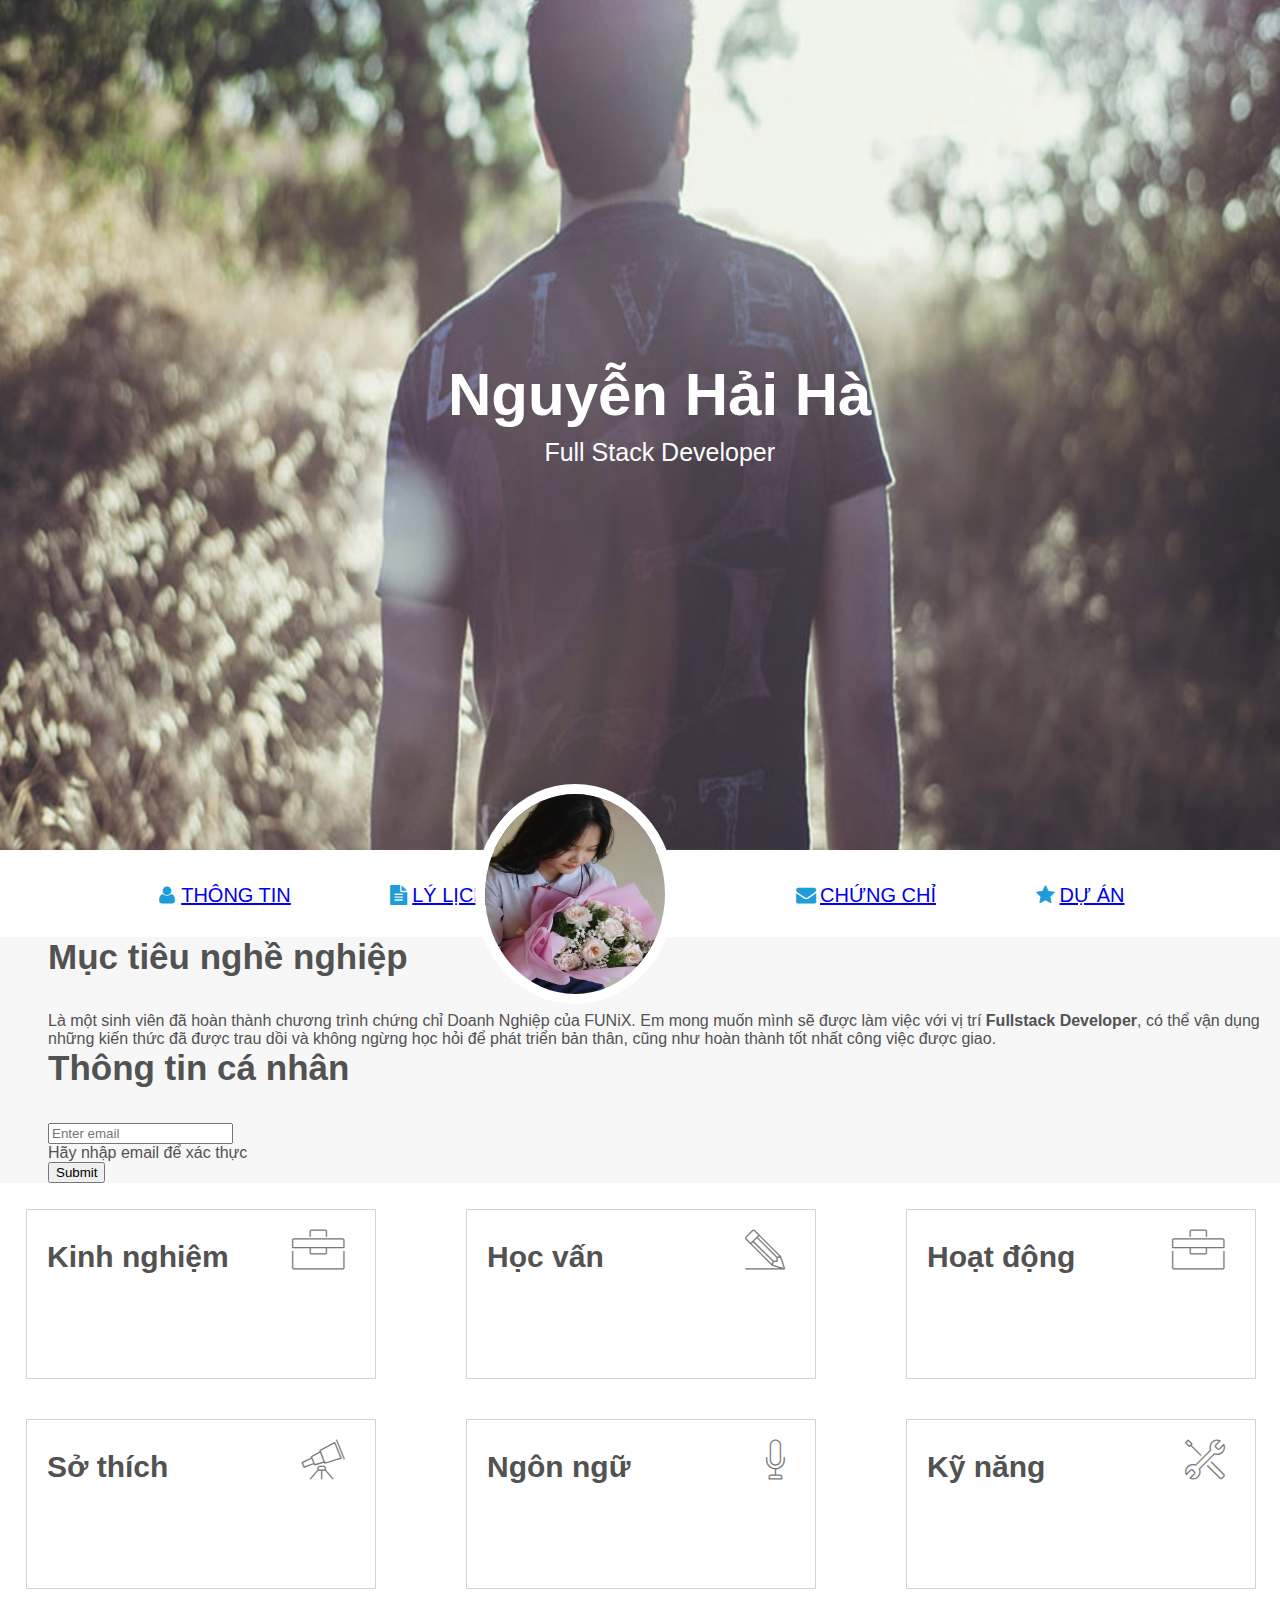
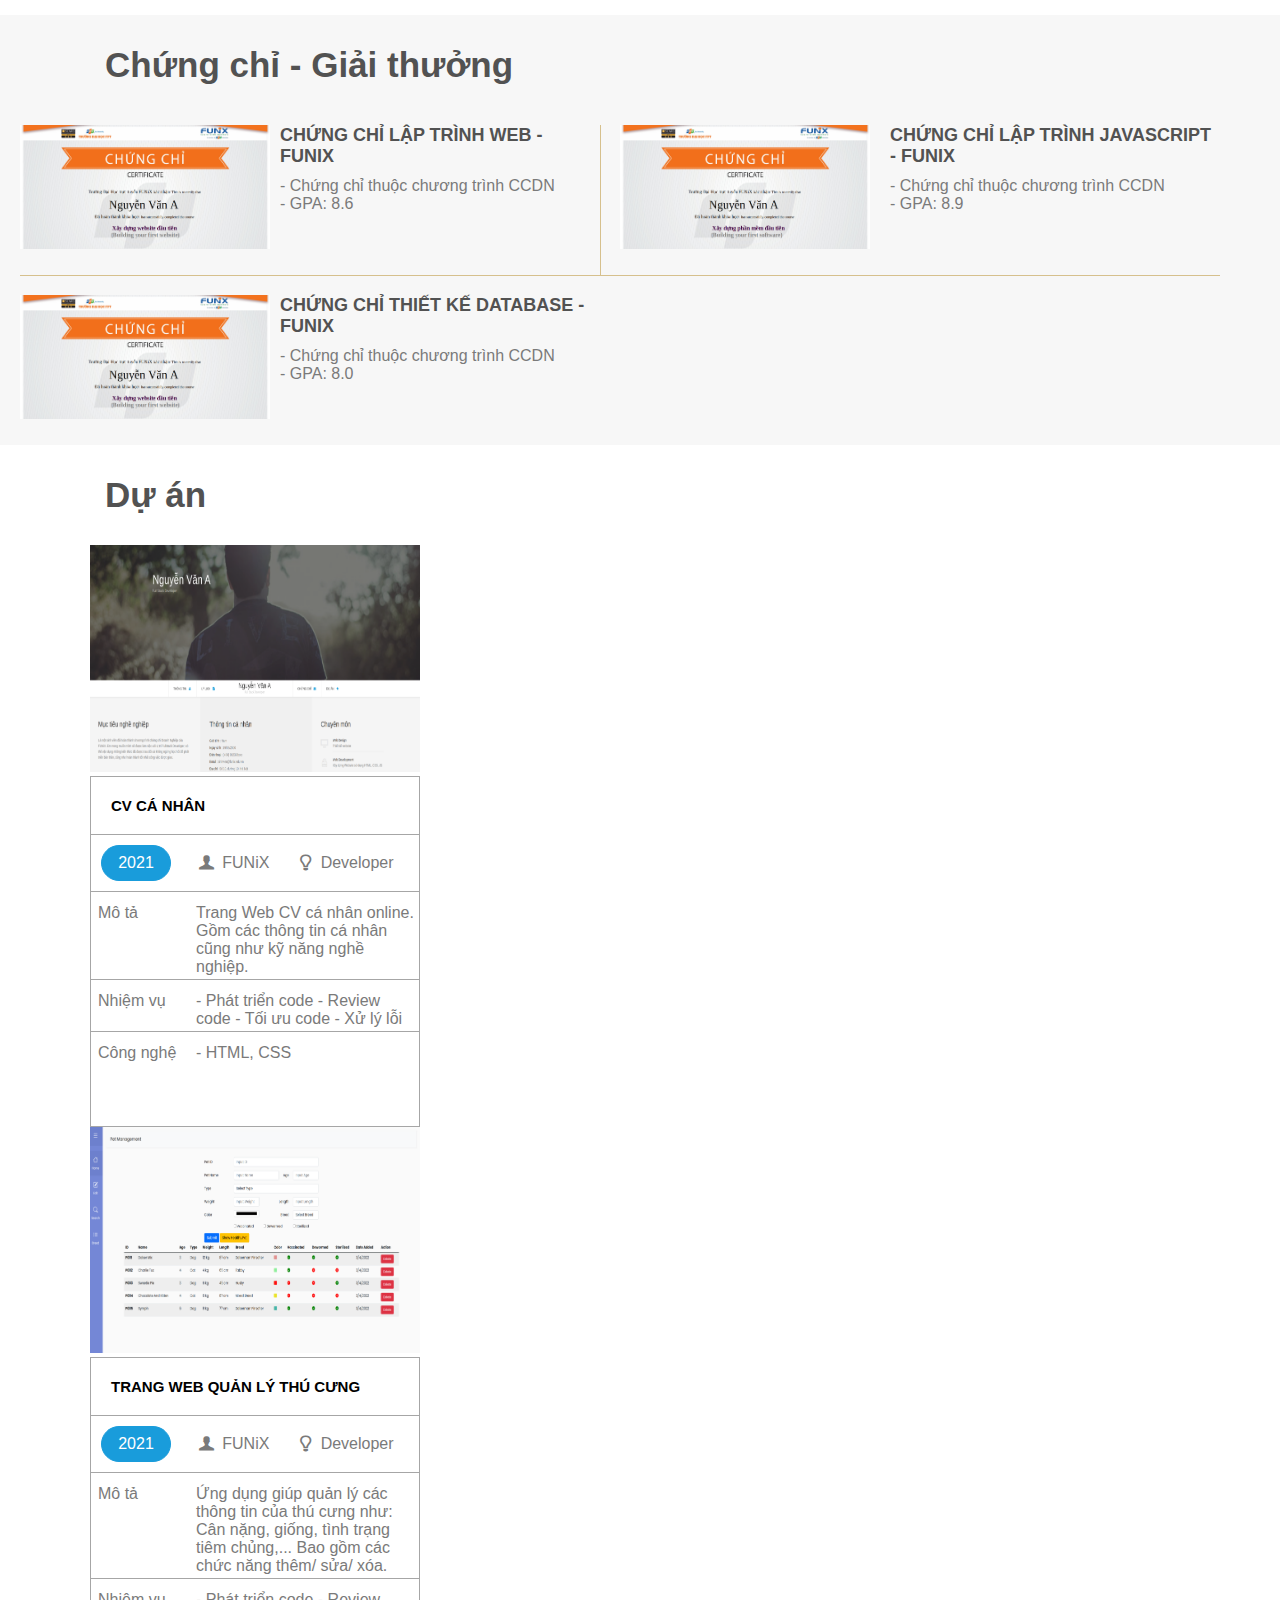
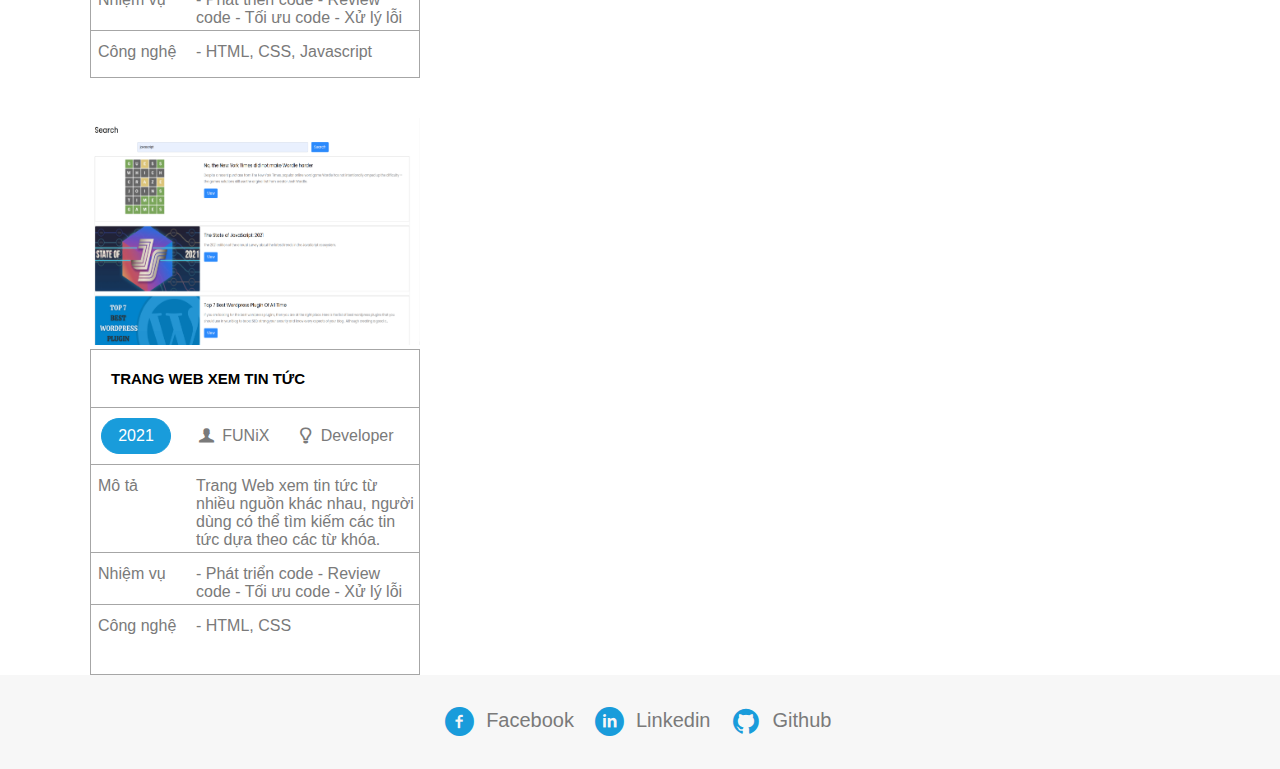
<file: index.html>
<!DOCTYPE html>
<html lang="en">
  <head>
    <meta charset="UTF-8" />
    <meta http-equiv="X-UA-Compatible" content="IE=edge" />
    <meta name="viewport" content="width=device-width, initial-scale=1.0" />
    <link rel="stylesheet" href="./css/laptop.css" />
    <link rel="stylesheet" href="./css/tablet.css">
    <link rel="stylesheet" href="./css/mobile.css">
    <link rel="stylesheet" href="./css/font.css">

    <link rel="stylesheet" href="./digital/digital-cv.html">
    <link rel="stylesheet" href="./digital/digital-web.html">
    <link rel="stylesheet" href="./digital/digital-new.html">
    <link
      rel="canonical"
      href="https://getbootstrap.com/docs/5.0/examples/carousel/"
    />
    <link
      href="https://cdn.jsdelivr.net/npm/bootstrap@5.1.3/dist/css/bootstrap.min.css"
      rel="stylesheet"
      integrity="sha384-1BmE4kWBq78iYhFldvKuhfTAU6auU8tT94WrHftjDbrCEXSU1oBoqyl2QvZ6jIW3"
      crossorigin="anonymous"
    />
    <title>Assignment 03</title>
  </head>

  <body>
    <!-- banner -->
    <div id="banner">
      <img class="banner-img" src="./images/banner.jpg" alt="banner" />
      <div class="banner-intro">
        <h1>Nguyễn Hải Hà</h1>
        <span>Full Stack Developer</span>
      </div>
    </div>

    <!-- nav bar -->
    <section id="nav-bar">
      <nav id="nav" class="container">
        <a class="nav text-dark text-decoration-none" href="#"><i class="icon icon-user m-0"></i>Thông tin</a>
        <a class="nav text-dark text-decoration-none" href="#"
          ><i class="icon icon-doc-text-inv m-0"></i>Lý lịch</a
        >
        <a href="#" id="avatar" class="lg">
          <img src="./images/avatar.jpg" alt="" />
        </a>
        <a class="nav text-dark text-decoration-none" href="#"><i class="icon icon-mail-alt m-0"></i>Chứng chỉ</a>
        <a class="nav text-dark text-decoration-none" href="#"><i class="icon icon-star-1 m-0"></i>Dự Án</a>
      </nav>
    </section>

    <!-- about -->
    <section id="about" class="bg-grey d-grid">
      <!-- <div class="container"> -->
        <!-- target -->
      <div id="target" class=" align-self-start my-5 me-0">
        <h1 class="section-title">Mục tiêu nghề nghiệp</h1>
        <p class="fs-5">
          Là một sinh viên đã hoàn thành chương trình chứng chỉ Doanh Nghiệp của
          FUNiX. Em mong muốn mình sẽ được làm việc với vị trí
          <b>Fullstack Developer</b>, có thể vận dụng những kiến thức đã được
          trau dồi và không ngừng học hỏi để phát triển bản thân, cũng như hoàn
          thành tốt nhất công việc được giao.
        </p>
      </div>

      <!-- personal-info -->
      <div id="personal-info" class=" align-self-start my-5 me-0">
        <h1 class="section-title">Thông tin cá nhân</h1>
        <!-- form -->
        <div class="form fs-4">
          <form>
            <div class="mb-3">
            <input type="email" class="form-control form-control-lg" id="inputEmail" aria-describedby="emailHelp" placeholder="Enter email">
            <div id="emailHelp" class="form-text">Hãy nhập email để xác thực</div>
            </div>
            <button type="submit" class="btn btn-primary btn-lg submit-email">Submit</button>
          </form>
        </div>
        <!-- show info -->
        <div class="showInfo">
        <ul class="mt-40 info fs-5">
          <li><span>Giới tính</span> : Nữ</li>
          <li><span>Ngày sinh</span> : 06/06/2008</li>
          <li><span>Điện thoại</span> : (+84) 06097xxx</li>
          <li><span>Email</span> : hanhFX22468@funix.edu.vn</li>
          <li>
            <span>Địa chỉ</span> : Nguyễn Bình, xã Phú Xuân, huyện Nhà Bè, TPHCM
          </li>
          <li><span>Website</span> : https://abc.tech</li>
          <i class="icon icon-twitter"></i>
          <i class="icon icon-facebook"></i>
          <i class="icon icon-gplus"></i>
          <i class="icon icon-linkedin"></i>
        </ul>
        </div>
      </div>
      <!-- </div> -->
    </section>

    <!-- job-info -->
    <section id="job-info">
      <div id="container-info" class="container">
        <!-- KINH NGHIỆM -->
        <div style="border: 1px solid #d3d3d3" class="view">
          <h1>
            <div class="fs-2" style="width: 200px; margin-top: 10px">Kinh nghiệm</div>
            <i class="ic ic-toolbox"></i>
          </h1>

          <ul class="jobInfo">
            <li>
              <h3>Full Stack Developer - Công ty Y</strong></h3>
              <i>05/2022 - <button class="rounded-pill btn-primary">Hiện tại</button></i>
              <p>
                - Xây dựng, phát triển Website dựa trên thiết kế và yêu cầu đã
                có.
                <br />- Phân tích và thiết kế Database, sử dụng các hệ quả trị
                CSDL (MySQL, SQLServer, NoSQL,...) và viết được các câu truy
                vấn. <br />- Sử dụng ngôn ngữ server-side (Python, Java,...) để
                xây dựng các Web Service.
              </p>
            </li>
            <li class="mb-7">
              <h4>Web Designer - Công ty X</strong></h4>
              <i>06/2021 - 04/2022</i>
              <p>
                - Thiết kế Website dựa trên yêu cầu của khách hàng. <br />- Sử
                dụng các công cụ: Figma, Canva, PTS.
              </p>
            </li>
          </ul>

          <div class="control-view m-4">
            <button type="button" class="btn btn-warning btn-lg view-more rounded-pill"><svg xmlns="http://www.w3.org/2000/svg" width="16" height="16" fill="currentColor" class="bi bi-caret-down-fill" viewBox="0 0 16 16">
  <path d="M7.247 11.14 2.451 5.658C1.885 5.013 2.345 4 3.204 4h9.592a1 1 0 0 1 .753 1.659l-4.796 5.48a1 1 0 0 1-1.506 0z"/>
</svg> View more</button>
            <button type="button" class="btn btn-warning btn-lg less-more rounded-pill"><svg xmlns="http://www.w3.org/2000/svg" width="16" height="16" fill="currentColor" class="bi bi-caret-up-fill" viewBox="0 0 16 16">
  <path d="m7.247 4.86-4.796 5.481c-.566.647-.106 1.659.753 1.659h9.592a1 1 0 0 0 .753-1.659l-4.796-5.48a1 1 0 0 0-1.506 0z"/>
</svg> Less more</button>
          </div>
        </div>
        <!-- HỌC VẤN -->
        <div style="border: 1px solid #d3d3d3" class="view">
          <h1>
            <div class="fs-2" style="width: 200px; margin-top: 10px">Học vấn</div>
            <i class="ic ic-pencil"></i>
          </h1>

          <ul class="jobInfo">
            <li>
              <h3>FUNiX</h3>
              <i>06/2021 - 05/2022</i>
              <p>
                - Tốt nghiệp chứng chỉ doanh nghiệp nhánh Fullstack. <br />-
                GPA: 9/10
              </p>
            </li>
            <li>
              <h4>Cử nhân - ĐH FPT</h4>
              <i>08/2016 - 07/2019</i>
              <p>- Chuyên ngành: Kỹ thuật phần mềm. <br />- GPA: 3.2/4</p>
            </li>
            <li>
              <h4>Đại học Hà Nội</h4>
              <i>08/2016 - 02/2018</i>
              <p>- Hệ từ xa, Chuyên ngành: Ngôn ngữ Nhật <br />- GPA: 2.8/4</p>
            </li>
          </ul>

          <div class="control-view m-4">
            <button type="button" class="btn btn-warning btn-lg view-more rounded-pill"><svg xmlns="http://www.w3.org/2000/svg" width="16" height="16" fill="currentColor" class="bi bi-caret-down-fill" viewBox="0 0 16 16">
  <path d="M7.247 11.14 2.451 5.658C1.885 5.013 2.345 4 3.204 4h9.592a1 1 0 0 1 .753 1.659l-4.796 5.48a1 1 0 0 1-1.506 0z"/>
</svg> View more</button>
            <button type="button" class="btn btn-warning btn-lg less-more rounded-pill"><svg xmlns="http://www.w3.org/2000/svg" width="16" height="16" fill="currentColor" class="bi bi-caret-up-fill" viewBox="0 0 16 16">
  <path d="m7.247 4.86-4.796 5.481c-.566.647-.106 1.659.753 1.659h9.592a1 1 0 0 0 .753-1.659l-4.796-5.48a1 1 0 0 0-1.506 0z"/>
</svg> Less more</button>
          </div>
        </div>
        <!-- HOẠT ĐỘNG -->
        <div style="border: 1px solid #d3d3d3" class="view">
          <h1>
            <div class="fs-2" style="width: 200px; margin-top: 10px">Hoạt động</div>
            <i class="ic ic-toolbox"></i>
          </h1>

          <ul class="jobInfo">
            <li>
              <h3>FPT Edu Hackathon 2019</h3>
              <i>03/2019 - 05/2019</i>
              <p>
                - Giải 3 bảng A <br />- Đề tài:Trang web về phân loại rác thải.
              </p>
            </li>
            <li>
              <h4>Câu lạc bộ Z</h4>
              <i>08/2018 - 08/2019</i>
              <p>- Trưởng ban chuyên môn</p>
            </li>
            <li>
              <h4>Câu lạc bộ Z</h4>
              <i>08/2016</i>
              <p>- Hỗ trợ tổ chức tuần lễ văn hóa Việt Nam - Nhật Bản</p>
            </li>
          </ul>

          <div class="control-view m-4">
            <button type="button" class="btn btn-warning btn-lg view-more rounded-pill"><svg xmlns="http://www.w3.org/2000/svg" width="16" height="16" fill="currentColor" class="bi bi-caret-down-fill" viewBox="0 0 16 16">
  <path d="M7.247 11.14 2.451 5.658C1.885 5.013 2.345 4 3.204 4h9.592a1 1 0 0 1 .753 1.659l-4.796 5.48a1 1 0 0 1-1.506 0z"/>
</svg> View more</button>
            <button type="button" class="btn btn-warning btn-lg less-more rounded-pill"><svg xmlns="http://www.w3.org/2000/svg" width="16" height="16" fill="currentColor" class="bi bi-caret-up-fill" viewBox="0 0 16 16">
  <path d="m7.247 4.86-4.796 5.481c-.566.647-.106 1.659.753 1.659h9.592a1 1 0 0 0 .753-1.659l-4.796-5.48a1 1 0 0 0-1.506 0z"/>
</svg> Less more</button>
          </div>
        </div>
        <!-- SỞ THÍCH -->
        <div style="border: 1px solid #d3d3d3" class="view">
          <h1>
            <div class="fs-2" style="width: 200px; margin-top: 10px">Sở thích</div>
            <i class="ic ic-telescope"></i>
          </h1>

          <div class="jobInfo">
          <div class="hobby">
            <i class="ic ic-megaphone"></i>
            <i class="ic ic-strategy"></i>
            <i class="ic ic-hotairballoon"></i>
            <i class="ic ic-basket"></i>
            <p class="fs-6 m-2">Âm nhạc</p>
            <p class="fs-6 my-2 mx-1">Chơi game</p>
            <p class="fs-6 my-2 mx-3" style="margin-left: 25px">Du lịch</p>
            <p class="fs-6 my-2 mx-3" style="margin-left: 25px">Nấu ăn</p>
          </div>
          </div>
          <div class="control-view m-4">
            <button type="button" class="btn btn-warning btn-lg view-more rounded-pill"><svg xmlns="http://www.w3.org/2000/svg" width="16" height="16" fill="currentColor" class="bi bi-caret-down-fill" viewBox="0 0 16 16">
  <path d="M7.247 11.14 2.451 5.658C1.885 5.013 2.345 4 3.204 4h9.592a1 1 0 0 1 .753 1.659l-4.796 5.48a1 1 0 0 1-1.506 0z"/>
</svg> View more</button>
            <button type="button" class="btn btn-warning btn-lg less-more rounded-pill"><svg xmlns="http://www.w3.org/2000/svg" width="16" height="16" fill="currentColor" class="bi bi-caret-up-fill" viewBox="0 0 16 16">
  <path d="m7.247 4.86-4.796 5.481c-.566.647-.106 1.659.753 1.659h9.592a1 1 0 0 0 .753-1.659l-4.796-5.48a1 1 0 0 0-1.506 0z"/>
</svg>Less more</button>
          </div>
        </div>
        <!-- NGÔN NGỮ -->
        <div style="border: 1px solid #d3d3d3" class="view">
          <h1>
            <div class="fs-2" style="width: 200px; margin-top: 10px">Ngôn ngữ</div>
            <i class="ic ic-mic"></i>
          </h1>
<div class="jobInfo">
          <div id="language-eng" class="language">
            <p class="fs-5" style="margin: 10px 0 0 20px">
              Tiếng Anh - IELTS 7.0
            </p>
            <span></span>
            <span></span>
            <span></span>
          </div>
          <div id="language-japan" class="language">
            <p class="fs-5" style="margin: 10px 0 0 20px">
              Tiếng Nhật - JLPT N4
            </p>
            <span></span>
            <span></span>
            <span></span>
          </div>
</div>
          <div class="control-view m-4">
            <button type="button" class="btn btn-warning btn-lg view-more rounded-pill"><svg xmlns="http://www.w3.org/2000/svg" width="16" height="16" fill="currentColor" class="bi bi-caret-down-fill" viewBox="0 0 16 16">
  <path d="M7.247 11.14 2.451 5.658C1.885 5.013 2.345 4 3.204 4h9.592a1 1 0 0 1 .753 1.659l-4.796 5.48a1 1 0 0 1-1.506 0z"/>
</svg> View more</button>
            <button type="button" class="btn btn-warning btn-lg less-more rounded-pill"><svg xmlns="http://www.w3.org/2000/svg" width="16" height="16" fill="currentColor" class="bi bi-caret-up-fill" viewBox="0 0 16 16">
  <path d="m7.247 4.86-4.796 5.481c-.566.647-.106 1.659.753 1.659h9.592a1 1 0 0 0 .753-1.659l-4.796-5.48a1 1 0 0 0-1.506 0z"/>
</svg> Less more</button>
          </div>
        </div>
        <!-- KỸ NĂNG -->
        <div style="border: 1px solid #d3d3d3" class="view">
          <h1>
            <div class="fs-2" style="width: 200px; margin-top: 10px">Kỹ năng</div>
            <i class="ic ic-tools-2"></i>
          </h1>
          <div class='jobInfo'>
          <div class="exp exp-1">
            <p class="fs-5" style="margin: 10px 0 0 20px">
              HTML/CSS: Fundamental
            </p>
            <span></span>
            <span></span>
            <span></span>
          </div>
          <div class="exp exp-2">
            <p class="fs-5" style="margin: 10px 0 0 20px">
              Javascript: Intermediate
            </p>
            <span></span>
            <span></span>
            <span></span>
          </div>
          <div class="exp exp-2">
            <p class="fs-5" style="margin: 10px 0 0 20px">
              NodeJS: Intermediate
            </p>
            <span></span>
            <span></span>
            <span></span>
          </div>
          <div class="exp exp-1">
            <p class="fs-5" style="margin: 10px 0 0 20px">
              Bootstrap 5: Fundametal
            </p>
            <span style="margin-bottom: 70px"></span>
            <span style="margin-bottom: 70px"></span>
            <span style="margin-bottom: 70px"></span>
          </div>
          </div>
          <div class="control-view m-4">
              <button type="button" class="btn btn-warning btn-lg view-more rounded-pill"><svg xmlns="http://www.w3.org/2000/svg" width="16" height="16" fill="currentColor" class="bi bi-caret-down-fill" viewBox="0 0 16 16">
  <path d="M7.247 11.14 2.451 5.658C1.885 5.013 2.345 4 3.204 4h9.592a1 1 0 0 1 .753 1.659l-4.796 5.48a1 1 0 0 1-1.506 0z"/>
</svg> View more</button>
              <button type="button" class="btn btn-warning btn-lg less-more rounded-pill"><svg xmlns="http://www.w3.org/2000/svg" width="16" height="16" fill="currentColor" class="bi bi-caret-up-fill" viewBox="0 0 16 16">
  <path d="m7.247 4.86-4.796 5.481c-.566.647-.106 1.659.753 1.659h9.592a1 1 0 0 0 .753-1.659l-4.796-5.48a1 1 0 0 0-1.506 0z"/>
</svg> Less more</button>
            </div>
        </div>
        </div>
      </div>
    </section>

    <!-- certificate -->
    <section id="certificate" class="bg-grey">
      <div class="container">
        <h1 style="margin-bottom: 10px" class="section-title">
          Chứng chỉ - Giải thưởng
        </h1>
      </div>

      <div id="container-certificate">
        <img id="cer_img1" src="./images/Cert_DBI.png" alt="DBI" />
        <div class="certificate" id="cer_1">
          <h5>CHỨNG CHỈ LẬP TRÌNH WEB - FUNIX</h5>
          <p>- Chứng chỉ thuộc chương trình CCDN <br />- GPA: 8.6</p>
        </div>

        <div id="border-1" class="border"></div>

        <img id="cer_img2" src="./images/Cert_PRF.png" alt="PRF" />
        <div class="certificate" id="cer_2">
          <h5>CHỨNG CHỈ LẬP TRÌNH JAVASCRIPT - FUNIX</h5>
          <p>- Chứng chỉ thuộc chương trình CCDN <br />- GPA: 8.9</p>
        </div>

        <div id="border-2" class="border"></div>

        <img id="cer_img3"
          src="./images/Cert_WEB.png"
          alt="WEB"
        />
        <div class="certificate" id="cer_3">
          <h5>CHỨNG CHỈ THIẾT KẾ DATABASE - FUNIX</h5>
          <p>- Chứng chỉ thuộc chương trình CCDN <br />- GPA: 8.0</p>
        </div>
      </div>
    </section>

    <!-- project -->
    <section id="project">
      <div class="container">
        <h1 style="margin: 0" class="section-title">Dự án</h1>
      </div>
      <div class="project d-flex">
      <!-- CV -->
        <div id="CV" >
          <img src="./images/project_1.png" alt="project_1" />
          <div class="name-web"><a href="./digital/digital-cv.html" target="_blank"></a>
            <h6>CV CÁ NHÂN</h6>
          </div>
          <div class="web">
            <p>2021</p>
            <p><i class="icon-user-1"></i> FUNiX</p>
            <p><i class="icon-lamp"></i> Developer</p>
          </div>
          <table class="web-info">
            <tr>
              <td style="width: 100px; text-align: left">Mô tả</td>
              <td>
                Trang Web CV cá nhân online. Gồm các thông tin cá nhân cũng như
                kỹ năng nghề nghiệp.
              </td>
            </tr>
          </table>
          <table class="web-info">
            <tr>
              <td style="width: 100px">Nhiệm vụ</td>
              <td>- Phát triển code - Review code - Tối ưu code - Xử lý lỗi</td>
            </tr>
          </table>
          <table
            class="web-info" id="tech_1"
          >
            <tr>
              <td style="width: 100px">Công nghệ</td>
              <td>- HTML, CSS</td>
            </tr>
          </table>
        </div>

        <!-- WEB-P -->
        <div id="Web_P">
          <img src="./images/project_2.png" alt="project_2" />
          <div class="name-web"><a href="./digital/digital-web.html" target="_blank">
            <h6>TRANG WEB QUẢN LÝ THÚ CƯNG</h6></a>
          </div>
          <div class="web">
            <p>2021</p>
            <p><i class="icon-user-1"></i> FUNiX</p>
            <p><i class="icon-lamp"></i> Developer</p>
          </div>
          <table class="web-info">
            <tr>
              <td style="width: 100px; text-align: left">Mô tả</td>
              <td>
                Ứng dụng giúp quản lý các thông tin của thú cưng như: Cân nặng,
                giống, tình trạng tiêm chủng,... Bao gồm các chức năng thêm/
                sửa/ xóa.
              </td>
            </tr>
          </table>
          <table class="web-info">
            <tr>
              <td style="width: 100px">Nhiệm vụ</td>
              <td>- Phát triển code - Review code - Tối ưu code - Xử lý lỗi</td>
            </tr>
          </table>
          <table class="web-info" style="margin-bottom: 40px; height: 47px;">
            <tr>
              <td style="width: 100px">Công nghệ</td>
              <td>- HTML, CSS, Javascript</td>
            </tr>
          </table>
        </div>

        <!-- WEB-N -->
        <div id="Web_N">
          <img src="./images/project_3.png" alt="project_3" />
          <div class="name-web"><a href="./digital/digital-new.html" target="_blank"></a>
            <h6>TRANG WEB XEM TIN TỨC</h6>
          </div>
          <div class="web">
            <p>2021</p>
            <p><i class="icon-user-1"></i> FUNiX</p>
            <p><i class="icon-lamp"></i> Developer</p>
          </div>
          <table class="web-info">
            <tr>
              <td style="width: 100px; text-align: left">Mô tả</td>
              <td>
                Trang Web xem tin tức từ nhiều nguồn khác nhau, người dùng có
                thể tìm kiếm các tin tức dựa theo các từ khóa.
              </td>
            </tr>
          </table>
          <table class="web-info">
            <tr>
              <td style="width: 100px">Nhiệm vụ</td>
              <td>- Phát triển code - Review code - Tối ưu code - Xử lý lỗi</td>
            </tr>
          </table>
          <table
            class="web-info" id="tech_3"

          >
            <tr>
              <td style="width: 100px">Công nghệ</td>
              <td>- HTML, CSS</td>
            </tr>
          </table>
        </div>
      </div>
    </section>

    <!-- footer -->
    <section id="footer" class="bg-grey">
      <div class="container">
        <div class="footer">
          <p><i class="ic icon-facebook-circled"></i> Facebook</p>
        </div>
        <div class="footer">
          <p><i class="ic icon-linkedin-circled"></i> Linkedin</p>
        </div>
        <div class="footer">
          <p><i class="ic icon-github-circled"></i> Github</p>
        </div>
      </div>
    </section>
    
    <script
      src="https://cdn.jsdelivr.net/npm/bootstrap@5.1.3/dist/js/bootstrap.bundle.min.js"
      integrity="sha384-ka7Sk0Gln4gmtz2MlQnikT1wXgYsOg+OMhuP+IlRH9sENBO0LRn5q+8nbTov4+1p"
      crossorigin="anonymous"
    ></script>
    <script src="script.js"></script>
  </body>
</html>
</file>
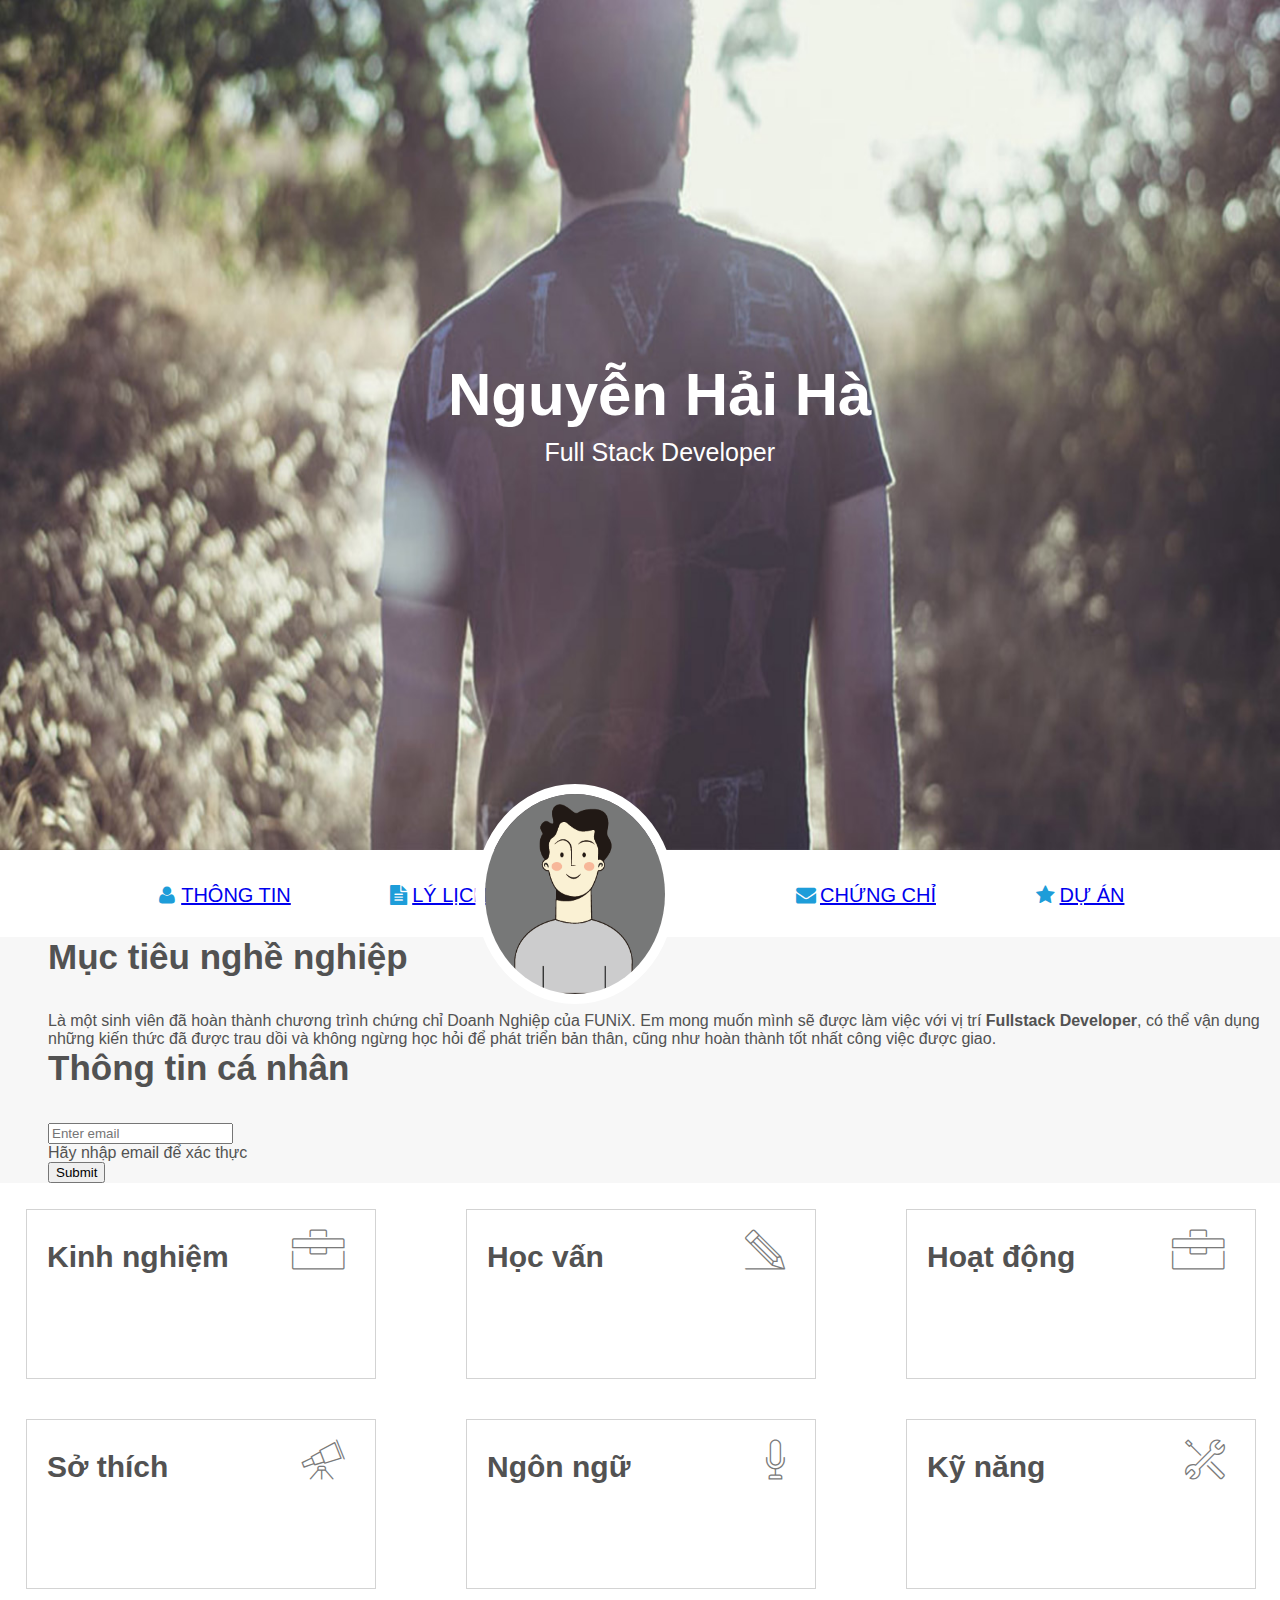
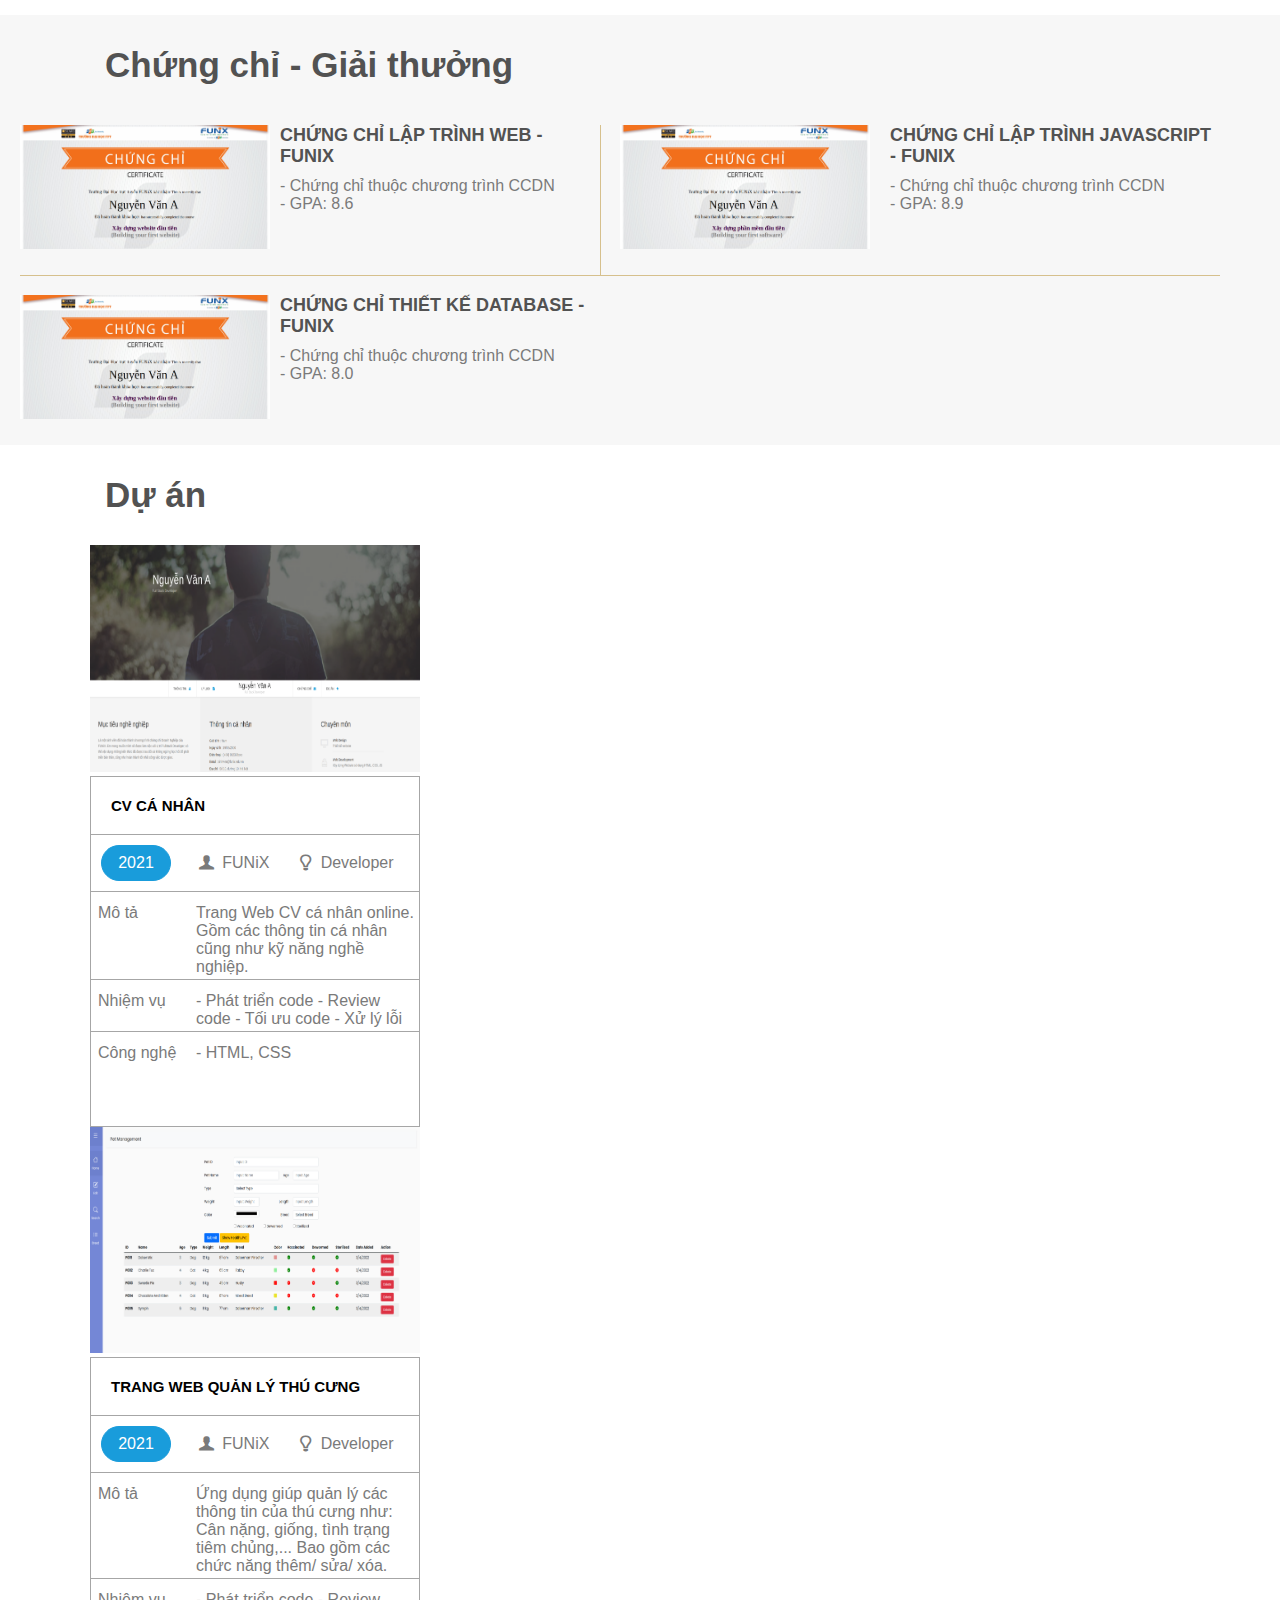
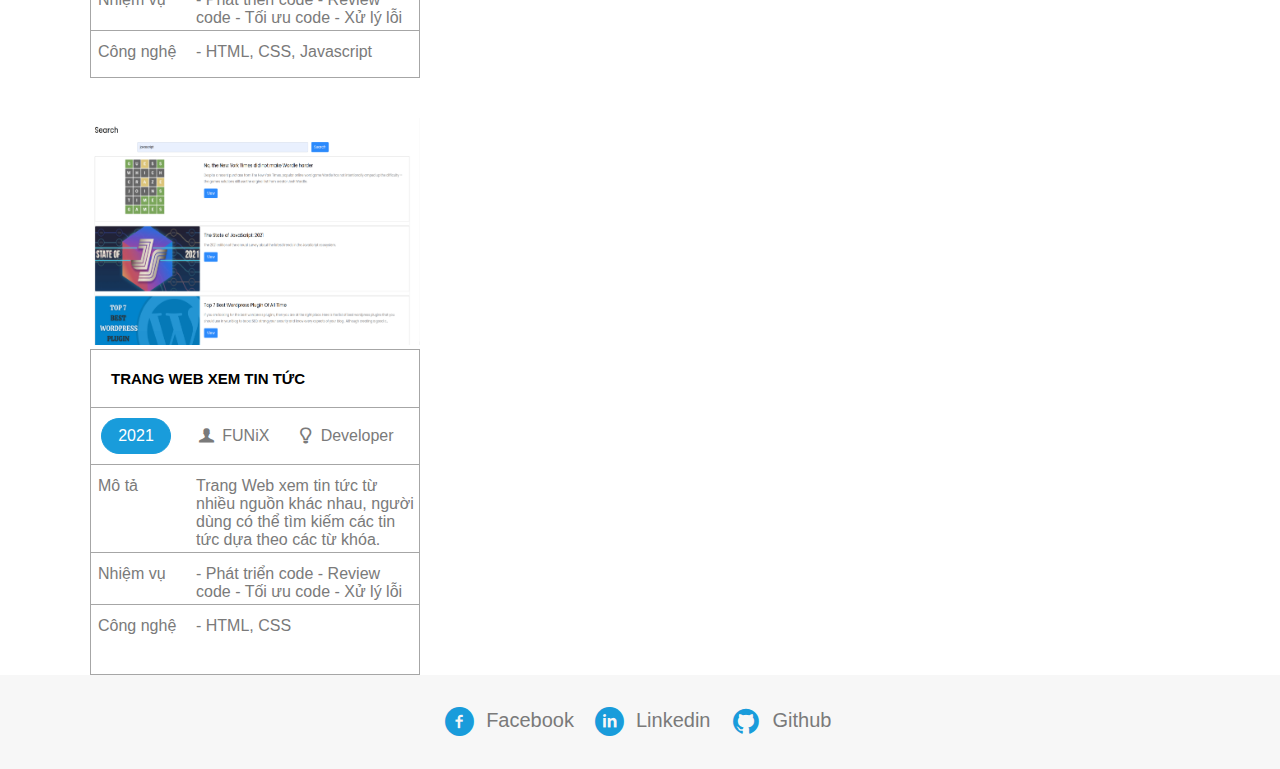
<file: Assignment 03.html>
<!DOCTYPE html>
<html lang="en">
  <head>
    <meta charset="UTF-8" />
    <meta http-equiv="X-UA-Compatible" content="IE=edge" />
    <meta name="viewport" content="width=device-width, initial-scale=1.0" />
    <link rel="stylesheet" href="./css/laptop.css" />
    <link rel="stylesheet" href="./css/tablet.css">
    <link rel="stylesheet" href="./css/mobile.css">
    <link rel="stylesheet" href="./css/font.css" />
    <link rel="stylesheet" href="./digital/digital-cv.html">
    <link rel="stylesheet" href="./digital/digital-web.html">
    <link rel="stylesheet" href="./digital/digital-new.html">
    <link
      rel="canonical"
      href="https://getbootstrap.com/docs/5.0/examples/carousel/"
    />
    <link
      href="https://cdn.jsdelivr.net/npm/bootstrap@5.1.3/dist/css/bootstrap.min.css"
      rel="stylesheet"
      integrity="sha384-1BmE4kWBq78iYhFldvKuhfTAU6auU8tT94WrHftjDbrCEXSU1oBoqyl2QvZ6jIW3"
      crossorigin="anonymous"
    />
    <title>Assignment 03</title>
  </head>

  <body>
    <!-- banner -->
    <div id="banner">
      <img class="banner-img" src="/images/banner.jpg" alt="banner" />
      <div class="banner-intro">
        <h1>Nguyễn Hải Hà</h1>
        <span>Full Stack Developer</span>
      </div>
    </div>

    <!-- nav bar -->
    <section id="nav-bar">
      <nav id="nav" class="container">
        <a class="nav text-dark text-decoration-none" href="#"><i class="icon icon-user m-0"></i>Thông tin</a>
        <a class="nav text-dark text-decoration-none" href="#"
          ><i class="icon icon-doc-text-inv m-0"></i>Lý lịch</a
        >
        <a href="#" id="avatar" class="lg">
          <img src="/images/default-avatar.webp" alt="" />
        </a>
        <a class="nav text-dark text-decoration-none" href="#"><i class="icon icon-mail-alt m-0"></i>Chứng chỉ</a>
        <a class="nav text-dark text-decoration-none" href="#"><i class="icon icon-star-1 m-0"></i>Dự Án</a>
      </nav>
    </section>

    <!-- about -->
    <section id="about" class="bg-grey d-grid">
      <!-- <div class="container"> -->
        <!-- target -->
      <div id="target" class=" align-self-start my-5 me-0">
        <h1 class="section-title">Mục tiêu nghề nghiệp</h1>
        <p class="fs-5">
          Là một sinh viên đã hoàn thành chương trình chứng chỉ Doanh Nghiệp của
          FUNiX. Em mong muốn mình sẽ được làm việc với vị trí
          <b>Fullstack Developer</b>, có thể vận dụng những kiến thức đã được
          trau dồi và không ngừng học hỏi để phát triển bản thân, cũng như hoàn
          thành tốt nhất công việc được giao.
        </p>
      </div>

      <!-- personal-info -->
      <div id="personal-info" class=" align-self-start my-5 me-0">
        <h1 class="section-title">Thông tin cá nhân</h1>
        <!-- form -->
        <div class="form fs-4">
          <form>
            <div class="mb-3">
            <input type="email" class="form-control form-control-lg" id="inputEmail" aria-describedby="emailHelp" placeholder="Enter email">
            <div id="emailHelp" class="form-text">Hãy nhập email để xác thực</div>
            </div>
            <button type="submit" class="btn btn-primary btn-lg submit-email">Submit</button>
          </form>
        </div>
        <!-- show info -->
        <div class="showInfo">
        <ul class="mt-40 info fs-5">
          <li><span>Giới tính</span> : Nữ</li>
          <li><span>Ngày sinh</span> : 06/06/2008</li>
          <li><span>Điện thoại</span> : (+84) 06097xxx</li>
          <li><span>Email</span> : hanhFX22468@funix.edu.vn</li>
          <li>
            <span>Địa chỉ</span> : Nguyễn Bình, xã Phú Xuân, huyện Nhà Bè, TPHCM
          </li>
          <li><span>Website</span> : https://abc.tech</li>
          <i class="icon icon-twitter"></i>
          <i class="icon icon-facebook"></i>
          <i class="icon icon-gplus"></i>
          <i class="icon icon-linkedin"></i>
        </ul>
        </div>
      </div>
      <!-- </div> -->
    </section>

    <!-- job-info -->
    <section id="job-info">
      <div id="container-info" class="container">
        <!-- KINH NGHIỆM -->
        <div style="border: 1px solid #d3d3d3" class="view">
          <h1>
            <div class="fs-2" style="width: 200px; margin-top: 10px">Kinh nghiệm</div>
            <i class="ic ic-toolbox"></i>
          </h1>

          <ul class="jobInfo">
            <li>
              <h3>Full Stack Developer - Công ty Y</strong></h3>
              <i>05/2022 - <button class="rounded-pill btn-primary">Hiện tại</button></i>
              <p>
                - Xây dựng, phát triển Website dựa trên thiết kế và yêu cầu đã
                có.
                <br />- Phân tích và thiết kế Database, sử dụng các hệ quả trị
                CSDL (MySQL, SQLServer, NoSQL,...) và viết được các câu truy
                vấn. <br />- Sử dụng ngôn ngữ server-side (Python, Java,...) để
                xây dựng các Web Service.
              </p>
            </li>
            <li class="mb-7">
              <h4>Web Designer - Công ty X</strong></h4>
              <i>06/2021 - 04/2022</i>
              <p>
                - Thiết kế Website dựa trên yêu cầu của khách hàng. <br />- Sử
                dụng các công cụ: Figma, Canva, PTS.
              </p>
            </li>
          </ul>

          <div class="control-view m-4">
            <button type="button" class="btn btn-warning btn-lg view-more rounded-pill"><svg xmlns="http://www.w3.org/2000/svg" width="16" height="16" fill="currentColor" class="bi bi-caret-down-fill" viewBox="0 0 16 16">
  <path d="M7.247 11.14 2.451 5.658C1.885 5.013 2.345 4 3.204 4h9.592a1 1 0 0 1 .753 1.659l-4.796 5.48a1 1 0 0 1-1.506 0z"/>
</svg> View more</button>
            <button type="button" class="btn btn-warning btn-lg less-more rounded-pill"><svg xmlns="http://www.w3.org/2000/svg" width="16" height="16" fill="currentColor" class="bi bi-caret-up-fill" viewBox="0 0 16 16">
  <path d="m7.247 4.86-4.796 5.481c-.566.647-.106 1.659.753 1.659h9.592a1 1 0 0 0 .753-1.659l-4.796-5.48a1 1 0 0 0-1.506 0z"/>
</svg> Less more</button>
          </div>
        </div>
        <!-- HỌC VẤN -->
        <div style="border: 1px solid #d3d3d3" class="view">
          <h1>
            <div class="fs-2" style="width: 200px; margin-top: 10px">Học vấn</div>
            <i class="ic ic-pencil"></i>
          </h1>

          <ul class="jobInfo">
            <li>
              <h3>FUNiX</h3>
              <i>06/2021 - 05/2022</i>
              <p>
                - Tốt nghiệp chứng chỉ doanh nghiệp nhánh Fullstack. <br />-
                GPA: 9/10
              </p>
            </li>
            <li>
              <h4>Cử nhân - ĐH FPT</h4>
              <i>08/2016 - 07/2019</i>
              <p>- Chuyên ngành: Kỹ thuật phần mềm. <br />- GPA: 3.2/4</p>
            </li>
            <li>
              <h4>Đại học Hà Nội</h4>
              <i>08/2016 - 02/2018</i>
              <p>- Hệ từ xa, Chuyên ngành: Ngôn ngữ Nhật <br />- GPA: 2.8/4</p>
            </li>
          </ul>

          <div class="control-view m-4">
            <button type="button" class="btn btn-warning btn-lg view-more rounded-pill"><svg xmlns="http://www.w3.org/2000/svg" width="16" height="16" fill="currentColor" class="bi bi-caret-down-fill" viewBox="0 0 16 16">
  <path d="M7.247 11.14 2.451 5.658C1.885 5.013 2.345 4 3.204 4h9.592a1 1 0 0 1 .753 1.659l-4.796 5.48a1 1 0 0 1-1.506 0z"/>
</svg> View more</button>
            <button type="button" class="btn btn-warning btn-lg less-more rounded-pill"><svg xmlns="http://www.w3.org/2000/svg" width="16" height="16" fill="currentColor" class="bi bi-caret-up-fill" viewBox="0 0 16 16">
  <path d="m7.247 4.86-4.796 5.481c-.566.647-.106 1.659.753 1.659h9.592a1 1 0 0 0 .753-1.659l-4.796-5.48a1 1 0 0 0-1.506 0z"/>
</svg> Less more</button>
          </div>
        </div>
        <!-- HOẠT ĐỘNG -->
        <div style="border: 1px solid #d3d3d3" class="view">
          <h1>
            <div class="fs-2" style="width: 200px; margin-top: 10px">Hoạt động</div>
            <i class="ic ic-toolbox"></i>
          </h1>

          <ul class="jobInfo">
            <li>
              <h3>FPT Edu Hackathon 2019</h3>
              <i>03/2019 - 05/2019</i>
              <p>
                - Giải 3 bảng A <br />- Đề tài:Trang web về phân loại rác thải.
              </p>
            </li>
            <li>
              <h4>Câu lạc bộ Z</h4>
              <i>08/2018 - 08/2019</i>
              <p>- Trưởng ban chuyên môn</p>
            </li>
            <li>
              <h4>Câu lạc bộ Z</h4>
              <i>08/2016</i>
              <p>- Hỗ trợ tổ chức tuần lễ văn hóa Việt Nam - Nhật Bản</p>
            </li>
          </ul>

          <div class="control-view m-4">
            <button type="button" class="btn btn-warning btn-lg view-more rounded-pill"><svg xmlns="http://www.w3.org/2000/svg" width="16" height="16" fill="currentColor" class="bi bi-caret-down-fill" viewBox="0 0 16 16">
  <path d="M7.247 11.14 2.451 5.658C1.885 5.013 2.345 4 3.204 4h9.592a1 1 0 0 1 .753 1.659l-4.796 5.48a1 1 0 0 1-1.506 0z"/>
</svg> View more</button>
            <button type="button" class="btn btn-warning btn-lg less-more rounded-pill"><svg xmlns="http://www.w3.org/2000/svg" width="16" height="16" fill="currentColor" class="bi bi-caret-up-fill" viewBox="0 0 16 16">
  <path d="m7.247 4.86-4.796 5.481c-.566.647-.106 1.659.753 1.659h9.592a1 1 0 0 0 .753-1.659l-4.796-5.48a1 1 0 0 0-1.506 0z"/>
</svg> Less more</button>
          </div>
        </div>
        <!-- SỞ THÍCH -->
        <div style="border: 1px solid #d3d3d3" class="view">
          <h1>
            <div class="fs-2" style="width: 200px; margin-top: 10px">Sở thích</div>
            <i class="ic ic-telescope"></i>
          </h1>

          <div class="jobInfo">
          <div class="hobby">
            <i class="ic ic-megaphone"></i>
            <i class="ic ic-strategy"></i>
            <i class="ic ic-hotairballoon"></i>
            <i class="ic ic-basket"></i>
            <p class="fs-6 m-2">Âm nhạc</p>
            <p class="fs-6 m-2">Chơi game</p>
            <p class="fs-6 my-2 mx-3" style="margin-left: 25px">Du lịch</p>
            <p class="fs-6 my-2 mx-3" style="margin-left: 25px">Nấu ăn</p>
          </div>
          </div>
          <div class="control-view m-4">
            <button type="button" class="btn btn-warning btn-lg view-more rounded-pill"><svg xmlns="http://www.w3.org/2000/svg" width="16" height="16" fill="currentColor" class="bi bi-caret-down-fill" viewBox="0 0 16 16">
  <path d="M7.247 11.14 2.451 5.658C1.885 5.013 2.345 4 3.204 4h9.592a1 1 0 0 1 .753 1.659l-4.796 5.48a1 1 0 0 1-1.506 0z"/>
</svg> View more</button>
            <button type="button" class="btn btn-warning btn-lg less-more rounded-pill"><svg xmlns="http://www.w3.org/2000/svg" width="16" height="16" fill="currentColor" class="bi bi-caret-up-fill" viewBox="0 0 16 16">
  <path d="m7.247 4.86-4.796 5.481c-.566.647-.106 1.659.753 1.659h9.592a1 1 0 0 0 .753-1.659l-4.796-5.48a1 1 0 0 0-1.506 0z"/>
</svg>Less more</button>
          </div>
        </div>
        <!-- NGÔN NGỮ -->
        <div style="border: 1px solid #d3d3d3" class="view">
          <h1>
            <div class="fs-2" style="width: 200px; margin-top: 10px">Ngôn ngữ</div>
            <i class="ic ic-mic"></i>
          </h1>
<div class="jobInfo">
          <div id="language-eng" class="language">
            <p class="fs-5" style="margin: 10px 0 0 20px">
              Tiếng Anh - IELTS 7.0
            </p>
            <span></span>
            <span></span>
            <span></span>
          </div>
          <div id="language-japan" class="language">
            <p class="fs-5" style="margin: 10px 0 0 20px">
              Tiếng Nhật - JLPT N4
            </p>
            <span></span>
            <span></span>
            <span></span>
          </div>
</div>
          <div class="control-view m-4">
            <button type="button" class="btn btn-warning btn-lg view-more rounded-pill"><svg xmlns="http://www.w3.org/2000/svg" width="16" height="16" fill="currentColor" class="bi bi-caret-down-fill" viewBox="0 0 16 16">
  <path d="M7.247 11.14 2.451 5.658C1.885 5.013 2.345 4 3.204 4h9.592a1 1 0 0 1 .753 1.659l-4.796 5.48a1 1 0 0 1-1.506 0z"/>
</svg> View more</button>
            <button type="button" class="btn btn-warning btn-lg less-more rounded-pill"><svg xmlns="http://www.w3.org/2000/svg" width="16" height="16" fill="currentColor" class="bi bi-caret-up-fill" viewBox="0 0 16 16">
  <path d="m7.247 4.86-4.796 5.481c-.566.647-.106 1.659.753 1.659h9.592a1 1 0 0 0 .753-1.659l-4.796-5.48a1 1 0 0 0-1.506 0z"/>
</svg> Less more</button>
          </div>
        </div>
        <!-- KỸ NĂNG -->
        <div style="border: 1px solid #d3d3d3" class="view">
          <h1>
            <div class="fs-2" style="width: 200px; margin-top: 10px">Kỹ năng</div>
            <i class="ic ic-tools-2"></i>
          </h1>
          <div class='jobInfo'>
          <div class="exp exp-1">
            <p class="fs-5" style="margin: 10px 0 0 20px">
              HTML/CSS: Fundamental
            </p>
            <span></span>
            <span></span>
            <span></span>
          </div>
          <div class="exp exp-2">
            <p class="fs-5" style="margin: 10px 0 0 20px">
              Javascript: Intermediate
            </p>
            <span></span>
            <span></span>
            <span></span>
          </div>
          <div class="exp exp-2">
            <p class="fs-5" style="margin: 10px 0 0 20px">
              NodeJS: Intermediate
            </p>
            <span></span>
            <span></span>
            <span></span>
          </div>
          <div class="exp exp-1">
            <p class="fs-5" style="margin: 10px 0 0 20px">
              Bootstrap 5: Fundametal
            </p>
            <span style="margin-bottom: 70px"></span>
            <span style="margin-bottom: 70px"></span>
            <span style="margin-bottom: 70px"></span>
          </div>
          </div>
          <div class="control-view m-4">
              <button type="button" class="btn btn-warning btn-lg view-more rounded-pill"><svg xmlns="http://www.w3.org/2000/svg" width="16" height="16" fill="currentColor" class="bi bi-caret-down-fill" viewBox="0 0 16 16">
  <path d="M7.247 11.14 2.451 5.658C1.885 5.013 2.345 4 3.204 4h9.592a1 1 0 0 1 .753 1.659l-4.796 5.48a1 1 0 0 1-1.506 0z"/>
</svg> View more</button>
              <button type="button" class="btn btn-warning btn-lg less-more rounded-pill"><svg xmlns="http://www.w3.org/2000/svg" width="16" height="16" fill="currentColor" class="bi bi-caret-up-fill" viewBox="0 0 16 16">
  <path d="m7.247 4.86-4.796 5.481c-.566.647-.106 1.659.753 1.659h9.592a1 1 0 0 0 .753-1.659l-4.796-5.48a1 1 0 0 0-1.506 0z"/>
</svg> Less more</button>
            </div>
        </div>
        </div>
      </div>
    </section>

    <!-- certificate -->
    <section id="certificate" class="bg-grey">
      <div class="container">
        <h1 style="margin-bottom: 10px" class="section-title">
          Chứng chỉ - Giải thưởng
        </h1>
      </div>

      <div id="container-certificate">
        <img id="cer_img1" src="/images/Cert_DBI.png" alt="DBI" />
        <div class="certificate" id="cer_1">
          <h5>CHỨNG CHỈ LẬP TRÌNH WEB - FUNIX</h5>
          <p>- Chứng chỉ thuộc chương trình CCDN <br />- GPA: 8.6</p>
        </div>

        <div id="border-1" class="border"></div>

        <img id="cer_img2" src="/images/Cert_PRF.png" alt="PRF" />
        <div class="certificate" id="cer_2">
          <h5>CHỨNG CHỈ LẬP TRÌNH JAVASCRIPT - FUNIX</h5>
          <p>- Chứng chỉ thuộc chương trình CCDN <br />- GPA: 8.9</p>
        </div>

        <div id="border-2" class="border"></div>

        <img id="cer_img3"
          src="/images/Cert_WEB.png"
          alt="WEB"
        />
        <div class="certificate" id="cer_3">
          <h5>CHỨNG CHỈ THIẾT KẾ DATABASE - FUNIX</h5>
          <p>- Chứng chỉ thuộc chương trình CCDN <br />- GPA: 8.0</p>
        </div>
      </div>
    </section>

    <!-- project -->
    <section id="project">
      <div class="container">
        <h1 style="margin: 0" class="section-title">Dự án</h1>
      </div>
      <div class="project d-flex">
      <!-- CV -->
        <div id="CV" >
          <img src="/images/project_1.png" alt="project_1" />
          <div class="name-web"><a href="./digital/digital-cv.html" target="_blank"></a>
            <h6>CV CÁ NHÂN</h6>
          </div>
          <div class="web">
            <p>2021</p>
            <p><i class="icon-user-1"></i> FUNiX</p>
            <p><i class="icon-lamp"></i> Developer</p>
          </div>
          <table class="web-info">
            <tr>
              <td style="width: 100px; text-align: left">Mô tả</td>
              <td>
                Trang Web CV cá nhân online. Gồm các thông tin cá nhân cũng như
                kỹ năng nghề nghiệp.
              </td>
            </tr>
          </table>
          <table class="web-info">
            <tr>
              <td style="width: 100px">Nhiệm vụ</td>
              <td>- Phát triển code - Review code - Tối ưu code - Xử lý lỗi</td>
            </tr>
          </table>
          <table
            class="web-info" id="tech_1"
          >
            <tr>
              <td style="width: 100px">Công nghệ</td>
              <td>- HTML, CSS</td>
            </tr>
          </table>
        </div>

        <!-- WEB-P -->
        <div id="Web_P">
          <img src="/images/project_2.png" alt="project_2" />
          <div class="name-web"><a href="./digital/digital-web.html" target="_blank">
            <h6>TRANG WEB QUẢN LÝ THÚ CƯNG</h6></a>
          </div>
          <div class="web">
            <p>2021</p>
            <p><i class="icon-user-1"></i> FUNiX</p>
            <p><i class="icon-lamp"></i> Developer</p>
          </div>
          <table class="web-info">
            <tr>
              <td style="width: 100px; text-align: left">Mô tả</td>
              <td>
                Ứng dụng giúp quản lý các thông tin của thú cưng như: Cân nặng,
                giống, tình trạng tiêm chủng,... Bao gồm các chức năng thêm/
                sửa/ xóa.
              </td>
            </tr>
          </table>
          <table class="web-info">
            <tr>
              <td style="width: 100px">Nhiệm vụ</td>
              <td>- Phát triển code - Review code - Tối ưu code - Xử lý lỗi</td>
            </tr>
          </table>
          <table class="web-info" style="margin-bottom: 40px; height: 47px;">
            <tr>
              <td style="width: 100px">Công nghệ</td>
              <td>- HTML, CSS, Javascript</td>
            </tr>
          </table>
        </div>

        <!-- WEB-N -->
        <div id="Web_N">
          <img src="/images/project_3.png" alt="project_3" />
          <div class="name-web"><a href="./digital/digital-new.html" target="_blank"></a>
            <h6>TRANG WEB XEM TIN TỨC</h6>
          </div>
          <div class="web">
            <p>2021</p>
            <p><i class="icon-user-1"></i> FUNiX</p>
            <p><i class="icon-lamp"></i> Developer</p>
          </div>
          <table class="web-info">
            <tr>
              <td style="width: 100px; text-align: left">Mô tả</td>
              <td>
                Trang Web xem tin tức từ nhiều nguồn khác nhau, người dùng có
                thể tìm kiếm các tin tức dựa theo các từ khóa.
              </td>
            </tr>
          </table>
          <table class="web-info">
            <tr>
              <td style="width: 100px">Nhiệm vụ</td>
              <td>- Phát triển code - Review code - Tối ưu code - Xử lý lỗi</td>
            </tr>
          </table>
          <table
            class="web-info" id="tech_3"

          >
            <tr>
              <td style="width: 100px">Công nghệ</td>
              <td>- HTML, CSS</td>
            </tr>
          </table>
        </div>
      </div>
    </section>

    <!-- footer -->
    <section id="footer" class="bg-grey">
      <div class="container">
        <div class="footer">
          <p><i class="ic icon-facebook-circled"></i> Facebook</p>
        </div>
        <div class="footer">
          <p><i class="ic icon-linkedin-circled"></i> Linkedin</p>
        </div>
        <div class="footer">
          <p><i class="ic icon-github-circled"></i> Github</p>
        </div>
      </div>
    </section>
    
    <script
      src="https://cdn.jsdelivr.net/npm/bootstrap@5.1.3/dist/js/bootstrap.bundle.min.js"
      integrity="sha384-ka7Sk0Gln4gmtz2MlQnikT1wXgYsOg+OMhuP+IlRH9sENBO0LRn5q+8nbTov4+1p"
      crossorigin="anonymous"
    ></script>
    <script src="script.js"></script>
  </body>
</html>
</file>
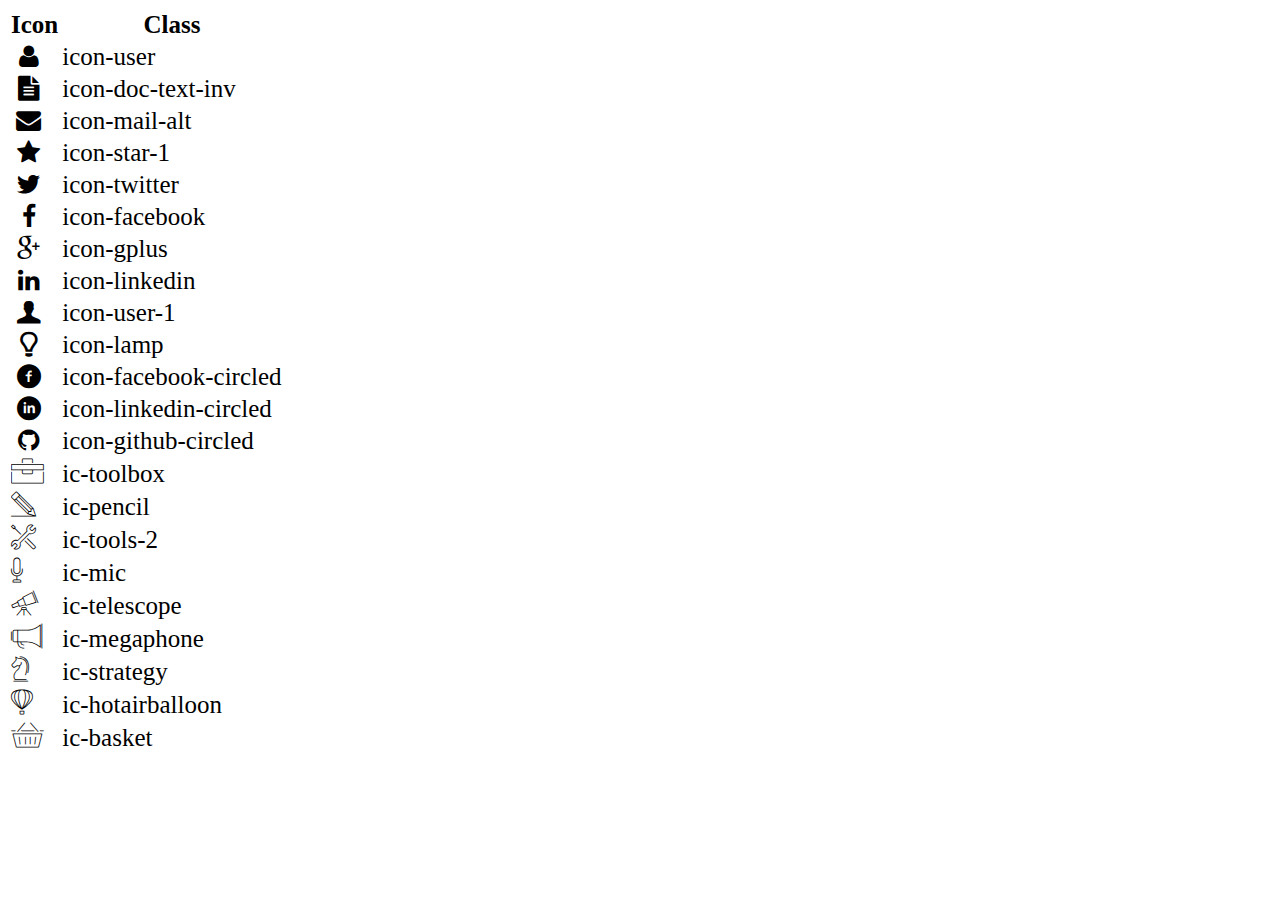
<file: icon-list.html>
<!DOCTYPE html>
<html lang="en">

<head>
    <meta charset="UTF-8">
    <meta http-equiv="X-UA-Compatible" content="IE=edge">
    <meta name="viewport" content="width=device-width, initial-scale=1.0">
    <link rel="stylesheet" href="css/font.css">
    <title>Icon List</title>
</head>

<body>
    <table style="font-size: 25px;">
        <thead>
            <tr>
                <th>Icon</th>
                <th>Class</th>
            </tr>
        </thead>
        <tbody>
            <tr>
                <td><i class="icon-user"></i></td>
                <td>icon-user</td>
            </tr>
            <tr>
                <td><i class="icon-doc-text-inv"></i></td>
                <td>icon-doc-text-inv</td>
            </tr>
            <tr>
                <td><i class="icon-mail-alt"></i></td>
                <td>icon-mail-alt</td>
            </tr>
            <tr>
                <td><i class="icon-star-1"></i></td>
                <td>icon-star-1</td>
            </tr>
            <tr>
                <td><i class="icon-twitter"></i></td>
                <td>icon-twitter</td>
            </tr>
            <tr>
                <td><i class="icon-facebook"></i></td>
                <td>icon-facebook</td>
            </tr>
            <tr>
                <td><i class="icon-gplus"></i></td>
                <td>icon-gplus</td>
            </tr>
            <tr>
                <td><i class="icon-linkedin"></i></td>
                <td>icon-linkedin</td>
            </tr>
            <tr>
                <td><i class="icon-user-1"></i></td>
                <td>icon-user-1</td>
            </tr>
            <tr>
                <td><i class="icon-lamp"></i></td>
                <td>icon-lamp</td>
            </tr>
            <tr>
                <td><i class="icon-facebook-circled"></i></td>
                <td>icon-facebook-circled</td>
            </tr>
            <tr>
                <td><i class="icon-linkedin-circled"></i></td>
                <td>icon-linkedin-circled</td>
            </tr>
            <tr>
                <td><i class="icon-github-circled"></i></td>
                <td>icon-github-circled</td>
            </tr>
            <tr>
                <td><i class="ic-toolbox"></i></td>
                <td>ic-toolbox</td>
            </tr>
            <tr>
                <td><i class="ic-pencil"></i></td>
                <td>ic-pencil</td>
            </tr>
            <tr>
                <td><i class="ic-tools-2"></i></td>
                <td>ic-tools-2</td>
            </tr>

            <tr>
                <td><i class="ic-mic"></i></td>
                <td>ic-mic</td>
            </tr>
            <tr>
                <td><i class="ic-telescope"></i></td>
                <td>ic-telescope</td>
            </tr>
            <tr>
                <td><i class="ic-megaphone"></i></td>
                <td>ic-megaphone</td>
            </tr>
            <tr>
                <td><i class="ic-strategy"></i></td>
                <td>ic-strategy</td>
            </tr>
            <tr>
                <td><i class="ic-hotairballoon"></i></td>
                <td>ic-hotairballoon</td>
            </tr>
            <tr>
                <td><i class="ic-basket"></i></td>
                <td>ic-basket</td>
            </tr>
        </tbody>
    </table>
</body>

</html>
</file>
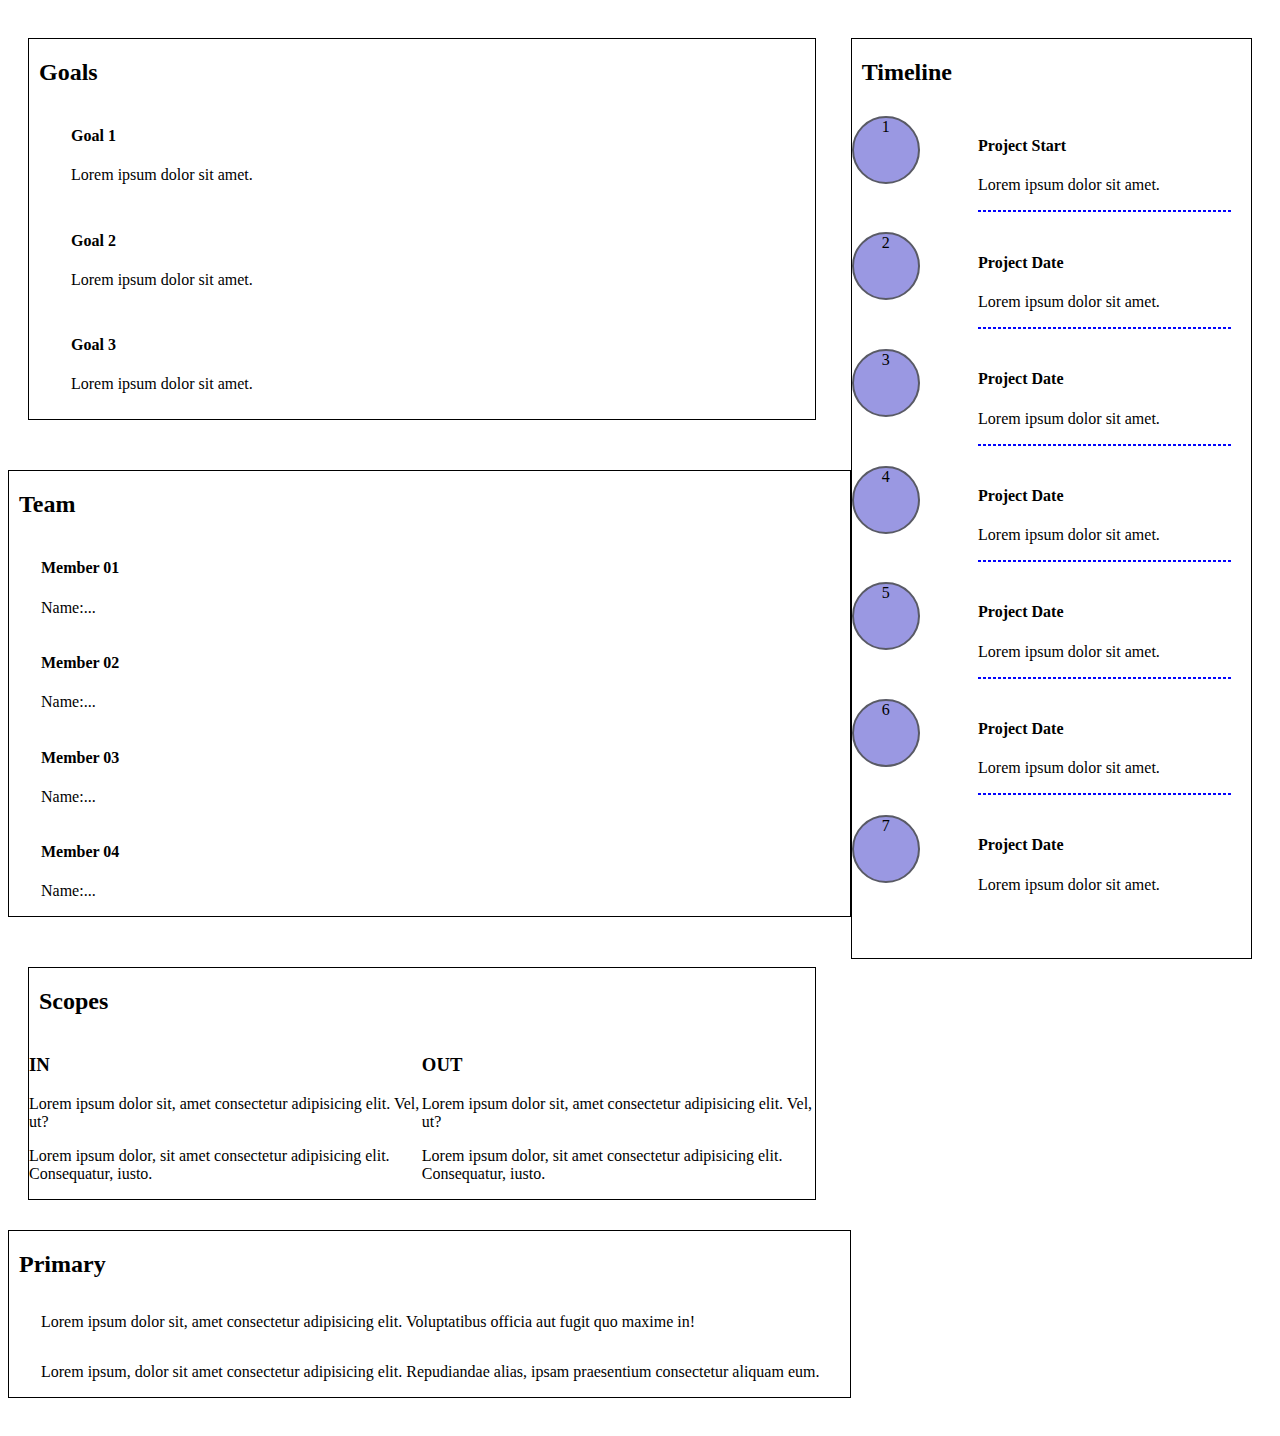
<file: digital/digital-cv.html>
<!DOCTYPE html>
<html lang="en">
  <head>
    <meta charset="UTF-8" />
    <meta name="viewport" content="width=device-width, initial-scale=1.0" />
    <link
      href="https://cdn.jsdelivr.net/npm/bootstrap@5.0.2/dist/css/bootstrap.min.css"
      rel="stylesheet"
      integrity="sha384-EVSTQN3/azprG1Anm3QDgpJLIm9Nao0Yz1ztcQTwFspd3yD65VohhpuuCOmLASjC"
      crossorigin="anonymous"
    />
    <link
      rel="stylesheet"
      href="https://cdnjs.cloudflare.com/ajax/libs/font-awesome/6.4.2/css/all.min.css"
      integrity="sha512-z3gLpd7yknf1YoNbCzqRKc4qyor8gaKU1qmn+CShxbuBusANI9QpRohGBreCFkKxLhei6S9CQXFEbbKuqLg0DA=="
      crossorigin="anonymous"
      referrerpolicy="no-referrer"
    />
    <link rel="stylesheet" href="./digital-cv.css" />
    <title>Digital CV</title>
  </head>
  <body class="bg-primary">
    <section>
      <div class="container">
        <div class="col">
        <div class="row">
          <!-- Goal -->
          <div class="goals col-7 bg-white" style="border: 1px solid">
            <div class="section">
              <div class="section-title"><h2>Goals</h2></div>
              <div class="border"></div>

              <div class="section-content m-2">
                <div class="content goals-content">
                  <div class="ic">
                    <i
                      class="fs-3 mt-1 fa-sharp fa-solid fa-flag-checkered"
                    ></i>
                  </div>
                  <div>
                    <h4>Goal 1</h4>
                    <p>Lorem ipsum dolor sit amet.</p>
                  </div>
                </div>
                <div class="border"></div>

                <div class="content goals-content">
                  <div class="ic">
                    <i
                      class="fs-3 mt-1 fa-sharp fa-solid fa-flag-checkered"
                    ></i>
                  </div>
                  <div>
                    <h4>Goal 2</h4>
                    <p>Lorem ipsum dolor sit amet.</p>
                  </div>
                </div>
                <div class="border"></div>

                <div class="content goals-content">
                  <div class="ic">
                    <i class="fs-3 mt-1 fa-sharp fa-solid fa-flag-checkered"></i>
                  </div>
                  <div>
                    <h4>Goal 3</h4>
                    <p>Lorem ipsum dolor sit amet.</p>
                  </div>
                </div>
              </div>
            </div>
          </div>

          <!-- Team-->
          <div class="team col-4 bg-white" style="border: 1px solid">
            <div class="section">
              <div class="section-title">
                <h2>Team</h2>
              </div>
              <div class="border"></div>

              <div class="section-content m-2">
                <div class="content">
                  <div class="ic"><i class="fa-solid fa-user"></i></div>
                  <div>
                    <h4>Member 01</h4>
                    <p>Name:...</p>
                  </div>
                </div>
                <div class="content">
                  <div class="ic"><i class="fa-solid fa-user"></i></div>
                  <div>
                    <h4>Member 02</h4>
                    <p>Name:...</p>
                  </div>
                </div>
                <div class="content">
                  <div class="ic"><i class="fa-solid fa-user"></i></div>
                  <div>
                    <h4>Member 03</h4>
                    <p>Name:...</p>
                  </div>
                </div>
                <div class="content">
                  <div class="ic"><i class="fa-solid fa-user"></i></div>
                  <div>
                    <h4>Member 04</h4>
                    <p>Name:...</p>
                  </div>
                </div>
              </div>
            </div>
          </div>
        </div>

        <div class="row">
          <!-- Scopes -->
          <div class="scopes col-7 bg-white" style="border: 1px solid">
            <div class="section">
              <div class="section-title"><h2>Scopes</h2></div>
              <div class="border"></div>

              <div class="section-content scopes-content m-3">
                <div class="me-3">
                  <div><h3>IN</h3></div>
                  <div>
                    <p>
                      Lorem ipsum dolor sit, amet consectetur adipisicing elit.
                      Vel, ut?
                    </p>
                    <p>
                      Lorem ipsum dolor, sit amet consectetur adipisicing elit.
                      Consequatur, iusto.
                    </p>
                  </div>
                </div>

                <div>
                  <div><h3>OUT</h3></div>
                  <div>
                    <p>
                      Lorem ipsum dolor sit, amet consectetur adipisicing elit.
                      Vel, ut?
                    </p>
                    <p>
                      Lorem ipsum dolor, sit amet consectetur adipisicing elit.
                      Consequatur, iusto.
                    </p>
                  </div>
                </div>
              </div>
            </div>
          </div>

          <!-- Primary -->
          <div class="primary col-4 bg-white" style="border: 1px solid">
            <div class="section">
              <div class="section-title"><h2>Primary</h2></div>
              <div class="border"></div>

              <div class="section-content m-2">
                <div class="content">
                  <div class="ic">
                    <i class="fa-solid fa-circle-question"></i>
                  </div>
                  <div>
                    <p>
                      Lorem ipsum dolor sit, amet consectetur adipisicing elit.
                      Voluptatibus officia aut fugit quo maxime in!
                    </p>
                  </div>
                </div>

                <div class="content">
                  <div class="ic">
                    <i class="fa-solid fa-circle-question"></i>
                  </div>
                  <div>
                    <p>
                      Lorem ipsum, dolor sit amet consectetur adipisicing elit.
                      Repudiandae alias, ipsam praesentium consectetur aliquam
                      eum.
                    </p>
                  </div>
                </div>
              </div>
            </div>
          </div>
        </div>
      </div>
      </div>

      <div class="container">
        <div class="col">
        <!-- Timeline -->
        <div class="bg-white timeline row" style="border: 1px solid">
          <div class="section">
            <div class="section-title"><h2>Timeline</h2></div>
            <div class="border"></div>

            <div class="section-content m-2">
              <div class="timeline-content">
                <div class="timeline" style="list-style-type: none">
                  <div class="grid-content">
                    <div class="num-list fs-1 mx-3">1</div>
                    <div>
                      <h4>Project Start</h4>
                      <p>Lorem ipsum dolor sit amet.</p>
                      <div class="timeline-border"></div>
                    </div>
                  </div>

                  <div class="grid-content">
                    <div class="num-list fs-1 mx-3">2</div>
                    <div>
                      <h4>Project Date</h4>
                      <p>Lorem ipsum dolor sit amet.</p>
                      <div class="timeline-border"></div>
                    </div>
                  </div>

                  <div class="grid-content">
                    <div class="num-list fs-1 mx-3">3</div>
                    <div>
                      <h4>Project Date</h4>
                      <p>Lorem ipsum dolor sit amet.</p>
                      <div class="timeline-border"></div>
                    </div>
                  </div>

                  <div class="grid-content">
                    <div class="num-list fs-1 mx-3">4</div>
                    <div>
                      <h4>Project Date</h4>
                      <p>Lorem ipsum dolor sit amet.</p>
                      <div class="timeline-border"></div>
                    </div>
                  </div>

                  <div class="grid-content">
                    <div class="num-list fs-1 mx-3">5</div>
                    <div>
                      <h4>Project Date</h4>
                      <p>Lorem ipsum dolor sit amet.</p>
                      <div class="timeline-border"></div>
                    </div>
                  </div>

                  <div class="grid-content">
                    <div class="num-list fs-1 mx-3">6</div>
                    <div>
                      <h4>Project Date</h4>
                      <p>Lorem ipsum dolor sit amet.</p>
                      <div class="timeline-border"></div>
                    </div>
                  </div>

                  <div class="grid-content">
                    <div class="num-list fs-1 mx-3">7</div>
                    <div>
                      <h4>Project Date</h4>
                      <p>Lorem ipsum dolor sit amet.</p>
                      <!-- <div class="timeline-border"></div> -->
                    </div>
                  </div>
                </div>
              </div>
            </div>
          </div>
        </div>
      </div>
      </div>
    </section>

    <script
      src="https://cdn.jsdelivr.net/npm/bootstrap@5.0.2/dist/js/bootstrap.bundle.min.js"
      integrity="sha384-MrcW6ZMFYlzcLA8Nl+NtUVF0sA7MsXsP1UyJoMp4YLEuNSfAP+JcXn/tWtIaxVXM"
      crossorigin="anonymous"
    ></script>
  </body>
</html>
</file>
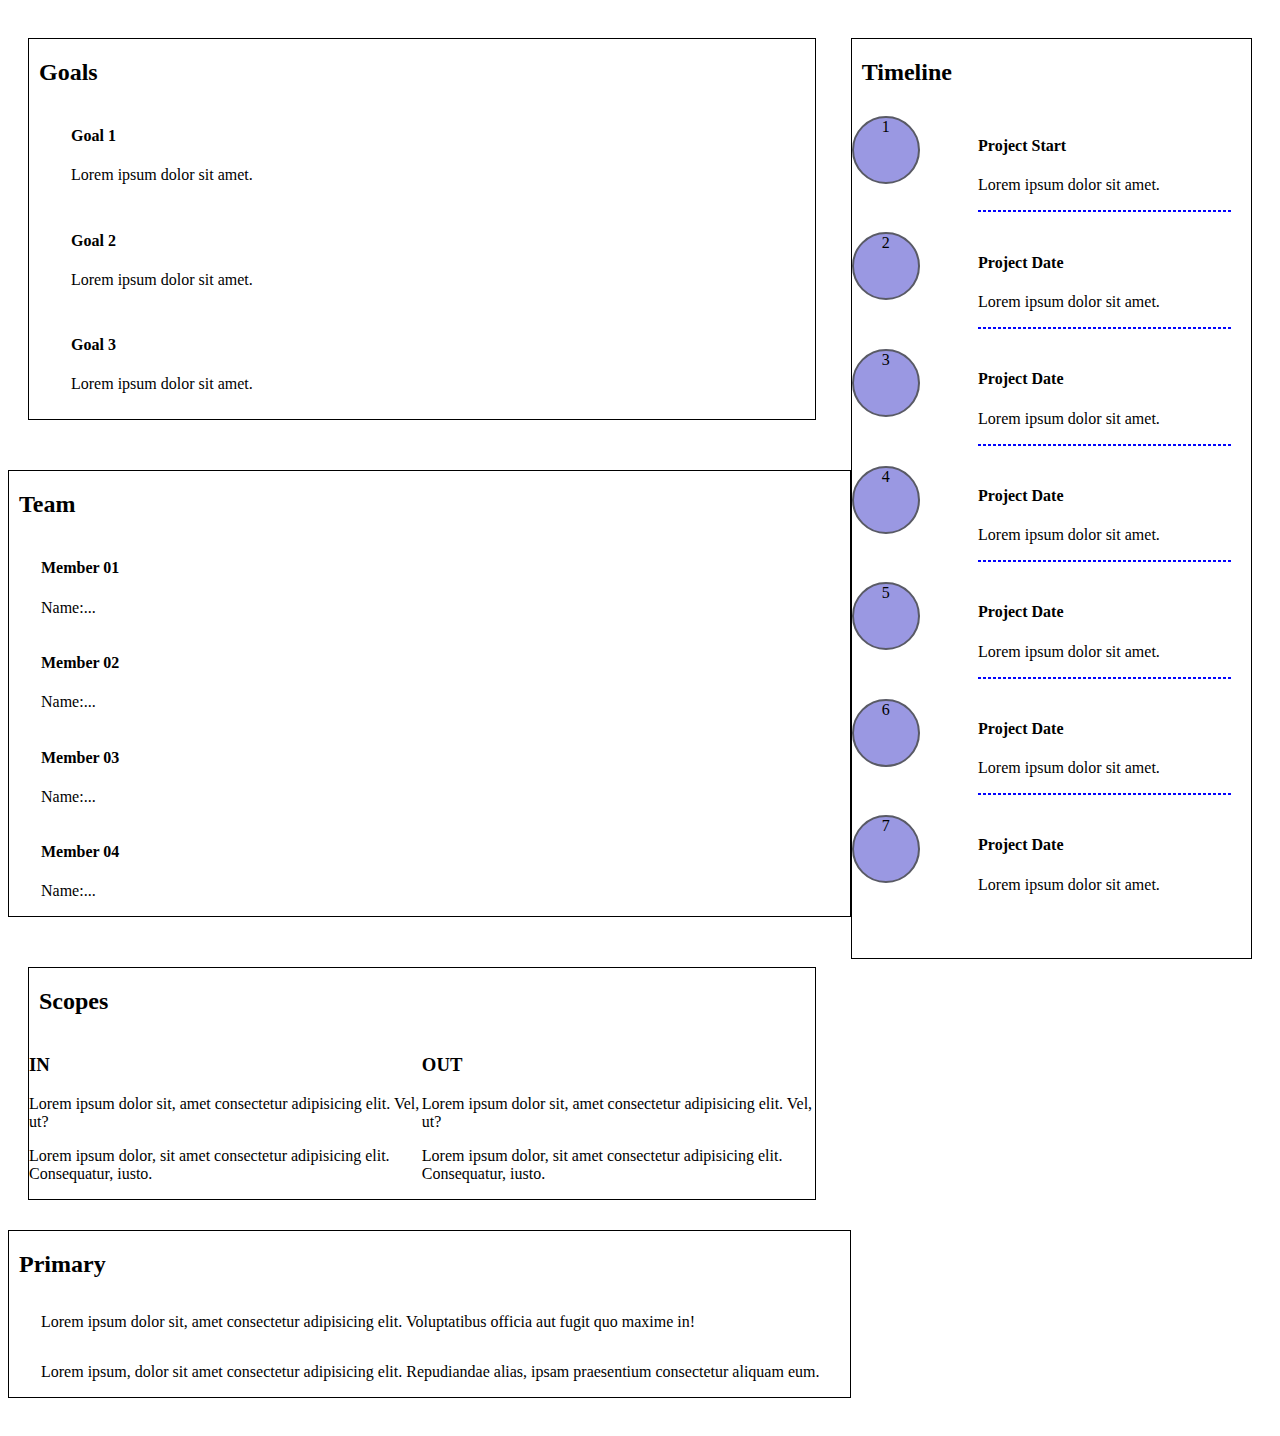
<file: digital/digital-new.html>
<!DOCTYPE html>
<html lang="en">
  <head>
    <meta charset="UTF-8" />
    <meta name="viewport" content="width=device-width, initial-scale=1.0" />
    <link
      href="https://cdn.jsdelivr.net/npm/bootstrap@5.0.2/dist/css/bootstrap.min.css"
      rel="stylesheet"
      integrity="sha384-EVSTQN3/azprG1Anm3QDgpJLIm9Nao0Yz1ztcQTwFspd3yD65VohhpuuCOmLASjC"
      crossorigin="anonymous"
    />
    <link
      rel="stylesheet"
      href="https://cdnjs.cloudflare.com/ajax/libs/font-awesome/6.4.2/css/all.min.css"
      integrity="sha512-z3gLpd7yknf1YoNbCzqRKc4qyor8gaKU1qmn+CShxbuBusANI9QpRohGBreCFkKxLhei6S9CQXFEbbKuqLg0DA=="
      crossorigin="anonymous"
      referrerpolicy="no-referrer"
    />
    <link rel="stylesheet" href="./digital-new.css" />
    <title>Digital New</title>
  </head>
  <body class="bg-primary">
    <section>
      <div class="container">
        <div class="col">
        <div class="row">
          <!-- Goal -->
          <div class="goals col-7 bg-white" style="border: 1px solid">
            <div class="section">
              <div class="section-title"><h2>Goals</h2></div>
              <div class="border"></div>

              <div class="section-content m-2">
                <div class="content goals-content">
                  <div class="ic">
                    <i
                      class="fs-3 mt-1 fa-sharp fa-solid fa-flag-checkered"
                    ></i>
                  </div>
                  <div>
                    <h4>Goal 1</h4>
                    <p>Lorem ipsum dolor sit amet.</p>
                  </div>
                </div>
                <div class="border"></div>

                <div class="content goals-content">
                  <div class="ic">
                    <i
                      class="fs-3 mt-1 fa-sharp fa-solid fa-flag-checkered"
                    ></i>
                  </div>
                  <div>
                    <h4>Goal 2</h4>
                    <p>Lorem ipsum dolor sit amet.</p>
                  </div>
                </div>
                <div class="border"></div>

                <div class="content goals-content">
                  <div class="ic">
                    <i class="fs-3 mt-1 fa-sharp fa-solid fa-flag-checkered"></i>
                  </div>
                  <div>
                    <h4>Goal 3</h4>
                    <p>Lorem ipsum dolor sit amet.</p>
                  </div>
                </div>
              </div>
            </div>
          </div>

          <!-- Team-->
          <div class="team col-4 bg-white" style="border: 1px solid">
            <div class="section">
              <div class="section-title">
                <h2>Team</h2>
              </div>
              <div class="border"></div>

              <div class="section-content m-2">
                <div class="content">
                  <div class="ic"><i class="fa-solid fa-user"></i></div>
                  <div>
                    <h4>Member 01</h4>
                    <p>Name:...</p>
                  </div>
                </div>
                <div class="content">
                  <div class="ic"><i class="fa-solid fa-user"></i></div>
                  <div>
                    <h4>Member 02</h4>
                    <p>Name:...</p>
                  </div>
                </div>
                <div class="content">
                  <div class="ic"><i class="fa-solid fa-user"></i></div>
                  <div>
                    <h4>Member 03</h4>
                    <p>Name:...</p>
                  </div>
                </div>
                <div class="content">
                  <div class="ic"><i class="fa-solid fa-user"></i></div>
                  <div>
                    <h4>Member 04</h4>
                    <p>Name:...</p>
                  </div>
                </div>
              </div>
            </div>
          </div>
        </div>

        <div class="row">
          <!-- Scopes -->
          <div class="scopes col-7 bg-white" style="border: 1px solid">
            <div class="section">
              <div class="section-title"><h2>Scopes</h2></div>
              <div class="border"></div>

              <div class="section-content scopes-content m-3">
                <div class="me-3">
                  <div><h3>IN</h3></div>
                  <div>
                    <p>
                      Lorem ipsum dolor sit, amet consectetur adipisicing elit.
                      Vel, ut?
                    </p>
                    <p>
                      Lorem ipsum dolor, sit amet consectetur adipisicing elit.
                      Consequatur, iusto.
                    </p>
                  </div>
                </div>

                <div>
                  <div><h3>OUT</h3></div>
                  <div>
                    <p>
                      Lorem ipsum dolor sit, amet consectetur adipisicing elit.
                      Vel, ut?
                    </p>
                    <p>
                      Lorem ipsum dolor, sit amet consectetur adipisicing elit.
                      Consequatur, iusto.
                    </p>
                  </div>
                </div>
              </div>
            </div>
          </div>

          <!-- Primary -->
          <div class="primary col-4 bg-white" style="border: 1px solid">
            <div class="section">
              <div class="section-title"><h2>Primary</h2></div>
              <div class="border"></div>

              <div class="section-content m-2">
                <div class="content">
                  <div class="ic">
                    <i class="fa-solid fa-circle-question"></i>
                  </div>
                  <div>
                    <p>
                      Lorem ipsum dolor sit, amet consectetur adipisicing elit.
                      Voluptatibus officia aut fugit quo maxime in!
                    </p>
                  </div>
                </div>

                <div class="content">
                  <div class="ic">
                    <i class="fa-solid fa-circle-question"></i>
                  </div>
                  <div>
                    <p>
                      Lorem ipsum, dolor sit amet consectetur adipisicing elit.
                      Repudiandae alias, ipsam praesentium consectetur aliquam
                      eum.
                    </p>
                  </div>
                </div>
              </div>
            </div>
          </div>
        </div>
      </div>
      </div>

      <div class="container">
        <div class="col">
        <!-- Timeline -->
        <div class="bg-white timeline row" style="border: 1px solid">
          <div class="section">
            <div class="section-title"><h2>Timeline</h2></div>
            <div class="border"></div>

            <div class="section-content m-2">
              <div class="timeline-content">
                <div class="timeline" style="list-style-type: none">
                  <div class="grid-content">
                    <div class="num-list fs-1 mx-3">1</div>
                    <div>
                      <h4>Project Start</h4>
                      <p>Lorem ipsum dolor sit amet.</p>
                      <div class="timeline-border"></div>
                    </div>
                  </div>

                  <div class="grid-content">
                    <div class="num-list fs-1 mx-3">2</div>
                    <div>
                      <h4>Project Date</h4>
                      <p>Lorem ipsum dolor sit amet.</p>
                      <div class="timeline-border"></div>
                    </div>
                  </div>

                  <div class="grid-content">
                    <div class="num-list fs-1 mx-3">3</div>
                    <div>
                      <h4>Project Date</h4>
                      <p>Lorem ipsum dolor sit amet.</p>
                      <div class="timeline-border"></div>
                    </div>
                  </div>

                  <div class="grid-content">
                    <div class="num-list fs-1 mx-3">4</div>
                    <div>
                      <h4>Project Date</h4>
                      <p>Lorem ipsum dolor sit amet.</p>
                      <div class="timeline-border"></div>
                    </div>
                  </div>

                  <div class="grid-content">
                    <div class="num-list fs-1 mx-3">5</div>
                    <div>
                      <h4>Project Date</h4>
                      <p>Lorem ipsum dolor sit amet.</p>
                      <div class="timeline-border"></div>
                    </div>
                  </div>

                  <div class="grid-content">
                    <div class="num-list fs-1 mx-3">6</div>
                    <div>
                      <h4>Project Date</h4>
                      <p>Lorem ipsum dolor sit amet.</p>
                      <div class="timeline-border"></div>
                    </div>
                  </div>

                  <div class="grid-content">
                    <div class="num-list fs-1 mx-3">7</div>
                    <div>
                      <h4>Project Date</h4>
                      <p>Lorem ipsum dolor sit amet.</p>
                      <!-- <div class="timeline-border"></div> -->
                    </div>
                  </div>
                </div>
              </div>
            </div>
          </div>
        </div>
      </div>
      </div>
    </section>

    <script
      src="https://cdn.jsdelivr.net/npm/bootstrap@5.0.2/dist/js/bootstrap.bundle.min.js"
      integrity="sha384-MrcW6ZMFYlzcLA8Nl+NtUVF0sA7MsXsP1UyJoMp4YLEuNSfAP+JcXn/tWtIaxVXM"
      crossorigin="anonymous"
    ></script>
  </body>
</html>
</file>
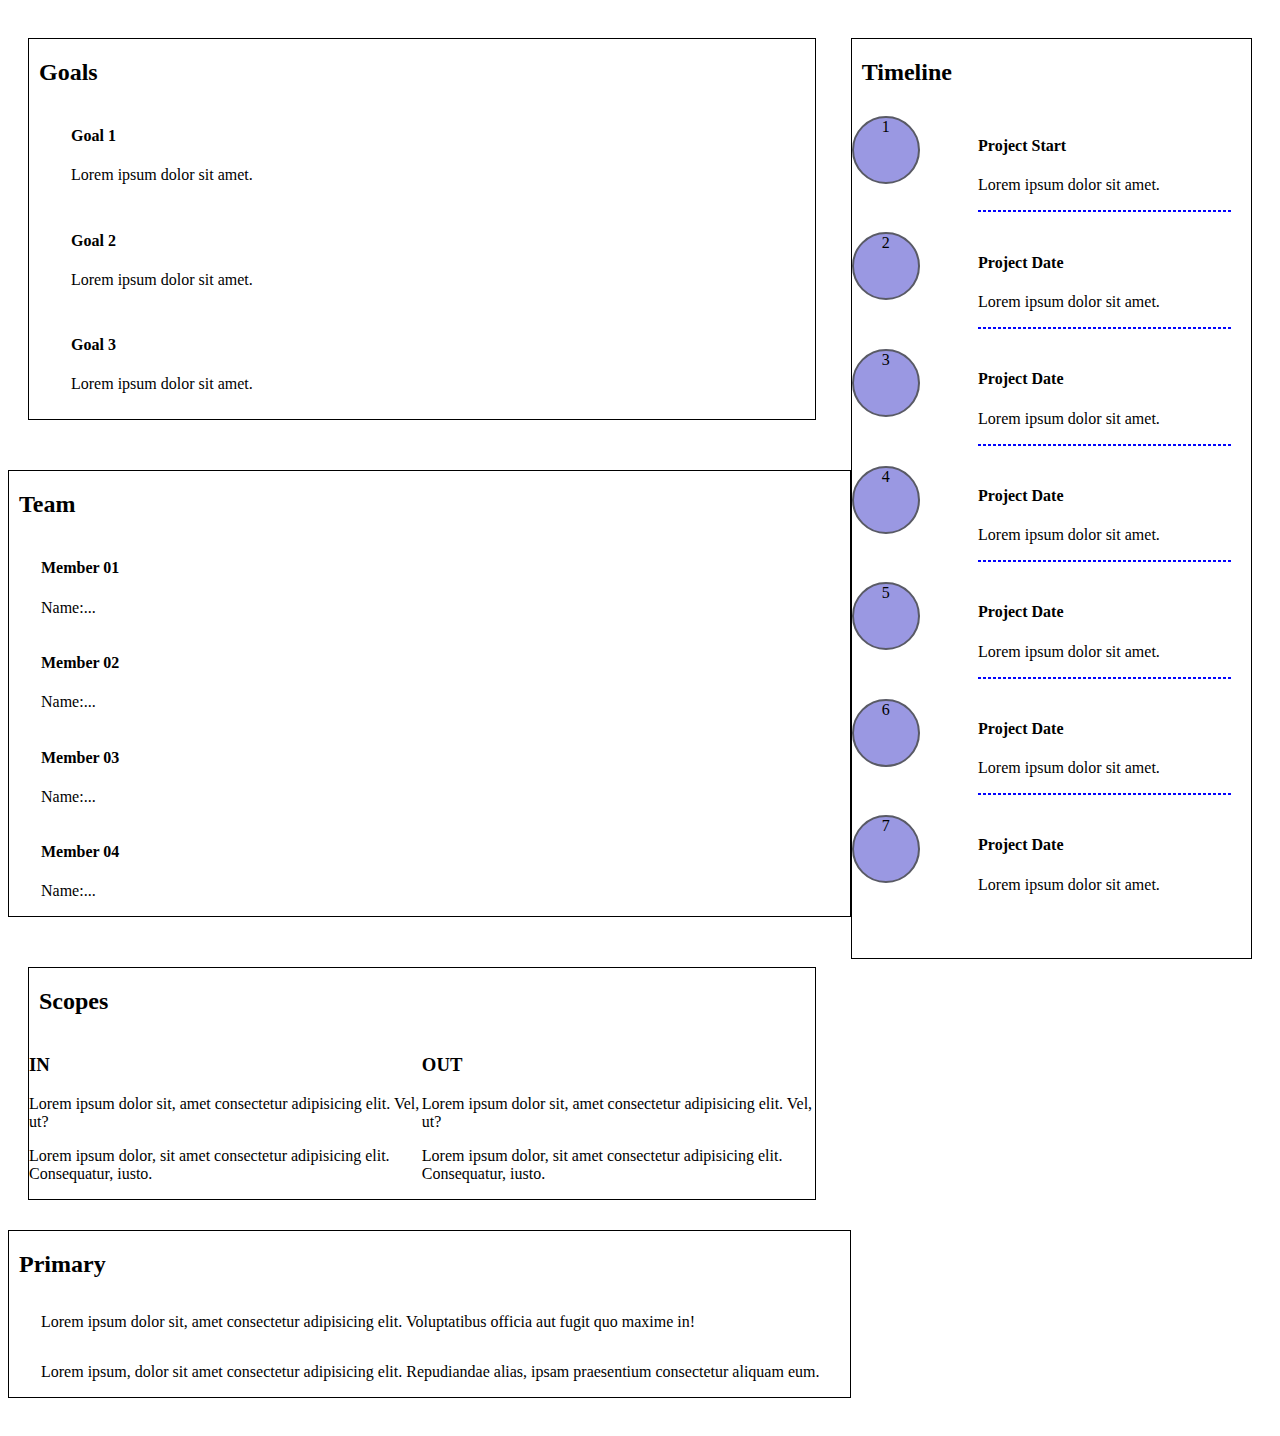
<file: digital/digital-web.html>
<!DOCTYPE html>
<html lang="en">
  <head>
    <meta charset="UTF-8" />
    <meta name="viewport" content="width=device-width, initial-scale=1.0" />
    <link
      href="https://cdn.jsdelivr.net/npm/bootstrap@5.0.2/dist/css/bootstrap.min.css"
      rel="stylesheet"
      integrity="sha384-EVSTQN3/azprG1Anm3QDgpJLIm9Nao0Yz1ztcQTwFspd3yD65VohhpuuCOmLASjC"
      crossorigin="anonymous"
    />
    <link
      rel="stylesheet"
      href="https://cdnjs.cloudflare.com/ajax/libs/font-awesome/6.4.2/css/all.min.css"
      integrity="sha512-z3gLpd7yknf1YoNbCzqRKc4qyor8gaKU1qmn+CShxbuBusANI9QpRohGBreCFkKxLhei6S9CQXFEbbKuqLg0DA=="
      crossorigin="anonymous"
      referrerpolicy="no-referrer"
    />
    <link rel="stylesheet" href="./digital-web.css" />
    <title>Digital Web</title>
  </head>
  <body class="bg-primary">
    <section>
      <div class="container">
        <div class="col">
        <div class="row">
          <!-- Goal -->
          <div class="goals col-7 bg-white" style="border: 1px solid">
            <div class="section">
              <div class="section-title"><h2>Goals</h2></div>
              <div class="border"></div>

              <div class="section-content m-2">
                <div class="content goals-content">
                  <div class="ic">
                    <i
                      class="fs-3 mt-1 fa-sharp fa-solid fa-flag-checkered"
                    ></i>
                  </div>
                  <div>
                    <h4>Goal 1</h4>
                    <p>Lorem ipsum dolor sit amet.</p>
                  </div>
                </div>
                <div class="border"></div>

                <div class="content goals-content">
                  <div class="ic">
                    <i
                      class="fs-3 mt-1 fa-sharp fa-solid fa-flag-checkered"
                    ></i>
                  </div>
                  <div>
                    <h4>Goal 2</h4>
                    <p>Lorem ipsum dolor sit amet.</p>
                  </div>
                </div>
                <div class="border"></div>

                <div class="content goals-content">
                  <div class="ic">
                    <i class="fs-3 mt-1 fa-sharp fa-solid fa-flag-checkered"></i>
                  </div>
                  <div>
                    <h4>Goal 3</h4>
                    <p>Lorem ipsum dolor sit amet.</p>
                  </div>
                </div>
              </div>
            </div>
          </div>

          <!-- Team-->
          <div class="team col-4 bg-white" style="border: 1px solid">
            <div class="section">
              <div class="section-title">
                <h2>Team</h2>
              </div>
              <div class="border"></div>

              <div class="section-content m-2">
                <div class="content">
                  <div class="ic"><i class="fa-solid fa-user"></i></div>
                  <div>
                    <h4>Member 01</h4>
                    <p>Name:...</p>
                  </div>
                </div>
                <div class="content">
                  <div class="ic"><i class="fa-solid fa-user"></i></div>
                  <div>
                    <h4>Member 02</h4>
                    <p>Name:...</p>
                  </div>
                </div>
                <div class="content">
                  <div class="ic"><i class="fa-solid fa-user"></i></div>
                  <div>
                    <h4>Member 03</h4>
                    <p>Name:...</p>
                  </div>
                </div>
                <div class="content">
                  <div class="ic"><i class="fa-solid fa-user"></i></div>
                  <div>
                    <h4>Member 04</h4>
                    <p>Name:...</p>
                  </div>
                </div>
              </div>
            </div>
          </div>
        </div>

        <div class="row">
          <!-- Scopes -->
          <div class="scopes col-7 bg-white" style="border: 1px solid">
            <div class="section">
              <div class="section-title"><h2>Scopes</h2></div>
              <div class="border"></div>

              <div class="section-content scopes-content m-3">
                <div class="me-3">
                  <div><h3>IN</h3></div>
                  <div>
                    <p>
                      Lorem ipsum dolor sit, amet consectetur adipisicing elit.
                      Vel, ut?
                    </p>
                    <p>
                      Lorem ipsum dolor, sit amet consectetur adipisicing elit.
                      Consequatur, iusto.
                    </p>
                  </div>
                </div>

                <div>
                  <div><h3>OUT</h3></div>
                  <div>
                    <p>
                      Lorem ipsum dolor sit, amet consectetur adipisicing elit.
                      Vel, ut?
                    </p>
                    <p>
                      Lorem ipsum dolor, sit amet consectetur adipisicing elit.
                      Consequatur, iusto.
                    </p>
                  </div>
                </div>
              </div>
            </div>
          </div>

          <!-- Primary -->
          <div class="primary col-4 bg-white" style="border: 1px solid">
            <div class="section">
              <div class="section-title"><h2>Primary</h2></div>
              <div class="border"></div>

              <div class="section-content m-2">
                <div class="content">
                  <div class="ic">
                    <i class="fa-solid fa-circle-question"></i>
                  </div>
                  <div>
                    <p>
                      Lorem ipsum dolor sit, amet consectetur adipisicing elit.
                      Voluptatibus officia aut fugit quo maxime in!
                    </p>
                  </div>
                </div>

                <div class="content">
                  <div class="ic">
                    <i class="fa-solid fa-circle-question"></i>
                  </div>
                  <div>
                    <p>
                      Lorem ipsum, dolor sit amet consectetur adipisicing elit.
                      Repudiandae alias, ipsam praesentium consectetur aliquam
                      eum.
                    </p>
                  </div>
                </div>
              </div>
            </div>
          </div>
        </div>
      </div>
      </div>

      <div class="container">
        <div class="col">
        <!-- Timeline -->
        <div class="bg-white timeline row" style="border: 1px solid">
          <div class="section">
            <div class="section-title"><h2>Timeline</h2></div>
            <div class="border"></div>

            <div class="section-content m-2">
              <div class="timeline-content">
                <div class="timeline" style="list-style-type: none">
                  <div class="grid-content">
                    <div class="num-list fs-1 mx-3">1</div>
                    <div>
                      <h4>Project Start</h4>
                      <p>Lorem ipsum dolor sit amet.</p>
                      <div class="timeline-border"></div>
                    </div>
                  </div>

                  <div class="grid-content">
                    <div class="num-list fs-1 mx-3">2</div>
                    <div>
                      <h4>Project Date</h4>
                      <p>Lorem ipsum dolor sit amet.</p>
                      <div class="timeline-border"></div>
                    </div>
                  </div>

                  <div class="grid-content">
                    <div class="num-list fs-1 mx-3">3</div>
                    <div>
                      <h4>Project Date</h4>
                      <p>Lorem ipsum dolor sit amet.</p>
                      <div class="timeline-border"></div>
                    </div>
                  </div>

                  <div class="grid-content">
                    <div class="num-list fs-1 mx-3">4</div>
                    <div>
                      <h4>Project Date</h4>
                      <p>Lorem ipsum dolor sit amet.</p>
                      <div class="timeline-border"></div>
                    </div>
                  </div>

                  <div class="grid-content">
                    <div class="num-list fs-1 mx-3">5</div>
                    <div>
                      <h4>Project Date</h4>
                      <p>Lorem ipsum dolor sit amet.</p>
                      <div class="timeline-border"></div>
                    </div>
                  </div>

                  <div class="grid-content">
                    <div class="num-list fs-1 mx-3">6</div>
                    <div>
                      <h4>Project Date</h4>
                      <p>Lorem ipsum dolor sit amet.</p>
                      <div class="timeline-border"></div>
                    </div>
                  </div>

                  <div class="grid-content">
                    <div class="num-list fs-1 mx-3">7</div>
                    <div>
                      <h4>Project Date</h4>
                      <p>Lorem ipsum dolor sit amet.</p>
                      <!-- <div class="timeline-border"></div> -->
                    </div>
                  </div>
                </div>
              </div>
            </div>
          </div>
        </div>
      </div>
      </div>
    </section>

    <script
      src="https://cdn.jsdelivr.net/npm/bootstrap@5.0.2/dist/js/bootstrap.bundle.min.js"
      integrity="sha384-MrcW6ZMFYlzcLA8Nl+NtUVF0sA7MsXsP1UyJoMp4YLEuNSfAP+JcXn/tWtIaxVXM"
      crossorigin="anonymous"
    ></script>
  </body>
</html>
</file>
<file: css/laptop.css>
* {
  margin: 0px;
  box-sizing: border-box;
}

body {
  color: #525252;
  /* font-family: "Rubik", sans-serif; */
  font-family: manrope, sans-serif;
}

section > .container {
  width: 1170px;
  margin: auto;
  display: block;
  padding: 30px 50px;
}

.section-title {
  margin-bottom: 35px;
  font-size: 35px;
}

.bg-grey {
  background-color: #f7f7f7;
}

.icon {
  color: #1d9dd9;
}

.bi {
  color: black;
}

/* BANNER */
.banner {
  position: relative;
}

.banner-img {
  width: 100%;
  height: 850px;
  background-size: cover;
}

.banner-intro {
  position: absolute;
  top: 40%;
  left: 35%;
  font-size: 35px;
  color: #fff;
  text-align: center;
}

.banner-intro h1 {
  font-size: 60px;
}

.banner-intro span {
  font-size: 25px;
}

/*  NAV */
.nav {
  font-size: 1.25rem;
}

#nav-bar {
  text-align: center;
  text-transform: uppercase;
}

#nav {
  display: grid;
  grid-template-columns: repeat(5, 1fr);
  position: relative;
}

#avatar img {
  width: 200px;
  height: 220px;
  border: 10px solid #fff;
  border-radius: 50%;
  position: absolute;
  left: 420px;
  top: -70px;
}

/* ABOUT */
#target,
#personal-info {
  margin-left: 48px;
}

#about {
  grid-template-columns: repeat(2, 1fr);
}

#about ul {
  list-style: none;
  padding-left: 0;
}

#about li {
  margin-bottom: 10px;
}

#about span {
  font-weight: bold;
}

  /* hidden info */
.showInfo {
display: none;
}

/* JOB INFO */
#job-info {
  margin: 10px;
}

#container-info {
  display: grid;
  grid-template-columns: repeat(3, 400px);
  grid-template-rows: 1fr 0.5fr;
  gap: 40px;
  padding: 16px;
  margin: 0;
}

#container-info h1 {
  display: grid;
  grid-template-columns: 1fr 1fr;
  margin: 20px 20px 25px 20px;
  font-size: 30px;
}

.ic {
  text-align: right;
  margin: 0 10px 0 0;
  font-size: 40px;
  color: #7a7a7a;
}

#container-info p {
  margin: 10px 15px 20px 20px;
  font-size: 18px;
}

#container-info li {
  margin-left: 10px;
}

#container-info li::marker {
  color: #1d9dd9;
  font-size: 23px;
}

i {
  margin: 10px 0 10px 20px;
}

h3 {
  font-size: 14px;
}

h4 {
  font-size: 13px;
}

/* SỞ THÍCH */
.hobby {
  display: grid;
  grid-template-columns: repeat(4, 1fr);
  grid-template-rows: 0.5fr 1fr;
}

.hobby .ic {
  width: 47px;
  color: #1d9dd9;
  border: 1px solid #1d9dd9;
  border-radius: 65%;
  font-size: 20px;
  text-align: center;
  padding: 10px;
  margin: 10px 0 5px 20px;
}


/* NGÔN NGỮ */
.language span {
  background: #199cdb;
  display: inline-block;
  height: 5px;
  margin-right: 10px;
  width: 45px;
  border-radius: 50px;
  margin: 20px 0 5px 20px;
}

#language-japan span {
  background: #a6a6a6;
}

.language span:last-child {
  background: #a6a6a6;
}

#language-japan span:nth-child(2) {
  background: #199cdb;
}

/* KỸ NĂNG */
.exp span {
  background: #199cdb;
  display: inline-block;
  height: 5px;
  margin-right: 10px;
  width: 45px;
  border-radius: 50px;
  margin: 20px 0 5px 20px;
}

.exp span:last-child {
  background: #a6a6a6;
}

.exp-1 span:nth-child(3) {
  background: #a6a6a6;
}

/* CHỨNG CHỈ - GIẢI THƯỞNG */
#container-certificate {
  display: grid;
  grid-template-columns: 270px 330px 20px 270px 330px;
  grid-template-rows: 0.5fr 20px 1fr;
}
  /* IMAGE */
#container-certificate img {
  width: 250px;
}
/* 
#cer_img2 {
  margin-left: 10px;
} */

#cer_img1,
#cer_img3 {
  margin-left: 20px;
}

  /*margin_certificate */
#container-certificate  h5 {
font-size: 18px;
}


#cer_1, #cer_3 {
  margin-left: 10px;
}

.certificate p {
  margin-top: 10px;
  color: #7a7a7a;
}

  /* border_certificate */
#border-1 {
  height: 150px;
  width: 1px;
  background-color: #d6c08d;
}

#border-2 {
  height: 1px;
  background-color: #d6c08d;
  grid-column: 1/-1;
  margin-left: 20px;
}

/* DỰ ÁN */
.project {
  margin: 0 0 0 90px;
  width: 330px;
  gap: 50px;
}

.project img {
  width: 330px;
}

h6 {
  font-size: 15px;
  color: black;
  border: 1px solid #a6a6a6;
  padding: 20px 0 20px 20px;
}

.web {
  border: 1px solid #a6a6a6;
  border-top: 0;
}

.web p {
  display: inline-block;
  font-size: 16px;
  color: #7a7a7a;
}

.web p:first-child {
  color: #fff;
  margin: 10px 0 10px 10px;
  padding: 8px;
  border: 1px solid #199cdb;
  border-radius: 20px;
  text-align: center;
  background-color: #199cdb;
  width: 70px;
}

.web-info {
  width: 330px;
  border: 1px solid #a6a6a6;
  border-top: 0;
}

.name-web a {
  text-decoration: none;
}

/* Table */
table {
  color: #7a7a7a;
}

td {
  vertical-align: top;
  padding-top: 10px;
}

td:nth-child(odd) {
  padding: 10px 0 10px 5px;
}

#tech_1 {
  height: 95px;
}

#tech_3 {
  height: 70px;
}

/* FOOTER */
.footer {
  display: inline-block;
  margin-right: 10px;
}

#footer {
  text-align: center;
}

.footer .ic {
  color: #199cdb;
  font-size: 30px;
  margin: 0;
  vertical-align: middle;
}

.footer p {
  font-size: 20px;
  color: #7a7a7a;
}

/* Hide elements */
.hidden {
  display: none;
}

/* jobInfo */
.jobInfo {
  display: none;
}

.control-view {
  .less-more,
  .view-more {
    display: none;
  }
}

.view {
  transition: transform 0.5s ease-in;
  width: 350px;
}

.view:hover {
  box-shadow: 1px 1px 5px #7a7a7a;
  transform: translateY(-10px);
  
  .view-more {
    display: inline-block;
  }
}
</file>
<file: css/tablet.css>
@media screen and (max-width: 767.98px) {
  section > .container {
  max-width: 767.98px;
  margin: auto;
  display: block;
  padding: 30px 50px;
}

  .section-title {
    margin-bottom: 35px;
    font-size: 30px;
  }

  /* BANNER */
  .banner {
    position: relative;
  }

  .banner-img {
    width: 100%;
    height: 800px;
    background-size: cover;
  }

  .banner-intro {
    position: absolute;
    top: 30%;
    left: 30%;
    color: #fff;
    text-align: center;
  }

  .banner-intro h1 {
    font-size: 50px;
  }

  .banner-intro span {
    font-size: 25px;
  }

  /*  NAV */
  #nav {
    display: grid;
    grid-template-columns: repeat(4, 1fr);
    text-transform: uppercase;
  }

  .nav {
    font-size: 1.25rem;
  }

  #avatar {
    display: none;
  }

  /* ABOUT */
  #target {
    margin-right: 0;
  }

  #about {
    grid-template-columns: repeat(2, 1fr);
  }

  /* JOB INFO */
  #job-info {
    margin: 0;
  }

  #container-info {
    display: grid;
    grid-template-columns: repeat(2, 1fr);
    grid-template-rows: 1fr 0.5fr;
    gap: 20px;
    padding: 16px;
  }

  .view {
    max-width: 300px;
  }

  /* SỞ THÍCH */

  #hobby p {
    margin: 10px 0;
  }

  /* CHỨNG CHỈ - GIẢI THƯỞNG */
  #container-certificate {
    display: grid;
    grid-template-columns: 0.5fr 5px 0.5fr;
    grid-template-rows: 0.5fr 0.5fr 5px 0.5fr 0.5fr;
  }

  #container-certificate img {
    max-width: 300px;
    margin: 10px 40px 0 30px;
  }

  .certificate p {
    margin-top: 10px;
    color: #7a7a7a;
  }

  #cer_1 {
    grid-row: 2 / 3;
    margin-left: 30px;
  }

  #cer_2 {
    grid-column: 2 / span 3;
    margin-left: 10px;
    /* width: 400px; */
  }

  #cer_3 {
    grid-row: 5/6;
    margin-left: 30px;
    margin-top: 20px;
  }

  #cer_img3 {
    grid-row: 4/5;
    margin-top: 10px;
  }

  #border-1 {
    height: 200px;
    width: 1px;
    background-color: #d6c08d;
  }

  #border-2 {
    height: 1px;
    /* width: 768px; */
    max-width: 90%;
    background-color: #d6c08d;
    margin-left: 0;
  }

  /* DỰ ÁN */
  .project {
    margin: 0;
    /* width: 200px; */
    gap: 10px;
  }

  .project img {
    width: 237px;
  }

  #CV {
    margin-left: 15px;
  }

  h6 {
    font-size: 15px;
    color: black;
    border: 1px solid #a6a6a6;
    padding: 20px 0 20px 20px;
  }

  .web {
    border: 1px solid #a6a6a6;
    border-top: 0;
  }

  .web p {
    display: inline-block;
    font-size: 16px;
    color: #7a7a7a;
  }

  .web p:first-child {
    color: #fff;
    margin: 10px 0 10px 10px;
    padding: 8px;
    border: 1px solid #199cdb;
    border-radius: 20px;
    text-align: center;
    background-color: #199cdb;
    width: 70px;
  }

  .web-info {
    width: 237px;
    border: 1px solid #a6a6a6;
    border-top: 0;
  }

  table {
    color: #7a7a7a;
  }

  td {
    vertical-align: top;
    padding-top: 10px;
  }

  td:nth-child(odd) {
    padding: 10px 0 10px 5px;
  }

  #tech_1 {
    height: 170px;
  }

  #tech_3 {
    height: 130px;
  }
}
</file>
<file: css/mobile.css>
@media screen and (max-width: 575.98px) {

.container {
  width: auto;
  margin: auto;
  display: block;
  padding: 30px 50px; 
}

  .section-title {
    margin-bottom: 20px;
    font-size: 20px;
  }

  /* BANNER */
  .banner {
    position: relative;
  }

  .banner-img {
    width: 100%;
    height: 400px;
    background-size: cover;
  }

  .banner-intro {
    position: absolute;
    top: 30%;
    left: 30%;
    color: #fff;
    text-align: center;
  }

  .banner-intro h1 {
    font-size: 30px;
    margin: 0;
  }

  .banner-intro span {
    font-size: 15px;
  }

  /*  NAV */
  #nav {
    display: block;
    text-transform: uppercase;
  }

  a.nav {
    font-size: 15px;
    margin-bottom: 5px;
  }

  #avatar {
    display: none;
  }

  /* ABOUT */
  #target {
    margin-right: 0;
  }

  #about {
    grid-template-rows: repeat(2, 1fr);
    grid-template-columns: 1fr;
  }

  /* JOB INFO */
  #container-info {
    display: grid;
    grid-template-columns: 500px;
    grid-template-rows: 1fr;
    gap: 40px;
    padding: 0;
    margin: 50px;
  }

  .view {
    max-width: 350px;
  }

  /* SỞ THÍCH */

  #hobby p {
    margin: 10px 0;
  }

  /* CHỨNG CHỈ - GIẢI THƯỞNG */
  #container-certificate {
    display: grid;
    grid-template-columns: 370px;
    grid-template-rows: 0.5fr 0.5fr 5px 0.5fr 0.5fr 5px 0.5fr 0.5fr;
    margin-left: 70px;
  }

  #container-certificate img {
    width: 350px;
    margin: 10px 0 30px 10px;
  }

  .certificate p {
    margin-top: 10px;
    color: #7a7a7a;
  }

  #cer_1 {
    grid-row: 2 / 3;
    margin-left: 10px;
  }

  #cer_img2 {
    grid-row: 4 / 5;
  }

  #cer_2 {
    grid-row: 5 / 6;
    grid-column: 1;
    /* margin-left: 10px;
    width: 400px; */
  }

  #cer_img3 {
    grid-row: 7/8;
    margin-top: 10px;
  }

  #cer_3 {
    grid-row: 8/9;
    margin-left: 10px;
  }

  .border {
    height: 1px;
    background-color: #d6c08d;
    margin-left: 0;
  }

  #border-1 {
    grid-row: 3/ 4;
    height: 1px;
    width: 368px;
    background-color: #d6c08d;
  }

  #border-2 {
    grid-row: 6/7;
    background-color: #d6c08d;
  }

  /* DỰ ÁN */
  .project {
    gap: 10px;
    flex-direction: column;
    margin-left: 50px;
  }

  .project img {
    width: 400px;
  }

  #CV {
    margin-left: 0;
  }

  h6 {
    font-size: 15px;
    color: black;
    border: 1px solid #a6a6a6;
    padding: 20px 0 20px 20px;
  }

  .name-web {
    width: 400px;
  }

  .web {
    border: 1px solid #a6a6a6;
    border-top: 0;
    width: 400px;
  }

  .web p {
    display: inline-block;
    font-size: 16px;
    color: #7a7a7a;
  }

  .web p:first-child {
    color: #fff;
    margin: 10px 0 10px 10px;
    padding: 8px;
    border: 1px solid #199cdb;
    border-radius: 20px;
    text-align: center;
    background-color: #199cdb;
    width: 70px;
  }

  .web-info {
    width: 400px;
    border: 1px solid #a6a6a6;
    border-top: 0;
  }

  table {
    color: #7a7a7a;
  }

  td {
    vertical-align: top;
    padding-top: 10px;
  }

  td:nth-child(odd) {
    padding: 10px 0 10px 5px;
  }

  #tech_1,
  #tech_3 {
    height: 30px;
  }

  #footer {
    text-align: left;
  }
}
</file>
<file: css/font.css>
@font-face {
	font-family: 'open_sanslight';
	src: url('../fonts/OpenSans-Light-webfont.eot');
	src: url('../fonts/OpenSans-Light-webfont.eot#iefix') format('embedded-opentype'),
		url('../fonts/OpenSans-Light-webfont.woff') format('woff'),
		url('../fonts/OpenSans-Light-webfont.ttf') format('truetype'),
		url('../fonts/OpenSans-Light-webfont.svg#open_sanslight') format('svg');
	font-weight: normal;
	font-style: normal;

}

@font-face {
	font-family: 'open_sansitalic';
	src: url('../fonts/OpenSans-Italic-webfont.eot');
	src: url('../fonts/OpenSans-Italic-webfont.eot#iefix') format('embedded-opentype'),
		url('../fonts/OpenSans-Italic-webfont.woff') format('woff'),
		url('../fonts/OpenSans-Italic-webfont.ttf') format('truetype'),
		url('../fonts/OpenSans-Italic-webfont.svg#open_sansitalic') format('svg');
	font-weight: normal;
	font-style: normal;

}

@font-face {
	font-family: 'open_sanssemibold';
	src: url('../fonts/OpenSans-Semibold-webfont.eot');
	src: url('../fonts/OpenSans-Semibold-webfont.eot#iefix') format('embedded-opentype'),
		url('../fonts/OpenSans-Semibold-webfont.woff') format('woff'),
		url('../fonts/OpenSans-Semibold-webfont.ttf') format('truetype'),
		url('../fonts/OpenSans-Semibold-webfont.svg#open_sanssemibold') format('svg');
	font-weight: normal;
	font-style: normal;

}


@font-face {
	font-family: 'open_sanslight_italic';
	src: url('../fonts/OpenSans-LightItalic-webfont.eot');
	src: url('../fonts/OpenSans-LightItalic-webfont.eot#iefix') format('embedded-opentype'),
		url('../fonts/OpenSans-LightItalic-webfont.woff') format('woff'),
		url('../fonts/OpenSans-LightItalic-webfont.ttf') format('truetype'),
		url('../fonts/OpenSans-LightItalic-webfont.svg#open_sanslight_italic') format('svg');
	font-weight: normal;
	font-style: normal;

}

@font-face {
	font-family: 'open_sansregular';
	src: url('../fonts/OpenSans-Regular-webfont.eot');
	src: url('../fonts/OpenSans-Regular-webfont.eot#iefix') format('embedded-opentype'),
		url('../fonts/OpenSans-Regular-webfont.woff') format('woff'),
		url('../fonts/OpenSans-Regular-webfont.ttf') format('truetype'),
		url('../fonts/OpenSans-Regular-webfont.svg#open_sansregular') format('svg');
	font-weight: normal;
	font-style: normal;

}


@font-face {
	font-family: 'fontello';
	src: url('../fonts/fontello.eot');
	src: url('../fonts/fontello.eot#iefix') format('embedded-opentype'),
		url('../fonts/fontello.woff') format('woff'),
		url('../fonts/fontello.ttf') format('truetype'),
		url('../fonts/fontello.svg#fontello') format('svg');
	font-weight: normal;
	font-style: normal;
}

[class^="icon-"]:before,
[class*=" icon-"]:before {
	font-family: "fontello";
	font-style: normal;
	font-weight: normal;
	speak: none;

	display: inline-block;
	text-decoration: inherit;
	width: 1em;
	margin-right: .2em;
	text-align: center;
	/* opacity: .8; */

	/* For safety - reset parent styles, that can break glyph codes*/
	font-variant: normal;
	text-transform: none;

	/* fix buttons height, for twitter bootstrap */
	line-height: 1em;

	/* Animation center compensation - margins should be symmetric */
	/* remove if not needed */
	margin-left: .2em;

	/* you can be more comfortable with increased icons size */
	/* font-size: 120%; */

	/* Font smoothing. That was taken from TWBS */
	-webkit-font-smoothing: antialiased;
	-moz-osx-font-smoothing: grayscale;

	/* Uncomment for 3D effect */
	/* text-shadow: 1px 1px 1px rgba(127, 127, 127, 0.3); */
}

.icon-emo-happy:before {
	content: '\e800';
}

/* '' */
.icon-emo-wink:before {
	content: '\e801';
}

/* '' */
.icon-emo-wink2:before {
	content: '\e802';
}

/* '' */
.icon-emo-unhappy:before {
	content: '\e803';
}

/* '' */
.icon-emo-sleep:before {
	content: '\e804';
}

/* '' */
.icon-emo-thumbsup:before {
	content: '\e805';
}

/* '' */
.icon-emo-devil:before {
	content: '\e806';
}

/* '' */
.icon-emo-surprised:before {
	content: '\e807';
}

/* '' */
.icon-emo-tongue:before {
	content: '\e808';
}

/* '' */
.icon-emo-coffee:before {
	content: '\e809';
}

/* '' */
.icon-emo-sunglasses:before {
	content: '\e80a';
}

/* '' */
.icon-emo-displeased:before {
	content: '\e80b';
}

/* '' */
.icon-emo-beer:before {
	content: '\e80c';
}

/* '' */
.icon-emo-grin:before {
	content: '\e80d';
}

/* '' */
.icon-emo-angry:before {
	content: '\e80e';
}

/* '' */
.icon-emo-saint:before {
	content: '\e80f';
}

/* '' */
.icon-emo-cry:before {
	content: '\e810';
}

/* '' */
.icon-emo-shoot:before {
	content: '\e811';
}

/* '' */
.icon-emo-squint:before {
	content: '\e812';
}

/* '' */
.icon-emo-laugh:before {
	content: '\e813';
}

/* '' */
.icon-spin1:before {
	content: '\e814';
}

/* '' */
.icon-spin2:before {
	content: '\e815';
}

/* '' */
.icon-spin3:before {
	content: '\e816';
}

/* '' */
.icon-spin4:before {
	content: '\e817';
}

/* '' */
.icon-spin5:before {
	content: '\e818';
}

/* '' */
.icon-spin6:before {
	content: '\e819';
}

/* '' */
.icon-firefox:before {
	content: '\e81a';
}

/* '' */
.icon-chrome:before {
	content: '\e81b';
}

/* '' */
.icon-opera:before {
	content: '\e81c';
}

/* '' */
.icon-ie:before {
	content: '\e81d';
}

/* '' */
.icon-crown:before {
	content: '\e81e';
}

/* '' */
.icon-crown-plus:before {
	content: '\e81f';
}

/* '' */
.icon-crown-minus:before {
	content: '\e820';
}

/* '' */
.icon-marquee:before {
	content: '\e821';
}

/* '' */
.icon-glass:before {
	content: '\e822';
}

/* '' */
.icon-music:before {
	content: '\e823';
}

/* '' */
.icon-search:before {
	content: '\e824';
}

/* '' */
.icon-mail:before {
	content: '\e825';
}

/* '' */
.icon-mail-alt:before {
	content: '\e826';
}

/* '' */
.icon-mail-squared:before {
	content: '\e827';
}

/* '' */
.icon-heart:before {
	content: '\e828';
}

/* '' */
.icon-heart-empty:before {
	content: '\e829';
}

/* '' */
.icon-star-1:before {
	content: '\e82a';
}

/* '' */
.icon-star-empty-1:before {
	content: '\e82b';
}

/* '' */
.icon-star-half:before {
	content: '\e82c';
}

/* '' */
.icon-star-half-alt:before {
	content: '\e82d';
}

/* '' */
.icon-user:before {
	content: '\e82e';
}

/* '' */
.icon-user-plus:before {
	content: '\e82f';
}

/* '' */
.icon-user-times:before {
	content: '\e830';
}

/* '' */
.icon-users:before {
	content: '\e831';
}

/* '' */
.icon-male:before {
	content: '\e832';
}

/* '' */
.icon-female:before {
	content: '\e833';
}

/* '' */
.icon-child:before {
	content: '\e834';
}

/* '' */
.icon-user-secret:before {
	content: '\e835';
}

/* '' */
.icon-video:before {
	content: '\e836';
}

/* '' */
.icon-videocam:before {
	content: '\e837';
}

/* '' */
.icon-picture:before {
	content: '\e838';
}

/* '' */
.icon-camera:before {
	content: '\e839';
}

/* '' */
.icon-camera-alt:before {
	content: '\e83a';
}

/* '' */
.icon-th-large:before {
	content: '\e83b';
}

/* '' */
.icon-th:before {
	content: '\e83c';
}

/* '' */
.icon-th-list:before {
	content: '\e83d';
}

/* '' */
.icon-ok:before {
	content: '\e83e';
}

/* '' */
.icon-ok-circled:before {
	content: '\e83f';
}

/* '' */
.icon-ok-circled2:before {
	content: '\e840';
}

/* '' */
.icon-ok-squared:before {
	content: '\e841';
}

/* '' */
.icon-cancel:before {
	content: '\e842';
}

/* '' */
.icon-cancel-circled:before {
	content: '\e843';
}

/* '' */
.icon-cancel-circled2:before {
	content: '\e844';
}

/* '' */
.icon-plus:before {
	content: '\e845';
}

/* '' */
.icon-plus-circled:before {
	content: '\e846';
}

/* '' */
.icon-plus-squared:before {
	content: '\e847';
}

/* '' */
.icon-plus-squared-alt:before {
	content: '\e848';
}

/* '' */
.icon-minus:before {
	content: '\e849';
}

/* '' */
.icon-minus-circled:before {
	content: '\e84a';
}

/* '' */
.icon-minus-squared:before {
	content: '\e84b';
}

/* '' */
.icon-minus-squared-alt:before {
	content: '\e84c';
}

/* '' */
.icon-help:before {
	content: '\e84d';
}

/* '' */
.icon-help-circled:before {
	content: '\e84e';
}

/* '' */
.icon-info-circled:before {
	content: '\e84f';
}

/* '' */
.icon-info:before {
	content: '\e850';
}

/* '' */
.icon-home:before {
	content: '\e851';
}

/* '' */
.icon-link:before {
	content: '\e852';
}

/* '' */
.icon-unlink:before {
	content: '\e853';
}

/* '' */
.icon-link-ext:before {
	content: '\e854';
}

/* '' */
.icon-link-ext-alt:before {
	content: '\e855';
}

/* '' */
.icon-attach:before {
	content: '\e856';
}

/* '' */
.icon-lock:before {
	content: '\e857';
}

/* '' */
.icon-lock-open:before {
	content: '\e858';
}

/* '' */
.icon-lock-open-alt:before {
	content: '\e859';
}

/* '' */
.icon-pin:before {
	content: '\e85a';
}

/* '' */
.icon-eye:before {
	content: '\e85b';
}

/* '' */
.icon-eye-off:before {
	content: '\e85c';
}

/* '' */
.icon-tag-1:before {
	content: '\e85d';
}

/* '' */
.icon-tags:before {
	content: '\e85e';
}

/* '' */
.icon-bookmark:before {
	content: '\e85f';
}

/* '' */
.icon-bookmark-empty:before {
	content: '\e860';
}

/* '' */
.icon-flag:before {
	content: '\e861';
}

/* '' */
.icon-flag-empty:before {
	content: '\e862';
}

/* '' */
.icon-flag-checkered:before {
	content: '\e863';
}

/* '' */
.icon-thumbs-up:before {
	content: '\e864';
}

/* '' */
.icon-thumbs-down:before {
	content: '\e865';
}

/* '' */
.icon-thumbs-up-alt:before {
	content: '\e866';
}

/* '' */
.icon-thumbs-down-alt:before {
	content: '\e867';
}

/* '' */
.icon-download:before {
	content: '\e868';
}

/* '' */
.icon-upload:before {
	content: '\e869';
}

/* '' */
.icon-download-cloud:before {
	content: '\e86a';
}

/* '' */
.icon-upload-cloud:before {
	content: '\e86b';
}

/* '' */
.icon-reply:before {
	content: '\e86c';
}

/* '' */
.icon-reply-all:before {
	content: '\e86d';
}

/* '' */
.icon-forward:before {
	content: '\e86e';
}

/* '' */
.icon-quote-left:before {
	content: '\e86f';
}

/* '' */
.icon-quote-right:before {
	content: '\e870';
}

/* '' */
.icon-code:before {
	content: '\e871';
}

/* '' */
.icon-export:before {
	content: '\e872';
}

/* '' */
.icon-export-alt:before {
	content: '\e873';
}

/* '' */
.icon-share:before {
	content: '\e874';
}

/* '' */
.icon-share-squared:before {
	content: '\e875';
}

/* '' */
.icon-pencil:before {
	content: '\e876';
}

/* '' */
.icon-pencil-squared:before {
	content: '\e877';
}

/* '' */
.icon-edit:before {
	content: '\e878';
}

/* '' */
.icon-print:before {
	content: '\e879';
}

/* '' */
.icon-retweet:before {
	content: '\e87a';
}

/* '' */
.icon-keyboard:before {
	content: '\e87b';
}

/* '' */
.icon-gamepad:before {
	content: '\e87c';
}

/* '' */
.icon-comment:before {
	content: '\e87d';
}

/* '' */
.icon-chat:before {
	content: '\e87e';
}

/* '' */
.icon-comment-empty:before {
	content: '\e87f';
}

/* '' */
.icon-chat-empty:before {
	content: '\e880';
}

/* '' */
.icon-bell:before {
	content: '\e881';
}

/* '' */
.icon-bell-alt:before {
	content: '\e882';
}

/* '' */
.icon-bell-off:before {
	content: '\e883';
}

/* '' */
.icon-bell-off-empty:before {
	content: '\e884';
}

/* '' */
.icon-attention-alt:before {
	content: '\e885';
}

/* '' */
.icon-attention:before {
	content: '\e886';
}

/* '' */
.icon-attention-circled:before {
	content: '\e887';
}

/* '' */
.icon-location:before {
	content: '\e888';
}

/* '' */
.icon-direction:before {
	content: '\e889';
}

/* '' */
.icon-compass:before {
	content: '\e88a';
}

/* '' */
.icon-trash:before {
	content: '\e88b';
}

/* '' */
.icon-trash-empty:before {
	content: '\e88c';
}

/* '' */
.icon-doc:before {
	content: '\e88d';
}

/* '' */
.icon-docs:before {
	content: '\e88e';
}

/* '' */
.icon-doc-text:before {
	content: '\e88f';
}

/* '' */
.icon-doc-inv:before {
	content: '\e890';
}

/* '' */
.icon-doc-text-inv:before {
	content: '\e891';
}

/* '' */
.icon-file-pdf:before {
	content: '\e892';
}

/* '' */
.icon-file-word:before {
	content: '\e893';
}

/* '' */
.icon-file-excel:before {
	content: '\e894';
}

/* '' */
.icon-file-powerpoint:before {
	content: '\e895';
}

/* '' */
.icon-file-image:before {
	content: '\e896';
}

/* '' */
.icon-file-archive:before {
	content: '\e897';
}

/* '' */
.icon-file-audio:before {
	content: '\e898';
}

/* '' */
.icon-file-video:before {
	content: '\e899';
}

/* '' */
.icon-file-code:before {
	content: '\e89a';
}

/* '' */
.icon-folder:before {
	content: '\e89b';
}

/* '' */
.icon-folder-open:before {
	content: '\e89c';
}

/* '' */
.icon-folder-empty:before {
	content: '\e89d';
}

/* '' */
.icon-folder-open-empty:before {
	content: '\e89e';
}

/* '' */
.icon-box:before {
	content: '\e89f';
}

/* '' */
.icon-rss:before {
	content: '\e8a0';
}

/* '' */
.icon-rss-squared:before {
	content: '\e8a1';
}

/* '' */
.icon-phone:before {
	content: '\e8a2';
}

/* '' */
.icon-phone-squared:before {
	content: '\e8a3';
}

/* '' */
.icon-fax:before {
	content: '\e8a4';
}

/* '' */
.icon-menu:before {
	content: '\e8a5';
}

/* '' */
.icon-cog:before {
	content: '\e8a6';
}

/* '' */
.icon-cog-alt:before {
	content: '\e8a7';
}

/* '' */
.icon-wrench:before {
	content: '\e8a8';
}

/* '' */
.icon-sliders:before {
	content: '\e8a9';
}

/* '' */
.icon-basket:before {
	content: '\e8aa';
}

/* '' */
.icon-cart-plus:before {
	content: '\e8ab';
}

/* '' */
.icon-cart-arrow-down:before {
	content: '\e8ac';
}

/* '' */
.icon-calendar:before {
	content: '\e8ad';
}

/* '' */
.icon-calendar-empty:before {
	content: '\e8ae';
}

/* '' */
.icon-login:before {
	content: '\e8af';
}

/* '' */
.icon-logout:before {
	content: '\e8b0';
}

/* '' */
.icon-mic:before {
	content: '\e8b1';
}

/* '' */
.icon-mute:before {
	content: '\e8b2';
}

/* '' */
.icon-volume-off:before {
	content: '\e8b3';
}

/* '' */
.icon-volume-down:before {
	content: '\e8b4';
}

/* '' */
.icon-volume-up:before {
	content: '\e8b5';
}

/* '' */
.icon-headphones:before {
	content: '\e8b6';
}

/* '' */
.icon-clock:before {
	content: '\e8b7';
}

/* '' */
.icon-lightbulb:before {
	content: '\e8b8';
}

/* '' */
.icon-block:before {
	content: '\e8b9';
}

/* '' */
.icon-resize-full:before {
	content: '\e8ba';
}

/* '' */
.icon-resize-full-alt:before {
	content: '\e8bb';
}

/* '' */
.icon-resize-small:before {
	content: '\e8bc';
}

/* '' */
.icon-resize-vertical:before {
	content: '\e8bd';
}

/* '' */
.icon-resize-horizontal:before {
	content: '\e8be';
}

/* '' */
.icon-move:before {
	content: '\e8bf';
}

/* '' */
.icon-zoom-in:before {
	content: '\e8c0';
}

/* '' */
.icon-zoom-out:before {
	content: '\e8c1';
}

/* '' */
.icon-down-circled2:before {
	content: '\e8c2';
}

/* '' */
.icon-up-circled2:before {
	content: '\e8c3';
}

/* '' */
.icon-left-circled2:before {
	content: '\e8c4';
}

/* '' */
.icon-right-circled2:before {
	content: '\e8c5';
}

/* '' */
.icon-down-dir:before {
	content: '\e8c6';
}

/* '' */
.icon-up-dir:before {
	content: '\e8c7';
}

/* '' */
.icon-left-dir:before {
	content: '\e8c8';
}

/* '' */
.icon-right-dir:before {
	content: '\e8c9';
}

/* '' */
.icon-down-open:before {
	content: '\e8ca';
}

/* '' */
.icon-left-open:before {
	content: '\e8cb';
}

/* '' */
.icon-right-open:before {
	content: '\e8cc';
}

/* '' */
.icon-up-open:before {
	content: '\e8cd';
}

/* '' */
.icon-angle-left:before {
	content: '\e8ce';
}

/* '' */
.icon-angle-right:before {
	content: '\e8cf';
}

/* '' */
.icon-angle-up:before {
	content: '\e8d0';
}

/* '' */
.icon-angle-down:before {
	content: '\e8d1';
}

/* '' */
.icon-angle-circled-left:before {
	content: '\e8d2';
}

/* '' */
.icon-angle-circled-right:before {
	content: '\e8d3';
}

/* '' */
.icon-angle-circled-up:before {
	content: '\e8d4';
}

/* '' */
.icon-angle-circled-down:before {
	content: '\e8d5';
}

/* '' */
.icon-angle-double-left:before {
	content: '\e8d6';
}

/* '' */
.icon-angle-double-right:before {
	content: '\e8d7';
}

/* '' */
.icon-angle-double-up:before {
	content: '\e8d8';
}

/* '' */
.icon-angle-double-down:before {
	content: '\e8d9';
}

/* '' */
.icon-down:before {
	content: '\e8da';
}

/* '' */
.icon-left:before {
	content: '\e8db';
}

/* '' */
.icon-right:before {
	content: '\e8dc';
}

/* '' */
.icon-up:before {
	content: '\e8dd';
}

/* '' */
.icon-down-big:before {
	content: '\e8de';
}

/* '' */
.icon-left-big:before {
	content: '\e8df';
}

/* '' */
.icon-right-big:before {
	content: '\e8e0';
}

/* '' */
.icon-up-big:before {
	content: '\e8e1';
}

/* '' */
.icon-right-hand:before {
	content: '\e8e2';
}

/* '' */
.icon-left-hand:before {
	content: '\e8e3';
}

/* '' */
.icon-up-hand:before {
	content: '\e8e4';
}

/* '' */
.icon-down-hand:before {
	content: '\e8e5';
}

/* '' */
.icon-left-circled:before {
	content: '\e8e6';
}

/* '' */
.icon-right-circled:before {
	content: '\e8e7';
}

/* '' */
.icon-up-circled:before {
	content: '\e8e8';
}

/* '' */
.icon-down-circled:before {
	content: '\e8e9';
}

/* '' */
.icon-cw:before {
	content: '\e8ea';
}

/* '' */
.icon-ccw:before {
	content: '\e8eb';
}

/* '' */
.icon-arrows-cw:before {
	content: '\e8ec';
}

/* '' */
.icon-level-up:before {
	content: '\e8ed';
}

/* '' */
.icon-level-down:before {
	content: '\e8ee';
}

/* '' */
.icon-shuffle:before {
	content: '\e8ef';
}

/* '' */
.icon-exchange:before {
	content: '\e8f0';
}

/* '' */
.icon-history:before {
	content: '\e8f1';
}

/* '' */
.icon-expand:before {
	content: '\e8f2';
}

/* '' */
.icon-collapse:before {
	content: '\e8f3';
}

/* '' */
.icon-expand-right:before {
	content: '\e8f4';
}

/* '' */
.icon-collapse-left:before {
	content: '\e8f5';
}

/* '' */
.icon-play:before {
	content: '\e8f6';
}

/* '' */
.icon-play-circled:before {
	content: '\e8f7';
}

/* '' */
.icon-play-circled2:before {
	content: '\e8f8';
}

/* '' */
.icon-stop:before {
	content: '\e8f9';
}

/* '' */
.icon-pause:before {
	content: '\e8fa';
}

/* '' */
.icon-to-end:before {
	content: '\e8fb';
}

/* '' */
.icon-to-end-alt:before {
	content: '\e8fc';
}

/* '' */
.icon-to-start:before {
	content: '\e8fd';
}

/* '' */
.icon-to-start-alt:before {
	content: '\e8fe';
}

/* '' */
.icon-fast-fw:before {
	content: '\e8ff';
}

/* '' */
.icon-fast-bw:before {
	content: '\e900';
}

/* '' */
.icon-eject:before {
	content: '\e901';
}

/* '' */
.icon-target:before {
	content: '\e902';
}

/* '' */
.icon-signal:before {
	content: '\e903';
}

/* '' */
.icon-wifi:before {
	content: '\e904';
}

/* '' */
.icon-award:before {
	content: '\e905';
}

/* '' */
.icon-desktop:before {
	content: '\e906';
}

/* '' */
.icon-laptop:before {
	content: '\e907';
}

/* '' */
.icon-tablet:before {
	content: '\e908';
}

/* '' */
.icon-mobile:before {
	content: '\e909';
}

/* '' */
.icon-inbox:before {
	content: '\e90a';
}

/* '' */
.icon-globe:before {
	content: '\e90b';
}

/* '' */
.icon-sun:before {
	content: '\e90c';
}

/* '' */
.icon-cloud:before {
	content: '\e90d';
}

/* '' */
.icon-flash:before {
	content: '\e90e';
}

/* '' */
.icon-moon:before {
	content: '\e90f';
}

/* '' */
.icon-umbrella-1:before {
	content: '\e910';
}

/* '' */
.icon-flight:before {
	content: '\e911';
}

/* '' */
.icon-fighter-jet:before {
	content: '\e912';
}

/* '' */
.icon-paper-plane:before {
	content: '\e913';
}

/* '' */
.icon-paper-plane-empty:before {
	content: '\e914';
}

/* '' */
.icon-space-shuttle:before {
	content: '\e915';
}

/* '' */
.icon-leaf:before {
	content: '\e916';
}

/* '' */
.icon-font:before {
	content: '\e917';
}

/* '' */
.icon-bold:before {
	content: '\e918';
}

/* '' */
.icon-medium:before {
	content: '\e919';
}

/* '' */
.icon-italic:before {
	content: '\e91a';
}

/* '' */
.icon-header:before {
	content: '\e91b';
}

/* '' */
.icon-paragraph:before {
	content: '\e91c';
}

/* '' */
.icon-text-height:before {
	content: '\e91d';
}

/* '' */
.icon-text-width:before {
	content: '\e91e';
}

/* '' */
.icon-align-left:before {
	content: '\e91f';
}

/* '' */
.icon-align-center:before {
	content: '\e920';
}

/* '' */
.icon-align-right:before {
	content: '\e921';
}

/* '' */
.icon-align-justify:before {
	content: '\e922';
}

/* '' */
.icon-list:before {
	content: '\e923';
}

/* '' */
.icon-indent-left:before {
	content: '\e924';
}

/* '' */
.icon-indent-right:before {
	content: '\e925';
}

/* '' */
.icon-list-bullet:before {
	content: '\e926';
}

/* '' */
.icon-list-numbered:before {
	content: '\e927';
}

/* '' */
.icon-strike:before {
	content: '\e928';
}

/* '' */
.icon-underline:before {
	content: '\e929';
}

/* '' */
.icon-superscript:before {
	content: '\e92a';
}

/* '' */
.icon-subscript:before {
	content: '\e92b';
}

/* '' */
.icon-table:before {
	content: '\e92c';
}

/* '' */
.icon-columns:before {
	content: '\e92d';
}

/* '' */
.icon-crop:before {
	content: '\e92e';
}

/* '' */
.icon-scissors:before {
	content: '\e92f';
}

/* '' */
.icon-paste:before {
	content: '\e930';
}

/* '' */
.icon-briefcase:before {
	content: '\e931';
}

/* '' */
.icon-suitcase:before {
	content: '\e932';
}

/* '' */
.icon-ellipsis:before {
	content: '\e933';
}

/* '' */
.icon-ellipsis-vert:before {
	content: '\e934';
}

/* '' */
.icon-off:before {
	content: '\e935';
}

/* '' */
.icon-road:before {
	content: '\e936';
}

/* '' */
.icon-list-alt:before {
	content: '\e937';
}

/* '' */
.icon-qrcode:before {
	content: '\e938';
}

/* '' */
.icon-barcode:before {
	content: '\e939';
}

/* '' */
.icon-book:before {
	content: '\e93a';
}

/* '' */
.icon-ajust:before {
	content: '\e93b';
}

/* '' */
.icon-tint:before {
	content: '\e93c';
}

/* '' */
.icon-toggle-off:before {
	content: '\e93d';
}

/* '' */
.icon-toggle-on:before {
	content: '\e93e';
}

/* '' */
.icon-check:before {
	content: '\e93f';
}

/* '' */
.icon-check-empty:before {
	content: '\e940';
}

/* '' */
.icon-circle:before {
	content: '\e941';
}

/* '' */
.icon-circle-empty:before {
	content: '\e942';
}

/* '' */
.icon-circle-thin:before {
	content: '\e943';
}

/* '' */
.icon-circle-notch:before {
	content: '\e944';
}

/* '' */
.icon-dot-circled:before {
	content: '\e945';
}

/* '' */
.icon-asterisk:before {
	content: '\e946';
}

/* '' */
.icon-gift:before {
	content: '\e947';
}

/* '' */
.icon-fire:before {
	content: '\e948';
}

/* '' */
.icon-magnet:before {
	content: '\e949';
}

/* '' */
.icon-chart-bar:before {
	content: '\e94a';
}

/* '' */
.icon-chart-area:before {
	content: '\e94b';
}

/* '' */
.icon-chart-pie:before {
	content: '\e94c';
}

/* '' */
.icon-chart-line:before {
	content: '\e94d';
}

/* '' */
.icon-ticket:before {
	content: '\e94e';
}

/* '' */
.icon-credit-card:before {
	content: '\e94f';
}

/* '' */
.icon-floppy:before {
	content: '\e950';
}

/* '' */
.icon-megaphone:before {
	content: '\e951';
}

/* '' */
.icon-hdd:before {
	content: '\e952';
}

/* '' */
.icon-key:before {
	content: '\e953';
}

/* '' */
.icon-fork:before {
	content: '\e954';
}

/* '' */
.icon-rocket:before {
	content: '\e955';
}

/* '' */
.icon-bug:before {
	content: '\e956';
}

/* '' */
.icon-certificate:before {
	content: '\e957';
}

/* '' */
.icon-tasks:before {
	content: '\e958';
}

/* '' */
.icon-filter:before {
	content: '\e959';
}

/* '' */
.icon-beaker:before {
	content: '\e95a';
}

/* '' */
.icon-magic:before {
	content: '\e95b';
}

/* '' */
.icon-cab:before {
	content: '\e95c';
}

/* '' */
.icon-taxi:before {
	content: '\e95d';
}

/* '' */
.icon-truck:before {
	content: '\e95e';
}

/* '' */
.icon-bus:before {
	content: '\e95f';
}

/* '' */
.icon-bicycle:before {
	content: '\e960';
}

/* '' */
.icon-motorcycle:before {
	content: '\e961';
}

/* '' */
.icon-train:before {
	content: '\e962';
}

/* '' */
.icon-subway:before {
	content: '\e963';
}

/* '' */
.icon-ship:before {
	content: '\e964';
}

/* '' */
.icon-money:before {
	content: '\e965';
}

/* '' */
.icon-euro:before {
	content: '\e966';
}

/* '' */
.icon-pound:before {
	content: '\e967';
}

/* '' */
.icon-dollar:before {
	content: '\e968';
}

/* '' */
.icon-rupee:before {
	content: '\e969';
}

/* '' */
.icon-yen:before {
	content: '\e96a';
}

/* '' */
.icon-rouble:before {
	content: '\e96b';
}

/* '' */
.icon-shekel:before {
	content: '\e96c';
}

/* '' */
.icon-try:before {
	content: '\e96d';
}

/* '' */
.icon-won:before {
	content: '\e96e';
}

/* '' */
.icon-bitcoin:before {
	content: '\e96f';
}

/* '' */
.icon-viacoin:before {
	content: '\e970';
}

/* '' */
.icon-sort:before {
	content: '\e971';
}

/* '' */
.icon-sort-down:before {
	content: '\e972';
}

/* '' */
.icon-sort-up:before {
	content: '\e973';
}

/* '' */
.icon-sort-alt-up:before {
	content: '\e974';
}

/* '' */
.icon-sort-alt-down:before {
	content: '\e975';
}

/* '' */
.icon-sort-name-up:before {
	content: '\e976';
}

/* '' */
.icon-sort-name-down:before {
	content: '\e977';
}

/* '' */
.icon-sort-number-up:before {
	content: '\e978';
}

/* '' */
.icon-sort-number-down:before {
	content: '\e979';
}

/* '' */
.icon-hammer:before {
	content: '\e97a';
}

/* '' */
.icon-gauge:before {
	content: '\e97b';
}

/* '' */
.icon-sitemap:before {
	content: '\e97c';
}

/* '' */
.icon-spinner:before {
	content: '\e97d';
}

/* '' */
.icon-coffee:before {
	content: '\e97e';
}

/* '' */
.icon-food:before {
	content: '\e97f';
}

/* '' */
.icon-beer:before {
	content: '\e980';
}

/* '' */
.icon-user-md:before {
	content: '\e981';
}

/* '' */
.icon-stethoscope:before {
	content: '\e982';
}

/* '' */
.icon-heartbeat:before {
	content: '\e983';
}

/* '' */
.icon-ambulance:before {
	content: '\e984';
}

/* '' */
.icon-medkit:before {
	content: '\e985';
}

/* '' */
.icon-h-sigh:before {
	content: '\e986';
}

/* '' */
.icon-bed:before {
	content: '\e987';
}

/* '' */
.icon-hospital:before {
	content: '\e988';
}

/* '' */
.icon-building:before {
	content: '\e989';
}

/* '' */
.icon-building-filled:before {
	content: '\e98a';
}

/* '' */
.icon-bank:before {
	content: '\e98b';
}

/* '' */
.icon-smile:before {
	content: '\e98c';
}

/* '' */
.icon-frown:before {
	content: '\e98d';
}

/* '' */
.icon-meh:before {
	content: '\e98e';
}

/* '' */
.icon-anchor:before {
	content: '\e98f';
}

/* '' */
.icon-terminal:before {
	content: '\e990';
}

/* '' */
.icon-eraser:before {
	content: '\e991';
}

/* '' */
.icon-puzzle:before {
	content: '\e992';
}

/* '' */
.icon-shield:before {
	content: '\e993';
}

/* '' */
.icon-extinguisher:before {
	content: '\e994';
}

/* '' */
.icon-bullseye:before {
	content: '\e995';
}

/* '' */
.icon-wheelchair:before {
	content: '\e996';
}

/* '' */
.icon-language:before {
	content: '\e997';
}

/* '' */
.icon-graduation-cap:before {
	content: '\e998';
}

/* '' */
.icon-paw:before {
	content: '\e999';
}

/* '' */
.icon-spoon:before {
	content: '\e99a';
}

/* '' */
.icon-cube:before {
	content: '\e99b';
}

/* '' */
.icon-cubes:before {
	content: '\e99c';
}

/* '' */
.icon-recycle:before {
	content: '\e99d';
}

/* '' */
.icon-tree:before {
	content: '\e99e';
}

/* '' */
.icon-database:before {
	content: '\e99f';
}

/* '' */
.icon-server:before {
	content: '\e9a0';
}

/* '' */
.icon-lifebuoy:before {
	content: '\e9a1';
}

/* '' */
.icon-rebel:before {
	content: '\e9a2';
}

/* '' */
.icon-empire:before {
	content: '\e9a3';
}

/* '' */
.icon-bomb:before {
	content: '\e9a4';
}

/* '' */
.icon-soccer-ball:before {
	content: '\e9a5';
}

/* '' */
.icon-tty:before {
	content: '\e9a6';
}

/* '' */
.icon-binoculars:before {
	content: '\e9a7';
}

/* '' */
.icon-plug:before {
	content: '\e9a8';
}

/* '' */
.icon-newspaper:before {
	content: '\e9a9';
}

/* '' */
.icon-calc:before {
	content: '\e9aa';
}

/* '' */
.icon-copyright:before {
	content: '\e9ab';
}

/* '' */
.icon-at:before {
	content: '\e9ac';
}

/* '' */
.icon-eyedropper:before {
	content: '\e9ad';
}

/* '' */
.icon-brush:before {
	content: '\e9ae';
}

/* '' */
.icon-birthday:before {
	content: '\e9af';
}

/* '' */
.icon-diamond:before {
	content: '\e9b0';
}

/* '' */
.icon-street-view:before {
	content: '\e9b1';
}

/* '' */
.icon-venus:before {
	content: '\e9b2';
}

/* '' */
.icon-mars:before {
	content: '\e9b3';
}

/* '' */
.icon-mercury:before {
	content: '\e9b4';
}

/* '' */
.icon-transgender:before {
	content: '\e9b5';
}

/* '' */
.icon-transgender-alt:before {
	content: '\e9b6';
}

/* '' */
.icon-venus-double:before {
	content: '\e9b7';
}

/* '' */
.icon-mars-double:before {
	content: '\e9b8';
}

/* '' */
.icon-venus-mars:before {
	content: '\e9b9';
}

/* '' */
.icon-mars-stroke:before {
	content: '\e9ba';
}

/* '' */
.icon-mars-stroke-v:before {
	content: '\e9bb';
}

/* '' */
.icon-mars-stroke-h:before {
	content: '\e9bc';
}

/* '' */
.icon-neuter:before {
	content: '\e9bd';
}

/* '' */
.icon-cc-visa:before {
	content: '\e9be';
}

/* '' */
.icon-cc-mastercard:before {
	content: '\e9bf';
}

/* '' */
.icon-cc-discover:before {
	content: '\e9c0';
}

/* '' */
.icon-cc-amex:before {
	content: '\e9c1';
}

/* '' */
.icon-cc-paypal:before {
	content: '\e9c2';
}

/* '' */
.icon-cc-stripe:before {
	content: '\e9c3';
}

/* '' */
.icon-adn:before {
	content: '\e9c4';
}

/* '' */
.icon-android:before {
	content: '\e9c5';
}

/* '' */
.icon-angellist:before {
	content: '\e9c6';
}

/* '' */
.icon-apple:before {
	content: '\e9c7';
}

/* '' */
.icon-behance:before {
	content: '\e9c8';
}

/* '' */
.icon-behance-squared:before {
	content: '\e9c9';
}

/* '' */
.icon-bitbucket:before {
	content: '\e9ca';
}

/* '' */
.icon-bitbucket-squared:before {
	content: '\e9cb';
}

/* '' */
.icon-buysellads:before {
	content: '\e9cc';
}

/* '' */
.icon-cc:before {
	content: '\e9cd';
}

/* '' */
.icon-codeopen:before {
	content: '\e9ce';
}

/* '' */
.icon-connectdevelop:before {
	content: '\e9cf';
}

/* '' */
.icon-css3:before {
	content: '\e9d0';
}

/* '' */
.icon-dashcube:before {
	content: '\e9d1';
}

/* '' */
.icon-delicious:before {
	content: '\e9d2';
}

/* '' */
.icon-deviantart:before {
	content: '\e9d3';
}

/* '' */
.icon-digg:before {
	content: '\e9d4';
}

/* '' */
.icon-dribbble:before {
	content: '\e9d5';
}

/* '' */
.icon-dropbox:before {
	content: '\e9d6';
}

/* '' */
.icon-drupal:before {
	content: '\e9d7';
}

/* '' */
.icon-facebook:before {
	content: '\e9d8';
}

/* '' */
.icon-facebook-squared:before {
	content: '\e9d9';
}

/* '' */
.icon-facebook-official:before {
	content: '\e9da';
}

/* '' */
.icon-flickr:before {
	content: '\e9db';
}

/* '' */
.icon-forumbee:before {
	content: '\e9dc';
}

/* '' */
.icon-foursquare:before {
	content: '\e9dd';
}

/* '' */
.icon-git-squared:before {
	content: '\e9de';
}

/* '' */
.icon-git:before {
	content: '\e9df';
}

/* '' */
.icon-github:before {
	content: '\e9e0';
}

/* '' */
.icon-github-squared:before {
	content: '\e9e1';
}

/* '' */
.icon-github-circled:before {
	content: '\e9e2';
}

/* '' */
.icon-gittip:before {
	content: '\e9e3';
}

/* '' */
.icon-google:before {
	content: '\e9e4';
}

/* '' */
.icon-gplus:before {
	content: '\e9e5';
}

/* '' */
.icon-gplus-squared:before {
	content: '\e9e6';
}

/* '' */
.icon-gwallet:before {
	content: '\e9e7';
}

/* '' */
.icon-hacker-news:before {
	content: '\e9e8';
}

/* '' */
.icon-html5:before {
	content: '\e9e9';
}

/* '' */
.icon-instagram:before {
	content: '\e9ea';
}

/* '' */
.icon-ioxhost:before {
	content: '\e9eb';
}

/* '' */
.icon-joomla:before {
	content: '\e9ec';
}

/* '' */
.icon-jsfiddle:before {
	content: '\e9ed';
}

/* '' */
.icon-lastfm:before {
	content: '\e9ee';
}

/* '' */
.icon-lastfm-squared:before {
	content: '\e9ef';
}

/* '' */
.icon-leanpub:before {
	content: '\e9f0';
}

/* '' */
.icon-linkedin-squared:before {
	content: '\e9f1';
}

/* '' */
.icon-linux:before {
	content: '\e9f2';
}

/* '' */
.icon-linkedin:before {
	content: '\e9f3';
}

/* '' */
.icon-maxcdn:before {
	content: '\e9f4';
}

/* '' */
.icon-meanpath:before {
	content: '\e9f5';
}

/* '' */
.icon-openid:before {
	content: '\e9f6';
}

/* '' */
.icon-pagelines:before {
	content: '\e9f7';
}

/* '' */
.icon-paypal:before {
	content: '\e9f8';
}

/* '' */
.icon-pied-piper-squared:before {
	content: '\e9f9';
}

/* '' */
.icon-pied-piper-alt:before {
	content: '\e9fa';
}

/* '' */
.icon-pinterest:before {
	content: '\e9fb';
}

/* '' */
.icon-pinterest-circled:before {
	content: '\e9fc';
}

/* '' */
.icon-pinterest-squared:before {
	content: '\e9fd';
}

/* '' */
.icon-qq:before {
	content: '\e9fe';
}

/* '' */
.icon-reddit:before {
	content: '\e9ff';
}

/* '' */
.icon-reddit-squared:before {
	content: '\ea00';
}

/* '' */
.icon-renren:before {
	content: '\ea01';
}

/* '' */
.icon-sellsy:before {
	content: '\ea02';
}

/* '' */
.icon-shirtsinbulk:before {
	content: '\ea03';
}

/* '' */
.icon-simplybuilt:before {
	content: '\ea04';
}

/* '' */
.icon-skyatlas:before {
	content: '\ea05';
}

/* '' */
.icon-skype:before {
	content: '\ea06';
}

/* '' */
.icon-slack:before {
	content: '\ea07';
}

/* '' */
.icon-slideshare:before {
	content: '\ea08';
}

/* '' */
.icon-soundcloud:before {
	content: '\ea09';
}

/* '' */
.icon-spotify:before {
	content: '\ea0a';
}

/* '' */
.icon-stackexchange:before {
	content: '\ea0b';
}

/* '' */
.icon-stackoverflow:before {
	content: '\ea0c';
}

/* '' */
.icon-steam:before {
	content: '\ea0d';
}

/* '' */
.icon-steam-squared:before {
	content: '\ea0e';
}

/* '' */
.icon-stumbleupon:before {
	content: '\ea0f';
}

/* '' */
.icon-stumbleupon-circled:before {
	content: '\ea10';
}

/* '' */
.icon-tencent-weibo:before {
	content: '\ea11';
}

/* '' */
.icon-trello:before {
	content: '\ea12';
}

/* '' */
.icon-tumblr:before {
	content: '\ea13';
}

/* '' */
.icon-tumblr-squared:before {
	content: '\ea14';
}

/* '' */
.icon-twitch:before {
	content: '\ea15';
}

/* '' */
.icon-note:before {
	content: '\ea16';
}

/* '' */
.icon-note-beamed:before {
	content: '\ea17';
}

/* '' */
.icon-music-1:before {
	content: '\ea18';
}

/* '' */
.icon-search-1:before {
	content: '\ea19';
}

/* '' */
.icon-flashlight:before {
	content: '\ea1a';
}

/* '' */
.icon-mail-1:before {
	content: '\ea1b';
}

/* '' */
.icon-heart-1:before {
	content: '\ea1c';
}

/* '' */
.icon-heart-empty-1:before {
	content: '\ea1d';
}

/* '' */
.icon-star:before {
	content: '\ea1e';
}

/* '' */
.icon-star-empty:before {
	content: '\ea1f';
}

/* '' */
.icon-user-1:before {
	content: '\ea20';
}

/* '' */
.icon-users-1:before {
	content: '\ea21';
}

/* '' */
.icon-user-add:before {
	content: '\ea22';
}

/* '' */
.icon-video-1:before {
	content: '\ea23';
}

/* '' */
.icon-picture-1:before {
	content: '\ea24';
}

/* '' */
.icon-camera-1:before {
	content: '\ea25';
}

/* '' */
.icon-layout:before {
	content: '\ea26';
}

/* '' */
.icon-menu-1:before {
	content: '\ea27';
}

/* '' */
.icon-check-1:before {
	content: '\ea28';
}

/* '' */
.icon-cancel-1:before {
	content: '\ea29';
}

/* '' */
.icon-cancel-circled-1:before {
	content: '\ea2a';
}

/* '' */
.icon-cancel-squared:before {
	content: '\ea2b';
}

/* '' */
.icon-plus-1:before {
	content: '\ea2c';
}

/* '' */
.icon-plus-circled-1:before {
	content: '\ea2d';
}

/* '' */
.icon-plus-squared-1:before {
	content: '\ea2e';
}

/* '' */
.icon-minus-1:before {
	content: '\ea2f';
}

/* '' */
.icon-minus-circled-1:before {
	content: '\ea30';
}

/* '' */
.icon-minus-squared-1:before {
	content: '\ea31';
}

/* '' */
.icon-help-1:before {
	content: '\ea32';
}

/* '' */
.icon-help-circled-1:before {
	content: '\ea33';
}

/* '' */
.icon-info-1:before {
	content: '\ea34';
}

/* '' */
.icon-info-circled-1:before {
	content: '\ea35';
}

/* '' */
.icon-back:before {
	content: '\ea36';
}

/* '' */
.icon-home-1:before {
	content: '\ea37';
}

/* '' */
.icon-link-1:before {
	content: '\ea38';
}

/* '' */
.icon-attach-1:before {
	content: '\ea39';
}

/* '' */
.icon-lock-1:before {
	content: '\ea3a';
}

/* '' */
.icon-lock-open-1:before {
	content: '\ea3b';
}

/* '' */
.icon-eye-1:before {
	content: '\ea3c';
}

/* '' */
.icon-tag:before {
	content: '\ea3d';
}

/* '' */
.icon-bookmark-1:before {
	content: '\ea3e';
}

/* '' */
.icon-bookmarks:before {
	content: '\ea3f';
}

/* '' */
.icon-flag-1:before {
	content: '\ea40';
}

/* '' */
.icon-thumbs-up-1:before {
	content: '\ea41';
}

/* '' */
.icon-thumbs-down-1:before {
	content: '\ea42';
}

/* '' */
.icon-download-1:before {
	content: '\ea43';
}

/* '' */
.icon-upload-1:before {
	content: '\ea44';
}

/* '' */
.icon-upload-cloud-1:before {
	content: '\ea45';
}

/* '' */
.icon-reply-1:before {
	content: '\ea46';
}

/* '' */
.icon-reply-all-1:before {
	content: '\ea47';
}

/* '' */
.icon-forward-1:before {
	content: '\ea48';
}

/* '' */
.icon-quote:before {
	content: '\ea49';
}

/* '' */
.icon-code-1:before {
	content: '\ea4a';
}

/* '' */
.icon-export-1:before {
	content: '\ea4b';
}

/* '' */
.icon-pencil-1:before {
	content: '\ea4c';
}

/* '' */
.icon-feather:before {
	content: '\ea4d';
}

/* '' */
.icon-print-1:before {
	content: '\ea4e';
}

/* '' */
.icon-retweet-1:before {
	content: '\ea4f';
}

/* '' */
.icon-keyboard-1:before {
	content: '\ea50';
}

/* '' */
.icon-comment-1:before {
	content: '\ea51';
}

/* '' */
.icon-chat-1:before {
	content: '\ea52';
}

/* '' */
.icon-bell-1:before {
	content: '\ea53';
}

/* '' */
.icon-attention-1:before {
	content: '\ea54';
}

/* '' */
.icon-alert:before {
	content: '\ea55';
}

/* '' */
.icon-vcard:before {
	content: '\ea56';
}

/* '' */
.icon-address:before {
	content: '\ea57';
}

/* '' */
.icon-location-1:before {
	content: '\ea58';
}

/* '' */
.icon-map:before {
	content: '\ea59';
}

/* '' */
.icon-direction-1:before {
	content: '\ea5a';
}

/* '' */
.icon-compass-1:before {
	content: '\ea5b';
}

/* '' */
.icon-cup:before {
	content: '\ea5c';
}

/* '' */
.icon-trash-1:before {
	content: '\ea5d';
}

/* '' */
.icon-doc-1:before {
	content: '\ea5e';
}

/* '' */
.icon-docs-1:before {
	content: '\ea5f';
}

/* '' */
.icon-doc-landscape:before {
	content: '\ea60';
}

/* '' */
.icon-doc-text-1:before {
	content: '\ea61';
}

/* '' */
.icon-doc-text-inv-1:before {
	content: '\ea62';
}

/* '' */
.icon-newspaper-1:before {
	content: '\ea63';
}

/* '' */
.icon-book-open:before {
	content: '\ea64';
}

/* '' */
.icon-book-1:before {
	content: '\ea65';
}

/* '' */
.icon-folder-1:before {
	content: '\ea66';
}

/* '' */
.icon-archive:before {
	content: '\ea67';
}

/* '' */
.icon-box-1:before {
	content: '\ea68';
}

/* '' */
.icon-rss-1:before {
	content: '\ea69';
}

/* '' */
.icon-phone-1:before {
	content: '\ea6a';
}

/* '' */
.icon-cog-1:before {
	content: '\ea6b';
}

/* '' */
.icon-tools:before {
	content: '\ea6c';
}

/* '' */
.icon-share-1:before {
	content: '\ea6d';
}

/* '' */
.icon-shareable:before {
	content: '\ea6e';
}

/* '' */
.icon-basket-1:before {
	content: '\ea6f';
}

/* '' */
.icon-bag:before {
	content: '\ea70';
}

/* '' */
.icon-calendar-1:before {
	content: '\ea71';
}

/* '' */
.icon-login-1:before {
	content: '\ea72';
}

/* '' */
.icon-logout-1:before {
	content: '\ea73';
}

/* '' */
.icon-mic-1:before {
	content: '\ea74';
}

/* '' */
.icon-mute-1:before {
	content: '\ea75';
}

/* '' */
.icon-sound:before {
	content: '\ea76';
}

/* '' */
.icon-volume:before {
	content: '\ea77';
}

/* '' */
.icon-clock-1:before {
	content: '\ea78';
}

/* '' */
.icon-hourglass:before {
	content: '\ea79';
}

/* '' */
.icon-lamp:before {
	content: '\ea7a';
}

/* '' */
.icon-light-down:before {
	content: '\ea7b';
}

/* '' */
.icon-light-up:before {
	content: '\ea7c';
}

/* '' */
.icon-adjust:before {
	content: '\ea7d';
}

/* '' */
.icon-block-1:before {
	content: '\ea7e';
}

/* '' */
.icon-resize-full-1:before {
	content: '\ea7f';
}

/* '' */
.icon-resize-small-1:before {
	content: '\ea80';
}

/* '' */
.icon-popup:before {
	content: '\ea81';
}

/* '' */
.icon-publish:before {
	content: '\ea82';
}

/* '' */
.icon-window:before {
	content: '\ea83';
}

/* '' */
.icon-arrow-combo:before {
	content: '\ea84';
}

/* '' */
.icon-down-circled-1:before {
	content: '\ea85';
}

/* '' */
.icon-left-circled-1:before {
	content: '\ea86';
}

/* '' */
.icon-right-circled-1:before {
	content: '\ea87';
}

/* '' */
.icon-up-circled-1:before {
	content: '\ea88';
}

/* '' */
.icon-down-open-1:before {
	content: '\ea89';
}

/* '' */
.icon-left-open-1:before {
	content: '\ea8a';
}

/* '' */
.icon-right-open-1:before {
	content: '\ea8b';
}

/* '' */
.icon-up-open-1:before {
	content: '\ea8c';
}

/* '' */
.icon-down-open-mini:before {
	content: '\ea8d';
}

/* '' */
.icon-left-open-mini:before {
	content: '\ea8e';
}

/* '' */
.icon-right-open-mini:before {
	content: '\ea8f';
}

/* '' */
.icon-up-open-mini:before {
	content: '\ea90';
}

/* '' */
.icon-down-open-big:before {
	content: '\ea91';
}

/* '' */
.icon-left-open-big:before {
	content: '\ea92';
}

/* '' */
.icon-right-open-big:before {
	content: '\ea93';
}

/* '' */
.icon-up-open-big:before {
	content: '\ea94';
}

/* '' */
.icon-down-1:before {
	content: '\ea95';
}

/* '' */
.icon-left-1:before {
	content: '\ea96';
}

/* '' */
.icon-right-1:before {
	content: '\ea97';
}

/* '' */
.icon-up-1:before {
	content: '\ea98';
}

/* '' */
.icon-down-dir-1:before {
	content: '\ea99';
}

/* '' */
.icon-left-dir-1:before {
	content: '\ea9a';
}

/* '' */
.icon-right-dir-1:before {
	content: '\ea9b';
}

/* '' */
.icon-up-dir-1:before {
	content: '\ea9c';
}

/* '' */
.icon-down-bold:before {
	content: '\ea9d';
}

/* '' */
.icon-left-bold:before {
	content: '\ea9e';
}

/* '' */
.icon-right-bold:before {
	content: '\ea9f';
}

/* '' */
.icon-up-bold:before {
	content: '\eaa0';
}

/* '' */
.icon-down-thin:before {
	content: '\eaa1';
}

/* '' */
.icon-left-thin:before {
	content: '\eaa2';
}

/* '' */
.icon-right-thin:before {
	content: '\eaa3';
}

/* '' */
.icon-up-thin:before {
	content: '\eaa4';
}

/* '' */
.icon-ccw-1:before {
	content: '\eaa5';
}

/* '' */
.icon-cw-1:before {
	content: '\eaa6';
}

/* '' */
.icon-arrows-ccw:before {
	content: '\eaa7';
}

/* '' */
.icon-level-down-1:before {
	content: '\eaa8';
}

/* '' */
.icon-level-up-1:before {
	content: '\eaa9';
}

/* '' */
.icon-shuffle-1:before {
	content: '\eaaa';
}

/* '' */
.icon-loop:before {
	content: '\eaab';
}

/* '' */
.icon-switch:before {
	content: '\eaac';
}

/* '' */
.icon-play-1:before {
	content: '\eaad';
}

/* '' */
.icon-stop-1:before {
	content: '\eaae';
}

/* '' */
.icon-pause-1:before {
	content: '\eaaf';
}

/* '' */
.icon-record:before {
	content: '\eab0';
}

/* '' */
.icon-to-end-1:before {
	content: '\eab1';
}

/* '' */
.icon-to-start-1:before {
	content: '\eab2';
}

/* '' */
.icon-fast-forward:before {
	content: '\eab3';
}

/* '' */
.icon-fast-backward:before {
	content: '\eab4';
}

/* '' */
.icon-progress-0:before {
	content: '\eab5';
}

/* '' */
.icon-progress-1:before {
	content: '\eab6';
}

/* '' */
.icon-progress-2:before {
	content: '\eab7';
}

/* '' */
.icon-progress-3:before {
	content: '\eab8';
}

/* '' */
.icon-target-1:before {
	content: '\eab9';
}

/* '' */
.icon-palette:before {
	content: '\eaba';
}

/* '' */
.icon-list-1:before {
	content: '\eabb';
}

/* '' */
.icon-list-add:before {
	content: '\eabc';
}

/* '' */
.icon-signal-1:before {
	content: '\eabd';
}

/* '' */
.icon-trophy:before {
	content: '\eabe';
}

/* '' */
.icon-battery:before {
	content: '\eabf';
}

/* '' */
.icon-back-in-time:before {
	content: '\eac0';
}

/* '' */
.icon-monitor:before {
	content: '\eac1';
}

/* '' */
.icon-mobile-1:before {
	content: '\eac2';
}

/* '' */
.icon-network:before {
	content: '\eac3';
}

/* '' */
.icon-cd:before {
	content: '\eac4';
}

/* '' */
.icon-inbox-1:before {
	content: '\eac5';
}

/* '' */
.icon-install:before {
	content: '\eac6';
}

/* '' */
.icon-globe-1:before {
	content: '\eac7';
}

/* '' */
.icon-cloud-1:before {
	content: '\eac8';
}

/* '' */
.icon-cloud-thunder:before {
	content: '\eac9';
}

/* '' */
.icon-flash-1:before {
	content: '\eaca';
}

/* '' */
.icon-moon-1:before {
	content: '\eacb';
}

/* '' */
.icon-flight-1:before {
	content: '\eacc';
}

/* '' */
.icon-paper-plane-1:before {
	content: '\eacd';
}

/* '' */
.icon-leaf-1:before {
	content: '\eace';
}

/* '' */
.icon-lifebuoy-1:before {
	content: '\eacf';
}

/* '' */
.icon-mouse:before {
	content: '\ead0';
}

/* '' */
.icon-briefcase-1:before {
	content: '\ead1';
}

/* '' */
.icon-suitcase-1:before {
	content: '\ead2';
}

/* '' */
.icon-dot:before {
	content: '\ead3';
}

/* '' */
.icon-dot-2:before {
	content: '\ead4';
}

/* '' */
.icon-dot-3:before {
	content: '\ead5';
}

/* '' */
.icon-brush-1:before {
	content: '\ead6';
}

/* '' */
.icon-magnet-1:before {
	content: '\ead7';
}

/* '' */
.icon-infinity:before {
	content: '\ead8';
}

/* '' */
.icon-erase:before {
	content: '\ead9';
}

/* '' */
.icon-chart-pie-1:before {
	content: '\eada';
}

/* '' */
.icon-chart-line-1:before {
	content: '\eadb';
}

/* '' */
.icon-chart-bar-1:before {
	content: '\eadc';
}

/* '' */
.icon-chart-area-1:before {
	content: '\eadd';
}

/* '' */
.icon-tape:before {
	content: '\eade';
}

/* '' */
.icon-graduation-cap-1:before {
	content: '\eadf';
}

/* '' */
.icon-language-1:before {
	content: '\eae0';
}

/* '' */
.icon-ticket-1:before {
	content: '\eae1';
}

/* '' */
.icon-water:before {
	content: '\eae2';
}

/* '' */
.icon-droplet:before {
	content: '\eae3';
}

/* '' */
.icon-air:before {
	content: '\eae4';
}

/* '' */
.icon-credit-card-1:before {
	content: '\eae5';
}

/* '' */
.icon-floppy-1:before {
	content: '\eae6';
}

/* '' */
.icon-clipboard:before {
	content: '\eae7';
}

/* '' */
.icon-megaphone-1:before {
	content: '\eae8';
}

/* '' */
.icon-database-1:before {
	content: '\eae9';
}

/* '' */
.icon-drive:before {
	content: '\eaea';
}

/* '' */
.icon-bucket:before {
	content: '\eaeb';
}

/* '' */
.icon-thermometer:before {
	content: '\eaec';
}

/* '' */
.icon-key-1:before {
	content: '\eaed';
}

/* '' */
.icon-flow-cascade:before {
	content: '\eaee';
}

/* '' */
.icon-flow-branch:before {
	content: '\eaef';
}

/* '' */
.icon-flow-tree:before {
	content: '\eaf0';
}

/* '' */
.icon-flow-line:before {
	content: '\eaf1';
}

/* '' */
.icon-flow-parallel:before {
	content: '\eaf2';
}

/* '' */
.icon-rocket-1:before {
	content: '\eaf3';
}

/* '' */
.icon-gauge-1:before {
	content: '\eaf4';
}

/* '' */
.icon-traffic-cone:before {
	content: '\eaf5';
}

/* '' */
.icon-cc-1:before {
	content: '\eaf6';
}

/* '' */
.icon-cc-by:before {
	content: '\eaf7';
}

/* '' */
.icon-cc-nc:before {
	content: '\eaf8';
}

/* '' */
.icon-cc-nc-eu:before {
	content: '\eaf9';
}

/* '' */
.icon-cc-nc-jp:before {
	content: '\eafa';
}

/* '' */
.icon-cc-sa:before {
	content: '\eafb';
}

/* '' */
.icon-cc-nd:before {
	content: '\eafc';
}

/* '' */
.icon-cc-pd:before {
	content: '\eafd';
}

/* '' */
.icon-cc-zero:before {
	content: '\eafe';
}

/* '' */
.icon-cc-share:before {
	content: '\eaff';
}

/* '' */
.icon-cc-remix:before {
	content: '\eb00';
}

/* '' */
.icon-github-1:before {
	content: '\eb01';
}

/* '' */
.icon-github-circled-1:before {
	content: '\eb02';
}

/* '' */
.icon-flickr-1:before {
	content: '\eb03';
}

/* '' */
.icon-flickr-circled:before {
	content: '\eb04';
}

/* '' */
.icon-vimeo:before {
	content: '\eb05';
}

/* '' */
.icon-vimeo-circled:before {
	content: '\eb06';
}

/* '' */
.icon-twitter:before {
	content: '\eb07';
}

/* '' */
.icon-twitter-circled:before {
	content: '\eb08';
}

/* '' */
.icon-facebook-1:before {
	content: '\eb09';
}

/* '' */
.icon-facebook-circled:before {
	content: '\eb0a';
}

/* '' */
.icon-facebook-squared-1:before {
	content: '\eb0b';
}

/* '' */
.icon-gplus-1:before {
	content: '\eb0c';
}

/* '' */
.icon-gplus-circled:before {
	content: '\eb0d';
}

/* '' */
.icon-pinterest-1:before {
	content: '\eb0e';
}

/* '' */
.icon-pinterest-circled-1:before {
	content: '\eb0f';
}

/* '' */
.icon-tumblr-1:before {
	content: '\eb10';
}

/* '' */
.icon-tumblr-circled:before {
	content: '\eb11';
}

/* '' */
.icon-linkedin-1:before {
	content: '\eb12';
}

/* '' */
.icon-linkedin-circled:before {
	content: '\eb13';
}

/* '' */
.icon-dribbble-1:before {
	content: '\eb14';
}

/* '' */
.icon-dribbble-circled:before {
	content: '\eb15';
}

/* '' */
.icon-stumbleupon-1:before {
	content: '\eb16';
}

/* '' */
.icon-stumbleupon-circled-1:before {
	content: '\eb17';
}

/* '' */
.icon-lastfm-1:before {
	content: '\eb18';
}

/* '' */
.icon-lastfm-circled:before {
	content: '\eb19';
}

/* '' */
.icon-rdio:before {
	content: '\eb1a';
}

/* '' */
.icon-rdio-circled:before {
	content: '\eb1b';
}

/* '' */
.icon-spotify-1:before {
	content: '\eb1c';
}

/* '' */
.icon-spotify-circled:before {
	content: '\eb1d';
}

/* '' */
.icon-qq-1:before {
	content: '\eb1e';
}

/* '' */
.icon-instagram-1:before {
	content: '\eb1f';
}

/* '' */
.icon-dropbox-1:before {
	content: '\eb20';
}

/* '' */
.icon-evernote:before {
	content: '\eb21';
}

/* '' */
.icon-flattr:before {
	content: '\eb22';
}

/* '' */
.icon-skype-1:before {
	content: '\eb23';
}

/* '' */
.icon-skype-circled:before {
	content: '\eb24';
}

/* '' */
.icon-renren-1:before {
	content: '\eb25';
}

/* '' */
.icon-sina-weibo:before {
	content: '\eb26';
}

/* '' */
.icon-paypal-1:before {
	content: '\eb27';
}

/* '' */
.icon-picasa:before {
	content: '\eb28';
}

/* '' */
.icon-soundcloud-1:before {
	content: '\eb29';
}

/* '' */
.icon-mixi:before {
	content: '\eb2a';
}

/* '' */
.icon-behance-1:before {
	content: '\eb2b';
}

/* '' */
.icon-google-circles:before {
	content: '\eb2c';
}

/* '' */
.icon-vkontakte:before {
	content: '\eb2d';
}

/* '' */
.icon-music-outline:before {
	content: '\eb2e';
}

/* '' */
.icon-music-2:before {
	content: '\eb2f';
}

/* '' */
.icon-search-outline:before {
	content: '\eb30';
}

/* '' */
.icon-search-2:before {
	content: '\eb31';
}

/* '' */
.icon-mail-2:before {
	content: '\eb32';
}

/* '' */
.icon-heart-2:before {
	content: '\eb33';
}

/* '' */
.icon-heart-filled:before {
	content: '\eb34';
}

/* '' */
.icon-star-2:before {
	content: '\eb35';
}

/* '' */
.icon-star-filled:before {
	content: '\eb36';
}

/* '' */
.icon-user-outline:before {
	content: '\eb37';
}

/* '' */
.icon-user-2:before {
	content: '\eb38';
}

/* '' */
.icon-users-outline:before {
	content: '\eb39';
}

/* '' */
.icon-users-2:before {
	content: '\eb3a';
}

/* '' */
.icon-user-add-outline:before {
	content: '\eb3b';
}

/* '' */
.icon-user-add-1:before {
	content: '\eb3c';
}

/* '' */
.icon-user-delete-outline:before {
	content: '\eb3d';
}

/* '' */
.icon-user-delete:before {
	content: '\eb3e';
}

/* '' */
.icon-video-2:before {
	content: '\eb3f';
}

/* '' */
.icon-videocam-outline:before {
	content: '\eb40';
}

/* '' */
.icon-videocam-1:before {
	content: '\eb41';
}

/* '' */
.icon-picture-outline:before {
	content: '\eb42';
}

/* '' */
.icon-picture-2:before {
	content: '\eb43';
}

/* '' */
.icon-camera-outline:before {
	content: '\eb44';
}

/* '' */
.icon-camera-2:before {
	content: '\eb45';
}

/* '' */
.icon-th-outline:before {
	content: '\eb46';
}

/* '' */
.icon-th-1:before {
	content: '\eb47';
}

/* '' */
.icon-th-large-outline:before {
	content: '\eb48';
}

/* '' */
.icon-th-large-1:before {
	content: '\eb49';
}

/* '' */
.icon-th-list-outline:before {
	content: '\eb4a';
}

/* '' */
.icon-th-list-1:before {
	content: '\eb4b';
}

/* '' */
.icon-ok-outline:before {
	content: '\eb4c';
}

/* '' */
.icon-ok-1:before {
	content: '\eb4d';
}

/* '' */
.icon-cancel-outline:before {
	content: '\eb4e';
}

/* '' */
.icon-cancel-2:before {
	content: '\eb4f';
}

/* '' */
.icon-cancel-alt:before {
	content: '\eb50';
}

/* '' */
.icon-cancel-alt-filled:before {
	content: '\eb51';
}

/* '' */
.icon-cancel-circled-outline:before {
	content: '\eb52';
}

/* '' */
.icon-cancel-circled-2:before {
	content: '\eb53';
}

/* '' */
.icon-plus-outline:before {
	content: '\eb54';
}

/* '' */
.icon-plus-2:before {
	content: '\eb55';
}

/* '' */
.icon-minus-outline:before {
	content: '\eb56';
}

/* '' */
.icon-minus-2:before {
	content: '\eb57';
}

/* '' */
.icon-divide-outline:before {
	content: '\eb58';
}

/* '' */
.icon-divide:before {
	content: '\eb59';
}

/* '' */
.icon-eq-outline:before {
	content: '\eb5a';
}

/* '' */
.icon-eq:before {
	content: '\eb5b';
}

/* '' */
.icon-info-outline:before {
	content: '\eb5c';
}

/* '' */
.icon-info-2:before {
	content: '\eb5d';
}

/* '' */
.icon-home-outline:before {
	content: '\eb5e';
}

/* '' */
.icon-home-2:before {
	content: '\eb5f';
}

/* '' */
.icon-link-outline:before {
	content: '\eb60';
}

/* '' */
.icon-link-2:before {
	content: '\eb61';
}

/* '' */
.icon-attach-outline:before {
	content: '\eb62';
}

/* '' */
.icon-attach-2:before {
	content: '\eb63';
}

/* '' */
.icon-lock-2:before {
	content: '\eb64';
}

/* '' */
.icon-lock-filled:before {
	content: '\eb65';
}

/* '' */
.icon-lock-open-2:before {
	content: '\eb66';
}

/* '' */
.icon-lock-open-filled:before {
	content: '\eb67';
}

/* '' */
.icon-pin-outline:before {
	content: '\eb68';
}

/* '' */
.icon-pin-1:before {
	content: '\eb69';
}

/* '' */
.icon-eye-outline:before {
	content: '\eb6a';
}

/* '' */
.icon-eye-2:before {
	content: '\eb6b';
}

/* '' */
.icon-tag-2:before {
	content: '\eb6c';
}

/* '' */
.icon-tags-1:before {
	content: '\eb6d';
}

/* '' */
.icon-bookmark-2:before {
	content: '\eb6e';
}

/* '' */
.icon-flag-2:before {
	content: '\eb6f';
}

/* '' */
.icon-flag-filled:before {
	content: '\eb70';
}

/* '' */
.icon-thumbs-up-2:before {
	content: '\eb71';
}

/* '' */
.icon-thumbs-down-2:before {
	content: '\eb72';
}

/* '' */
.icon-download-outline:before {
	content: '\eb73';
}

/* '' */
.icon-download-2:before {
	content: '\eb74';
}

/* '' */
.icon-upload-outline:before {
	content: '\eb75';
}

/* '' */
.icon-upload-2:before {
	content: '\eb76';
}

/* '' */
.icon-upload-cloud-outline:before {
	content: '\eb77';
}

/* '' */
.icon-upload-cloud-2:before {
	content: '\eb78';
}

/* '' */
.icon-reply-outline:before {
	content: '\eb79';
}

/* '' */
.icon-reply-2:before {
	content: '\eb7a';
}

/* '' */
.icon-forward-outline:before {
	content: '\eb7b';
}

/* '' */
.icon-forward-2:before {
	content: '\eb7c';
}

/* '' */
.icon-code-outline:before {
	content: '\eb7d';
}

/* '' */
.icon-code-2:before {
	content: '\eb7e';
}

/* '' */
.icon-export-outline:before {
	content: '\eb7f';
}

/* '' */
.icon-export-2:before {
	content: '\eb80';
}

/* '' */
.icon-pencil-2:before {
	content: '\eb81';
}

/* '' */
.icon-pen:before {
	content: '\eb82';
}

/* '' */
.icon-feather-1:before {
	content: '\eb83';
}

/* '' */
.icon-edit-1:before {
	content: '\eb84';
}

/* '' */
.icon-print-2:before {
	content: '\eb85';
}

/* '' */
.icon-comment-2:before {
	content: '\eb86';
}

/* '' */
.icon-chat-2:before {
	content: '\eb87';
}

/* '' */
.icon-chat-alt:before {
	content: '\eb88';
}

/* '' */
.icon-bell-2:before {
	content: '\eb89';
}

/* '' */
.icon-attention-2:before {
	content: '\eb8a';
}

/* '' */
.icon-attention-filled:before {
	content: '\eb8b';
}

/* '' */
.icon-warning-empty:before {
	content: '\eb8c';
}

/* '' */
.icon-warning:before {
	content: '\eb8d';
}

/* '' */
.icon-contacts:before {
	content: '\eb8e';
}

/* '' */
.icon-vcard-1:before {
	content: '\eb8f';
}

/* '' */
.icon-address-1:before {
	content: '\eb90';
}

/* '' */
.icon-location-outline:before {
	content: '\eb91';
}

/* '' */
.icon-location-2:before {
	content: '\eb92';
}

/* '' */
.icon-map-1:before {
	content: '\eb93';
}

/* '' */
.icon-direction-outline:before {
	content: '\eb94';
}

/* '' */
.icon-direction-2:before {
	content: '\eb95';
}

/* '' */
.icon-compass-2:before {
	content: '\eb96';
}

/* '' */
.icon-trash-2:before {
	content: '\eb97';
}

/* '' */
.icon-doc-2:before {
	content: '\eb98';
}

/* '' */
.icon-doc-text-2:before {
	content: '\eb99';
}

/* '' */
.icon-doc-add:before {
	content: '\eb9a';
}

/* '' */
.icon-doc-remove:before {
	content: '\eb9b';
}

/* '' */
.icon-news:before {
	content: '\eb9c';
}

/* '' */
.icon-folder-2:before {
	content: '\eb9d';
}

/* '' */
.icon-folder-add:before {
	content: '\eb9e';
}

/* '' */
.icon-folder-delete:before {
	content: '\eb9f';
}

/* '' */
.icon-archive-1:before {
	content: '\eba0';
}

/* '' */
.icon-box-2:before {
	content: '\eba1';
}

/* '' */
.icon-rss-outline:before {
	content: '\eba2';
}

/* '' */
.icon-rss-2:before {
	content: '\eba3';
}

/* '' */
.icon-phone-outline:before {
	content: '\eba4';
}

/* '' */
.icon-phone-2:before {
	content: '\eba5';
}

/* '' */
.icon-menu-outline:before {
	content: '\eba6';
}

/* '' */
.icon-menu-2:before {
	content: '\eba7';
}

/* '' */
.icon-cog-outline:before {
	content: '\eba8';
}

/* '' */
.icon-cog-2:before {
	content: '\eba9';
}

/* '' */
.icon-wrench-outline:before {
	content: '\ebaa';
}

/* '' */
.icon-wrench-1:before {
	content: '\ebab';
}

/* '' */
.icon-basket-2:before {
	content: '\ebac';
}

/* '' */
.icon-calendar-outlilne:before {
	content: '\ebad';
}

/* '' */
.icon-calendar-2:before {
	content: '\ebae';
}

/* '' */
.icon-mic-outline:before {
	content: '\ebaf';
}

/* '' */
.icon-mic-2:before {
	content: '\ebb0';
}

/* '' */
.icon-volume-off-1:before {
	content: '\ebb1';
}

/* '' */
.icon-volume-low:before {
	content: '\ebb2';
}

/* '' */
.icon-volume-middle:before {
	content: '\ebb3';
}

/* '' */
.icon-volume-high:before {
	content: '\ebb4';
}

/* '' */
.icon-headphones-1:before {
	content: '\ebb5';
}

/* '' */
.icon-clock-2:before {
	content: '\ebb6';
}

/* '' */
.icon-wristwatch:before {
	content: '\ebb7';
}

/* '' */
.icon-stopwatch:before {
	content: '\ebb8';
}

/* '' */
.icon-lightbulb-1:before {
	content: '\ebb9';
}

/* '' */
.icon-block-outline:before {
	content: '\ebba';
}

/* '' */
.icon-block-2:before {
	content: '\ebbb';
}

/* '' */
.icon-resize-full-outline:before {
	content: '\ebbc';
}

/* '' */
.icon-resize-full-2:before {
	content: '\ebbd';
}

/* '' */
.icon-resize-normal-outline:before {
	content: '\ebbe';
}

/* '' */
.icon-resize-normal:before {
	content: '\ebbf';
}

/* '' */
.icon-move-outline:before {
	content: '\ebc0';
}

/* '' */
.icon-move-1:before {
	content: '\ebc1';
}

/* '' */
.icon-popup-1:before {
	content: '\ebc2';
}

/* '' */
.icon-zoom-in-outline:before {
	content: '\ebc3';
}

/* '' */
.icon-zoom-in-1:before {
	content: '\ebc4';
}

/* '' */
.icon-zoom-out-outline:before {
	content: '\ebc5';
}

/* '' */
.icon-zoom-out-1:before {
	content: '\ebc6';
}

/* '' */
.icon-popup-2:before {
	content: '\ebc7';
}

/* '' */
.icon-left-open-outline:before {
	content: '\ebc8';
}

/* '' */
.icon-left-open-2:before {
	content: '\ebc9';
}

/* '' */
.icon-right-open-outline:before {
	content: '\ebca';
}

/* '' */
.icon-right-open-2:before {
	content: '\ebcb';
}

/* '' */
.icon-down-2:before {
	content: '\ebcc';
}

/* '' */
.icon-left-2:before {
	content: '\ebcd';
}

/* '' */
.icon-right-2:before {
	content: '\ebce';
}

/* '' */
.icon-up-2:before {
	content: '\ebcf';
}

/* '' */
.icon-down-outline:before {
	content: '\ebd0';
}

/* '' */
.icon-left-outline:before {
	content: '\ebd1';
}

/* '' */
.icon-right-outline:before {
	content: '\ebd2';
}

/* '' */
.icon-up-outline:before {
	content: '\ebd3';
}

/* '' */
.icon-down-small:before {
	content: '\ebd4';
}

/* '' */
.icon-left-small:before {
	content: '\ebd5';
}

/* '' */
.icon-right-small:before {
	content: '\ebd6';
}

/* '' */
.icon-up-small:before {
	content: '\ebd7';
}

/* '' */
.icon-cw-outline:before {
	content: '\ebd8';
}

/* '' */
.icon-cw-2:before {
	content: '\ebd9';
}

/* '' */
.icon-arrows-cw-outline:before {
	content: '\ebda';
}

/* '' */
.icon-arrows-cw-1:before {
	content: '\ebdb';
}

/* '' */
.icon-loop-outline:before {
	content: '\ebdc';
}

/* '' */
.icon-loop-1:before {
	content: '\ebdd';
}

/* '' */
.icon-loop-alt-outline:before {
	content: '\ebde';
}

/* '' */
.icon-loop-alt:before {
	content: '\ebdf';
}

/* '' */
.icon-shuffle-2:before {
	content: '\ebe0';
}

/* '' */
.icon-play-outline:before {
	content: '\ebe1';
}

/* '' */
.icon-play-2:before {
	content: '\ebe2';
}

/* '' */
.icon-stop-outline:before {
	content: '\ebe3';
}

/* '' */
.icon-stop-2:before {
	content: '\ebe4';
}

/* '' */
.icon-pause-outline:before {
	content: '\ebe5';
}

/* '' */
.icon-pause-2:before {
	content: '\ebe6';
}

/* '' */
.icon-fast-fw-outline:before {
	content: '\ebe7';
}

/* '' */
.icon-fast-fw-1:before {
	content: '\ebe8';
}

/* '' */
.icon-rewind-outline:before {
	content: '\ebe9';
}

/* '' */
.icon-rewind:before {
	content: '\ebea';
}

/* '' */
.icon-record-outline:before {
	content: '\ebeb';
}

/* '' */
.icon-record-1:before {
	content: '\ebec';
}

/* '' */
.icon-eject-outline:before {
	content: '\ebed';
}

/* '' */
.icon-eject-1:before {
	content: '\ebee';
}

/* '' */
.icon-eject-alt-outline:before {
	content: '\ebef';
}

/* '' */
.icon-eject-alt:before {
	content: '\ebf0';
}

/* '' */
.icon-bat1:before {
	content: '\ebf1';
}

/* '' */
.icon-bat2:before {
	content: '\ebf2';
}

/* '' */
.icon-bat3:before {
	content: '\ebf3';
}

/* '' */
.icon-bat4:before {
	content: '\ebf4';
}

/* '' */
.icon-bat-charge:before {
	content: '\ebf5';
}

/* '' */
.icon-plug-1:before {
	content: '\ebf6';
}

/* '' */
.icon-target-outline:before {
	content: '\ebf7';
}

/* '' */
.icon-target-2:before {
	content: '\ebf8';
}

/* '' */
.icon-wifi-outline:before {
	content: '\ebf9';
}

/* '' */
.icon-wifi-1:before {
	content: '\ebfa';
}

/* '' */
.icon-desktop-1:before {
	content: '\ebfb';
}

/* '' */
.icon-laptop-1:before {
	content: '\ebfc';
}

/* '' */
.icon-tablet-1:before {
	content: '\ebfd';
}

/* '' */
.icon-mobile-2:before {
	content: '\ebfe';
}

/* '' */
.icon-contrast:before {
	content: '\ebff';
}

/* '' */
.icon-globe-outline:before {
	content: '\ec00';
}

/* '' */
.icon-globe-2:before {
	content: '\ec01';
}

/* '' */
.icon-globe-alt-outline:before {
	content: '\ec02';
}

/* '' */
.icon-globe-alt:before {
	content: '\ec03';
}

/* '' */
.icon-sun-1:before {
	content: '\ec04';
}

/* '' */
.icon-sun-filled:before {
	content: '\ec05';
}

/* '' */
.icon-cloud-2:before {
	content: '\ec06';
}

/* '' */
.icon-flash-outline:before {
	content: '\ec07';
}

/* '' */
.icon-flash-2:before {
	content: '\ec08';
}

/* '' */
.icon-moon-2:before {
	content: '\ec09';
}

/* '' */
.icon-waves-outline:before {
	content: '\ec0a';
}

/* '' */
.icon-waves:before {
	content: '\ec0b';
}

/* '' */
.icon-rain:before {
	content: '\ec0c';
}

/* '' */
.icon-cloud-sun:before {
	content: '\ec0d';
}

/* '' */
.icon-drizzle:before {
	content: '\ec0e';
}

/* '' */
.icon-snow:before {
	content: '\ec0f';
}

/* '' */
.icon-cloud-flash:before {
	content: '\ec10';
}

/* '' */
.icon-cloud-wind:before {
	content: '\ec11';
}

/* '' */
.icon-wind:before {
	content: '\ec12';
}

/* '' */
.icon-plane-outline:before {
	content: '\ec13';
}

/* '' */
.icon-plane:before {
	content: '\ec14';
}

/* '' */
.icon-leaf-2:before {
	content: '\ec15';
}

/* '' */
.icon-lifebuoy-2:before {
	content: '\ec16';
}

/* '' */
.icon-briefcase-2:before {
	content: '\ec17';
}

/* '' */
.icon-brush-2:before {
	content: '\ec18';
}

/* '' */
.icon-pipette:before {
	content: '\ec19';
}

/* '' */
.icon-power-outline:before {
	content: '\ec1a';
}

/* '' */
.icon-power:before {
	content: '\ec1b';
}

/* '' */
.icon-check-outline:before {
	content: '\ec1c';
}

/* '' */
.icon-check-2:before {
	content: '\ec1d';
}

/* '' */
.icon-gift-1:before {
	content: '\ec1e';
}

/* '' */
.icon-temperatire:before {
	content: '\ec1f';
}

/* '' */
.icon-chart-outline:before {
	content: '\ec20';
}

/* '' */
.icon-chart:before {
	content: '\ec21';
}

/* '' */
.icon-chart-alt-outline:before {
	content: '\ec22';
}

/* '' */
.icon-chart-alt:before {
	content: '\ec23';
}

/* '' */
.icon-chart-bar-outline:before {
	content: '\ec24';
}

/* '' */
.icon-chart-bar-2:before {
	content: '\ec25';
}

/* '' */
.icon-chart-pie-outline:before {
	content: '\ec26';
}

/* '' */
.icon-chart-pie-2:before {
	content: '\ec27';
}

/* '' */
.icon-ticket-2:before {
	content: '\ec28';
}

/* '' */
.icon-credit-card-2:before {
	content: '\ec29';
}

/* '' */
.icon-clipboard-1:before {
	content: '\ec2a';
}

/* '' */
.icon-database-2:before {
	content: '\ec2b';
}

/* '' */
.icon-key-outline:before {
	content: '\ec2c';
}

/* '' */
.icon-key-2:before {
	content: '\ec2d';
}

/* '' */
.icon-flow-split:before {
	content: '\ec2e';
}

/* '' */
.icon-flow-merge:before {
	content: '\ec2f';
}

/* '' */
.icon-flow-parallel-1:before {
	content: '\ec30';
}

/* '' */
.icon-flow-cross:before {
	content: '\ec31';
}

/* '' */
.icon-certificate-outline:before {
	content: '\ec32';
}

/* '' */
.icon-certificate-1:before {
	content: '\ec33';
}

/* '' */
.icon-scissors-outline:before {
	content: '\ec34';
}

/* '' */
.icon-scissors-1:before {
	content: '\ec35';
}

/* '' */
.icon-flask:before {
	content: '\ec36';
}

/* '' */
.icon-wine:before {
	content: '\ec37';
}

/* '' */
.icon-coffee-1:before {
	content: '\ec38';
}

/* '' */
.icon-beer-1:before {
	content: '\ec39';
}

/* '' */
.icon-anchor-outline:before {
	content: '\ec3a';
}

/* '' */
.icon-anchor-1:before {
	content: '\ec3b';
}

/* '' */
.icon-puzzle-outline:before {
	content: '\ec3c';
}

/* '' */
.icon-puzzle-1:before {
	content: '\ec3d';
}

/* '' */
.icon-tree-1:before {
	content: '\ec3e';
}

/* '' */
.icon-calculator:before {
	content: '\ec3f';
}

/* '' */
.icon-infinity-outline:before {
	content: '\ec40';
}

/* '' */
.icon-infinity-1:before {
	content: '\ec41';
}

/* '' */
.icon-pi-outline:before {
	content: '\ec42';
}

/* '' */
.icon-pi:before {
	content: '\ec43';
}

/* '' */
.icon-at-1:before {
	content: '\ec44';
}

/* '' */
.icon-at-circled:before {
	content: '\ec45';
}

/* '' */
.icon-looped-square-outline:before {
	content: '\ec46';
}

/* '' */
.icon-looped-square-interest:before {
	content: '\ec47';
}

/* '' */
.icon-sort-alphabet-outline:before {
	content: '\ec48';
}

/* '' */
.icon-sort-alphabet:before {
	content: '\ec49';
}

/* '' */
.icon-sort-numeric-outline:before {
	content: '\ec4a';
}

/* '' */
.icon-sort-numeric:before {
	content: '\ec4b';
}

/* '' */
.icon-dribbble-circled-1:before {
	content: '\ec4c';
}

/* '' */
.icon-dribbble-2:before {
	content: '\ec4d';
}

/* '' */
.icon-facebook-circled-1:before {
	content: '\ec4e';
}

/* '' */
.icon-facebook-2:before {
	content: '\ec4f';
}

/* '' */
.icon-flickr-circled-1:before {
	content: '\ec50';
}

/* '' */
.icon-flickr-2:before {
	content: '\ec51';
}

/* '' */
.icon-github-circled-2:before {
	content: '\ec52';
}

/* '' */
.icon-github-2:before {
	content: '\ec53';
}

/* '' */
.icon-lastfm-circled-1:before {
	content: '\ec54';
}

/* '' */
.icon-lastfm-2:before {
	content: '\ec55';
}

/* '' */
.icon-linkedin-circled-1:before {
	content: '\ec56';
}

/* '' */
.icon-linkedin-2:before {
	content: '\ec57';
}

/* '' */
.icon-pinterest-circled-2:before {
	content: '\ec58';
}

/* '' */
.icon-pinterest-2:before {
	content: '\ec59';
}

/* '' */
.icon-skype-outline:before {
	content: '\ec5a';
}

/* '' */
.icon-skype-2:before {
	content: '\ec5b';
}

/* '' */
.icon-tumbler-circled:before {
	content: '\ec5c';
}

/* '' */
.icon-tumbler:before {
	content: '\ec5d';
}

/* '' */
.icon-twitter-circled-1:before {
	content: '\ec5e';
}

/* '' */
.icon-twitter-1:before {
	content: '\ec5f';
}

/* '' */
.icon-vimeo-circled-1:before {
	content: '\ec60';
}

/* '' */
.icon-vimeo-1:before {
	content: '\ec61';
}

/* '' */
.icon-search-3:before {
	content: '\ec62';
}

/* '' */
.icon-mail-3:before {
	content: '\ec63';
}

/* '' */
.icon-heart-3:before {
	content: '\ec64';
}

/* '' */
.icon-heart-empty-2:before {
	content: '\ec65';
}

/* '' */
.icon-star-3:before {
	content: '\ec66';
}

/* '' */
.icon-user-3:before {
	content: '\ec67';
}

/* '' */
.icon-video-3:before {
	content: '\ec68';
}

/* '' */
.icon-picture-3:before {
	content: '\ec69';
}

/* '' */
.icon-camera-3:before {
	content: '\ec6a';
}

/* '' */
.icon-ok-2:before {
	content: '\ec6b';
}

/* '' */
.icon-ok-circle:before {
	content: '\ec6c';
}

/* '' */
.icon-cancel-3:before {
	content: '\ec6d';
}

/* '' */
.icon-cancel-circle:before {
	content: '\ec6e';
}

/* '' */
.icon-plus-3:before {
	content: '\ec6f';
}

/* '' */
.icon-plus-circle:before {
	content: '\ec70';
}

/* '' */
.icon-minus-3:before {
	content: '\ec71';
}

/* '' */
.icon-minus-circle:before {
	content: '\ec72';
}

/* '' */
.icon-help-2:before {
	content: '\ec73';
}

/* '' */
.icon-info-3:before {
	content: '\ec74';
}

/* '' */
.icon-home-3:before {
	content: '\ec75';
}

/* '' */
.icon-link-3:before {
	content: '\ec76';
}

/* '' */
.icon-attach-3:before {
	content: '\ec77';
}

/* '' */
.icon-lock-3:before {
	content: '\ec78';
}

/* '' */
.icon-lock-empty:before {
	content: '\ec79';
}

/* '' */
.icon-lock-open-3:before {
	content: '\ec7a';
}

/* '' */
.icon-lock-open-empty:before {
	content: '\ec7b';
}

/* '' */
.icon-pin-2:before {
	content: '\ec7c';
}

/* '' */
.icon-eye-3:before {
	content: '\ec7d';
}

/* '' */
.icon-tag-3:before {
	content: '\ec7e';
}

/* '' */
.icon-tag-empty:before {
	content: '\ec7f';
}

/* '' */
.icon-download-3:before {
	content: '\ec80';
}

/* '' */
.icon-upload-3:before {
	content: '\ec81';
}

/* '' */
.icon-download-cloud-1:before {
	content: '\ec82';
}

/* '' */
.icon-upload-cloud-3:before {
	content: '\ec83';
}

/* '' */
.icon-quote-left-1:before {
	content: '\ec84';
}

/* '' */
.icon-quote-right-1:before {
	content: '\ec85';
}

/* '' */
.icon-quote-left-alt:before {
	content: '\ec86';
}

/* '' */
.icon-quote-right-alt:before {
	content: '\ec87';
}

/* '' */
.icon-pencil-3:before {
	content: '\ec88';
}

/* '' */
.icon-pencil-neg:before {
	content: '\ec89';
}

/* '' */
.icon-pencil-alt:before {
	content: '\ec8a';
}

/* '' */
.icon-undo:before {
	content: '\ec8b';
}

/* '' */
.icon-comment-3:before {
	content: '\ec8c';
}

/* '' */
.icon-comment-inv:before {
	content: '\ec8d';
}

/* '' */
.icon-comment-alt:before {
	content: '\ec8e';
}

/* '' */
.icon-comment-inv-alt:before {
	content: '\ec8f';
}

/* '' */
.icon-comment-alt2:before {
	content: '\ec90';
}

/* '' */
.icon-comment-inv-alt2:before {
	content: '\ec91';
}

/* '' */
.icon-chat-3:before {
	content: '\ec92';
}

/* '' */
.icon-chat-inv:before {
	content: '\ec93';
}

/* '' */
.icon-location-3:before {
	content: '\ec94';
}

/* '' */
.icon-location-inv:before {
	content: '\ec95';
}

/* '' */
.icon-location-alt:before {
	content: '\ec96';
}

/* '' */
.icon-compass-3:before {
	content: '\ec97';
}

/* '' */
.icon-trash-3:before {
	content: '\ec98';
}

/* '' */
.icon-trash-empty-1:before {
	content: '\ec99';
}

/* '' */
.icon-doc-3:before {
	content: '\ec9a';
}

/* '' */
.icon-doc-inv-1:before {
	content: '\ec9b';
}

/* '' */
.icon-doc-alt:before {
	content: '\ec9c';
}

/* '' */
.icon-doc-inv-alt:before {
	content: '\ec9d';
}

/* '' */
.icon-article:before {
	content: '\ec9e';
}

/* '' */
.icon-article-alt:before {
	content: '\ec9f';
}

/* '' */
.icon-book-open-1:before {
	content: '\eca0';
}

/* '' */
.icon-folder-3:before {
	content: '\eca1';
}

/* '' */
.icon-folder-empty-1:before {
	content: '\eca2';
}

/* '' */
.icon-box-3:before {
	content: '\eca3';
}

/* '' */
.icon-rss-3:before {
	content: '\eca4';
}

/* '' */
.icon-rss-alt:before {
	content: '\eca5';
}

/* '' */
.icon-cog-3:before {
	content: '\eca6';
}

/* '' */
.icon-wrench-2:before {
	content: '\eca7';
}

/* '' */
.icon-share-2:before {
	content: '\eca8';
}

/* '' */
.icon-calendar-3:before {
	content: '\eca9';
}

/* '' */
.icon-calendar-inv:before {
	content: '\ecaa';
}

/* '' */
.icon-calendar-alt:before {
	content: '\ecab';
}

/* '' */
.icon-mic-3:before {
	content: '\ecac';
}

/* '' */
.icon-volume-off-2:before {
	content: '\ecad';
}

/* '' */
.icon-volume-up-1:before {
	content: '\ecae';
}

/* '' */
.icon-headphones-2:before {
	content: '\ecaf';
}

/* '' */
.icon-clock-3:before {
	content: '\ecb0';
}

/* '' */
.icon-lamp-1:before {
	content: '\ecb1';
}

/* '' */
.icon-block-3:before {
	content: '\ecb2';
}

/* '' */
.icon-resize-full-3:before {
	content: '\ecb3';
}

/* '' */
.icon-resize-full-alt-1:before {
	content: '\ecb4';
}

/* '' */
.icon-resize-small-2:before {
	content: '\ecb5';
}

/* '' */
.icon-resize-small-alt:before {
	content: '\ecb6';
}

/* '' */
.icon-resize-vertical-1:before {
	content: '\ecb7';
}

/* '' */
.icon-resize-horizontal-1:before {
	content: '\ecb8';
}

/* '' */
.icon-move-2:before {
	content: '\ecb9';
}

/* '' */
.icon-popup-3:before {
	content: '\ecba';
}

/* '' */
.icon-down-3:before {
	content: '\ecbb';
}

/* '' */
.icon-left-3:before {
	content: '\ecbc';
}

/* '' */
.icon-right-3:before {
	content: '\ecbd';
}

/* '' */
.icon-up-3:before {
	content: '\ecbe';
}

/* '' */
.icon-down-circle:before {
	content: '\ecbf';
}

/* '' */
.icon-left-circle:before {
	content: '\ecc0';
}

/* '' */
.icon-right-circle:before {
	content: '\ecc1';
}

/* '' */
.icon-up-circle:before {
	content: '\ecc2';
}

/* '' */
.icon-cw-3:before {
	content: '\ecc3';
}

/* '' */
.icon-loop-2:before {
	content: '\ecc4';
}

/* '' */
.icon-loop-alt-1:before {
	content: '\ecc5';
}

/* '' */
.icon-exchange-1:before {
	content: '\ecc6';
}

/* '' */
.icon-split:before {
	content: '\ecc7';
}

/* '' */
.icon-arrow-curved:before {
	content: '\ecc8';
}

/* '' */
.icon-play-3:before {
	content: '\ecc9';
}

/* '' */
.icon-play-circle2:before {
	content: '\ecca';
}

/* '' */
.icon-stop-3:before {
	content: '\eccb';
}

/* '' */
.icon-pause-3:before {
	content: '\eccc';
}

/* '' */
.icon-to-start-2:before {
	content: '\eccd';
}

/* '' */
.icon-to-end-2:before {
	content: '\ecce';
}

/* '' */
.icon-eject-2:before {
	content: '\eccf';
}

/* '' */
.icon-target-3:before {
	content: '\ecd0';
}

/* '' */
.icon-signal-2:before {
	content: '\ecd1';
}

/* '' */
.icon-award-1:before {
	content: '\ecd2';
}

/* '' */
.icon-award-empty:before {
	content: '\ecd3';
}

/* '' */
.icon-list-2:before {
	content: '\ecd4';
}

/* '' */
.icon-list-nested:before {
	content: '\ecd5';
}

/* '' */
.icon-bat-empty:before {
	content: '\ecd6';
}

/* '' */
.icon-bat-half:before {
	content: '\ecd7';
}

/* '' */
.icon-bat-full:before {
	content: '\ecd8';
}

/* '' */
.icon-bat-charge-1:before {
	content: '\ecd9';
}

/* '' */
.icon-mobile-3:before {
	content: '\ecda';
}

/* '' */
.icon-cd-1:before {
	content: '\ecdb';
}

/* '' */
.icon-equalizer:before {
	content: '\ecdc';
}

/* '' */
.icon-cursor:before {
	content: '\ecdd';
}

/* '' */
.icon-aperture:before {
	content: '\ecde';
}

/* '' */
.icon-aperture-alt:before {
	content: '\ecdf';
}

/* '' */
.icon-steering-wheel:before {
	content: '\ece0';
}

/* '' */
.icon-book-2:before {
	content: '\ece1';
}

/* '' */
.icon-book-alt:before {
	content: '\ece2';
}

/* '' */
.icon-brush-3:before {
	content: '\ece3';
}

/* '' */
.icon-brush-alt:before {
	content: '\ece4';
}

/* '' */
.icon-eyedropper-1:before {
	content: '\ece5';
}

/* '' */
.icon-layers:before {
	content: '\ece6';
}

/* '' */
.icon-layers-alt:before {
	content: '\ece7';
}

/* '' */
.icon-sun-2:before {
	content: '\ece8';
}

/* '' */
.icon-sun-inv:before {
	content: '\ece9';
}

/* '' */
.icon-cloud-3:before {
	content: '\ecea';
}

/* '' */
.icon-rain-1:before {
	content: '\eceb';
}

/* '' */
.icon-flash-3:before {
	content: '\ecec';
}

/* '' */
.icon-moon-3:before {
	content: '\eced';
}

/* '' */
.icon-moon-inv:before {
	content: '\ecee';
}

/* '' */
.icon-umbrella:before {
	content: '\ecef';
}

/* '' */
.icon-chart-bar-3:before {
	content: '\ecf0';
}

/* '' */
.icon-chart-pie-3:before {
	content: '\ecf1';
}

/* '' */
.icon-chart-pie-alt:before {
	content: '\ecf2';
}

/* '' */
.icon-key-3:before {
	content: '\ecf3';
}

/* '' */
.icon-key-inv:before {
	content: '\ecf4';
}

/* '' */
.icon-hash:before {
	content: '\ecf5';
}

/* '' */
.icon-at-2:before {
	content: '\ecf6';
}

/* '' */
.icon-pilcrow:before {
	content: '\ecf7';
}

/* '' */
.icon-dial:before {
	content: '\ecf8';
}

/* '' */
.icon-search-4:before {
	content: '\ecf9';
}

/* '' */
.icon-mail-4:before {
	content: '\ecfa';
}

/* '' */
.icon-heart-4:before {
	content: '\ecfb';
}

/* '' */
.icon-star-4:before {
	content: '\ecfc';
}

/* '' */
.icon-user-4:before {
	content: '\ecfd';
}

/* '' */
.icon-user-woman:before {
	content: '\ecfe';
}

/* '' */
.icon-user-pair:before {
	content: '\ecff';
}

/* '' */
.icon-video-alt:before {
	content: '\ed00';
}

/* '' */
.icon-videocam-2:before {
	content: '\ed01';
}

/* '' */
.icon-videocam-alt:before {
	content: '\ed02';
}

/* '' */
.icon-camera-4:before {
	content: '\ed03';
}

/* '' */
.icon-th-2:before {
	content: '\ed04';
}

/* '' */
.icon-th-list-2:before {
	content: '\ed05';
}

/* '' */
.icon-ok-3:before {
	content: '\ed06';
}

/* '' */
.icon-cancel-4:before {
	content: '\ed07';
}

/* '' */
.icon-cancel-circle-1:before {
	content: '\ed08';
}

/* '' */
.icon-plus-4:before {
	content: '\ed09';
}

/* '' */
.icon-home-4:before {
	content: '\ed0a';
}

/* '' */
.icon-lock-4:before {
	content: '\ed0b';
}

/* '' */
.icon-lock-open-4:before {
	content: '\ed0c';
}

/* '' */
.icon-eye-4:before {
	content: '\ed0d';
}

/* '' */
.icon-tag-4:before {
	content: '\ed0e';
}

/* '' */
.icon-thumbs-up-3:before {
	content: '\ed0f';
}

/* '' */
.icon-thumbs-down-3:before {
	content: '\ed10';
}

/* '' */
.icon-download-4:before {
	content: '\ed11';
}

/* '' */
.icon-export-3:before {
	content: '\ed12';
}

/* '' */
.icon-pencil-4:before {
	content: '\ed13';
}

/* '' */
.icon-pencil-alt-1:before {
	content: '\ed14';
}

/* '' */
.icon-edit-2:before {
	content: '\ed15';
}

/* '' */
.icon-chat-4:before {
	content: '\ed16';
}

/* '' */
.icon-print-3:before {
	content: '\ed17';
}

/* '' */
.icon-bell-3:before {
	content: '\ed18';
}

/* '' */
.icon-attention-3:before {
	content: '\ed19';
}

/* '' */
.icon-info-4:before {
	content: '\ed1a';
}

/* '' */
.icon-question:before {
	content: '\ed1b';
}

/* '' */
.icon-location-4:before {
	content: '\ed1c';
}

/* '' */
.icon-trash-4:before {
	content: '\ed1d';
}

/* '' */
.icon-doc-4:before {
	content: '\ed1e';
}

/* '' */
.icon-article-1:before {
	content: '\ed1f';
}

/* '' */
.icon-article-alt-1:before {
	content: '\ed20';
}

/* '' */
.icon-rss-4:before {
	content: '\ed21';
}

/* '' */
.icon-wrench-3:before {
	content: '\ed22';
}

/* '' */
.icon-basket-3:before {
	content: '\ed23';
}

/* '' */
.icon-basket-alt:before {
	content: '\ed24';
}

/* '' */
.icon-calendar-4:before {
	content: '\ed25';
}

/* '' */
.icon-calendar-alt-1:before {
	content: '\ed26';
}

/* '' */
.icon-volume-off-3:before {
	content: '\ed27';
}

/* '' */
.icon-volume-down-1:before {
	content: '\ed28';
}

/* '' */
.icon-volume-up-2:before {
	content: '\ed29';
}

/* '' */
.icon-bullhorn:before {
	content: '\ed2a';
}

/* '' */
.icon-clock-4:before {
	content: '\ed2b';
}

/* '' */
.icon-clock-alt:before {
	content: '\ed2c';
}

/* '' */
.icon-stop-4:before {
	content: '\ed2d';
}

/* '' */
.icon-resize-full-4:before {
	content: '\ed2e';
}

/* '' */
.icon-resize-small-3:before {
	content: '\ed2f';
}

/* '' */
.icon-zoom-in-2:before {
	content: '\ed30';
}

/* '' */
.icon-zoom-out-2:before {
	content: '\ed31';
}

/* '' */
.icon-popup-4:before {
	content: '\ed32';
}

/* '' */
.icon-down-dir-2:before {
	content: '\ed33';
}

/* '' */
.icon-left-dir-2:before {
	content: '\ed34';
}

/* '' */
.icon-right-dir-2:before {
	content: '\ed35';
}

/* '' */
.icon-up-dir-2:before {
	content: '\ed36';
}

/* '' */
.icon-down-4:before {
	content: '\ed37';
}

/* '' */
.icon-up-4:before {
	content: '\ed38';
}

/* '' */
.icon-cw-4:before {
	content: '\ed39';
}

/* '' */
.icon-signal-3:before {
	content: '\ed3a';
}

/* '' */
.icon-award-2:before {
	content: '\ed3b';
}

/* '' */
.icon-mobile-4:before {
	content: '\ed3c';
}

/* '' */
.icon-mobile-alt:before {
	content: '\ed3d';
}

/* '' */
.icon-tablet-2:before {
	content: '\ed3e';
}

/* '' */
.icon-ipod:before {
	content: '\ed3f';
}

/* '' */
.icon-cd-2:before {
	content: '\ed40';
}

/* '' */
.icon-grid:before {
	content: '\ed41';
}

/* '' */
.icon-book-3:before {
	content: '\ed42';
}

/* '' */
.icon-easel:before {
	content: '\ed43';
}

/* '' */
.icon-globe-3:before {
	content: '\ed44';
}

/* '' */
.icon-chart-1:before {
	content: '\ed45';
}

/* '' */
.icon-chart-bar-4:before {
	content: '\ed46';
}

/* '' */
.icon-chart-pie-4:before {
	content: '\ed47';
}

/* '' */
.icon-dollar-1:before {
	content: '\ed48';
}

/* '' */
.icon-at-3:before {
	content: '\ed49';
}

/* '' */
.icon-colon:before {
	content: '\ed4a';
}

/* '' */
.icon-semicolon:before {
	content: '\ed4b';
}

/* '' */
.icon-squares:before {
	content: '\ed4c';
}

/* '' */
.icon-money-1:before {
	content: '\ed4d';
}

/* '' */
.icon-facebook-3:before {
	content: '\ed4e';
}

/* '' */
.icon-facebook-rect:before {
	content: '\ed4f';
}

/* '' */
.icon-twitter-2:before {
	content: '\ed50';
}

/* '' */
.icon-twitter-bird:before {
	content: '\ed51';
}

/* '' */
.icon-twitter-rect:before {
	content: '\ed52';
}

/* '' */
.icon-youtube:before {
	content: '\ed53';
}

/* '' */
.icon-windy-rain-inv:before {
	content: '\ed54';
}

/* '' */
.icon-snow-inv:before {
	content: '\ed55';
}

/* '' */
.icon-snow-heavy-inv:before {
	content: '\ed56';
}

/* '' */
.icon-hail-inv:before {
	content: '\ed57';
}

/* '' */
.icon-clouds-inv:before {
	content: '\ed58';
}

/* '' */
.icon-clouds-flash-inv:before {
	content: '\ed59';
}

/* '' */
.icon-temperature:before {
	content: '\ed5a';
}

/* '' */
.icon-compass-4:before {
	content: '\ed5b';
}

/* '' */
.icon-na:before {
	content: '\ed5c';
}

/* '' */
.icon-celcius:before {
	content: '\ed5d';
}

/* '' */
.icon-fahrenheit:before {
	content: '\ed5e';
}

/* '' */
.icon-clouds-flash-alt:before {
	content: '\ed5f';
}

/* '' */
.icon-sun-inv-1:before {
	content: '\ed60';
}

/* '' */
.icon-moon-inv-1:before {
	content: '\ed61';
}

/* '' */
.icon-cloud-sun-inv:before {
	content: '\ed62';
}

/* '' */
.icon-cloud-moon-inv:before {
	content: '\ed63';
}

/* '' */
.icon-cloud-inv:before {
	content: '\ed64';
}

/* '' */
.icon-cloud-flash-inv:before {
	content: '\ed65';
}

/* '' */
.icon-drizzle-inv:before {
	content: '\ed66';
}

/* '' */
.icon-rain-inv:before {
	content: '\ed67';
}

/* '' */
.icon-windy-inv:before {
	content: '\ed68';
}

/* '' */
.icon-sunrise:before {
	content: '\ed69';
}

/* '' */
.icon-sun-3:before {
	content: '\ed6a';
}

/* '' */
.icon-moon-4:before {
	content: '\ed6b';
}

/* '' */
.icon-eclipse:before {
	content: '\ed6c';
}

/* '' */
.icon-mist:before {
	content: '\ed6d';
}

/* '' */
.icon-wind-1:before {
	content: '\ed6e';
}

/* '' */
.icon-snowflake:before {
	content: '\ed6f';
}

/* '' */
.icon-cloud-sun-1:before {
	content: '\ed70';
}

/* '' */
.icon-cloud-moon:before {
	content: '\ed71';
}

/* '' */
.icon-fog-sun:before {
	content: '\ed72';
}

/* '' */
.icon-fog-moon:before {
	content: '\ed73';
}

/* '' */
.icon-fog-cloud:before {
	content: '\ed74';
}

/* '' */
.icon-fog:before {
	content: '\ed75';
}

/* '' */
.icon-cloud-4:before {
	content: '\ed76';
}

/* '' */
.icon-cloud-flash-1:before {
	content: '\ed77';
}

/* '' */
.icon-cloud-flash-alt:before {
	content: '\ed78';
}

/* '' */
.icon-drizzle-1:before {
	content: '\ed79';
}

/* '' */
.icon-rain-2:before {
	content: '\ed7a';
}

/* '' */
.icon-windy:before {
	content: '\ed7b';
}

/* '' */
.icon-windy-rain:before {
	content: '\ed7c';
}

/* '' */
.icon-snow-1:before {
	content: '\ed7d';
}

/* '' */
.icon-snow-alt:before {
	content: '\ed7e';
}

/* '' */
.icon-snow-heavy:before {
	content: '\ed7f';
}

/* '' */
.icon-hail:before {
	content: '\ed80';
}

/* '' */
.icon-clouds:before {
	content: '\ed81';
}

/* '' */
.icon-clouds-flash:before {
	content: '\ed82';
}

/* '' */
.icon-search-5:before {
	content: '\ed83';
}

/* '' */
.icon-mail-5:before {
	content: '\ed84';
}

/* '' */
.icon-heart-5:before {
	content: '\ed85';
}

/* '' */
.icon-heart-broken:before {
	content: '\ed86';
}

/* '' */
.icon-star-5:before {
	content: '\ed87';
}

/* '' */
.icon-star-empty-2:before {
	content: '\ed88';
}

/* '' */
.icon-star-half-1:before {
	content: '\ed89';
}

/* '' */
.icon-star-half_empty:before {
	content: '\ed8a';
}

/* '' */
.icon-user-5:before {
	content: '\ed8b';
}

/* '' */
.icon-user-male:before {
	content: '\ed8c';
}

/* '' */
.icon-user-female:before {
	content: '\ed8d';
}

/* '' */
.icon-users-3:before {
	content: '\ed8e';
}

/* '' */
.icon-movie:before {
	content: '\ed8f';
}

/* '' */
.icon-videocam-3:before {
	content: '\ed90';
}

/* '' */
.icon-isight:before {
	content: '\ed91';
}

/* '' */
.icon-camera-5:before {
	content: '\ed92';
}

/* '' */
.icon-menu-3:before {
	content: '\ed93';
}

/* '' */
.icon-th-thumb:before {
	content: '\ed94';
}

/* '' */
.icon-th-thumb-empty:before {
	content: '\ed95';
}

/* '' */
.icon-th-list-3:before {
	content: '\ed96';
}

/* '' */
.icon-ok-4:before {
	content: '\ed97';
}

/* '' */
.icon-ok-circled-1:before {
	content: '\ed98';
}

/* '' */
.icon-cancel-5:before {
	content: '\ed99';
}

/* '' */
.icon-cancel-circled-3:before {
	content: '\ed9a';
}

/* '' */
.icon-plus-5:before {
	content: '\ed9b';
}

/* '' */
.icon-help-circled-2:before {
	content: '\ed9c';
}

/* '' */
.icon-help-circled-alt:before {
	content: '\ed9d';
}

/* '' */
.icon-info-circled-2:before {
	content: '\ed9e';
}

/* '' */
.icon-info-circled-alt:before {
	content: '\ed9f';
}

/* '' */
.icon-home-5:before {
	content: '\eda0';
}

/* '' */
.icon-link-4:before {
	content: '\eda1';
}

/* '' */
.icon-attach-4:before {
	content: '\eda2';
}

/* '' */
.icon-lock-5:before {
	content: '\eda3';
}

/* '' */
.icon-lock-alt:before {
	content: '\eda4';
}

/* '' */
.icon-lock-open-5:before {
	content: '\eda5';
}

/* '' */
.icon-lock-open-alt-1:before {
	content: '\eda6';
}

/* '' */
.icon-eye-5:before {
	content: '\eda7';
}

/* '' */
.icon-download-5:before {
	content: '\eda8';
}

/* '' */
.icon-upload-4:before {
	content: '\eda9';
}

/* '' */
.icon-download-cloud-2:before {
	content: '\edaa';
}

/* '' */
.icon-upload-cloud-4:before {
	content: '\edab';
}

/* '' */
.icon-reply-3:before {
	content: '\edac';
}

/* '' */
.icon-pencil-5:before {
	content: '\edad';
}

/* '' */
.icon-export-4:before {
	content: '\edae';
}

/* '' */
.icon-print-4:before {
	content: '\edaf';
}

/* '' */
.icon-retweet-2:before {
	content: '\edb0';
}

/* '' */
.icon-comment-4:before {
	content: '\edb1';
}

/* '' */
.icon-chat-5:before {
	content: '\edb2';
}

/* '' */
.icon-bell-4:before {
	content: '\edb3';
}

/* '' */
.icon-attention-4:before {
	content: '\edb4';
}

/* '' */
.icon-attention-alt-1:before {
	content: '\edb5';
}

/* '' */
.icon-location-5:before {
	content: '\edb6';
}

/* '' */
.icon-trash-5:before {
	content: '\edb7';
}

/* '' */
.icon-doc-5:before {
	content: '\edb8';
}

/* '' */
.icon-newspaper-2:before {
	content: '\edb9';
}

/* '' */
.icon-folder-4:before {
	content: '\edba';
}

/* '' */
.icon-folder-open-1:before {
	content: '\edbb';
}

/* '' */
.icon-folder-empty-2:before {
	content: '\edbc';
}

/* '' */
.icon-folder-open-empty-1:before {
	content: '\edbd';
}

/* '' */
.icon-cog-4:before {
	content: '\edbe';
}

/* '' */
.icon-calendar-5:before {
	content: '\edbf';
}

/* '' */
.icon-login-2:before {
	content: '\edc0';
}

/* '' */
.icon-logout-2:before {
	content: '\edc1';
}

/* '' */
.icon-mic-4:before {
	content: '\edc2';
}

/* '' */
.icon-mic-off:before {
	content: '\edc3';
}

/* '' */
.icon-clock-5:before {
	content: '\edc4';
}

/* '' */
.icon-stopwatch-1:before {
	content: '\edc5';
}

/* '' */
.icon-hourglass-1:before {
	content: '\edc6';
}

/* '' */
.icon-zoom-in-3:before {
	content: '\edc7';
}

/* '' */
.icon-zoom-out-3:before {
	content: '\edc8';
}

/* '' */
.icon-down-open-2:before {
	content: '\edc9';
}

/* '' */
.icon-left-open-3:before {
	content: '\edca';
}

/* '' */
.icon-right-open-3:before {
	content: '\edcb';
}

/* '' */
.icon-up-open-2:before {
	content: '\edcc';
}

/* '' */
.icon-down-5:before {
	content: '\edcd';
}

/* '' */
.icon-left-4:before {
	content: '\edce';
}

/* '' */
.icon-right-4:before {
	content: '\edcf';
}

/* '' */
.icon-up-5:before {
	content: '\edd0';
}

/* '' */
.icon-down-bold-1:before {
	content: '\edd1';
}

/* '' */
.icon-left-bold-1:before {
	content: '\edd2';
}

/* '' */
.icon-right-bold-1:before {
	content: '\edd3';
}

/* '' */
.icon-up-bold-1:before {
	content: '\edd4';
}

/* '' */
.icon-down-fat:before {
	content: '\edd5';
}

/* '' */
.icon-left-fat:before {
	content: '\edd6';
}

/* '' */
.icon-right-fat:before {
	content: '\edd7';
}

/* '' */
.icon-up-fat:before {
	content: '\edd8';
}

/* '' */
.icon-ccw-2:before {
	content: '\edd9';
}

/* '' */
.icon-shuffle-3:before {
	content: '\edda';
}

/* '' */
.icon-play-4:before {
	content: '\eddb';
}

/* '' */
.icon-pause-4:before {
	content: '\eddc';
}

/* '' */
.icon-stop-5:before {
	content: '\eddd';
}

/* '' */
.icon-to-end-3:before {
	content: '\edde';
}

/* '' */
.icon-to-start-3:before {
	content: '\eddf';
}

/* '' */
.icon-fast-forward-1:before {
	content: '\ede0';
}

/* '' */
.icon-fast-backward-1:before {
	content: '\ede1';
}

/* '' */
.icon-trophy-1:before {
	content: '\ede2';
}

/* '' */
.icon-monitor-1:before {
	content: '\ede3';
}

/* '' */
.icon-tablet-3:before {
	content: '\ede4';
}

/* '' */
.icon-mobile-5:before {
	content: '\ede5';
}

/* '' */
.icon-data-science:before {
	content: '\ede6';
}

/* '' */
.icon-data-science-inv:before {
	content: '\ede7';
}

/* '' */
.icon-inbox-2:before {
	content: '\ede8';
}

/* '' */
.icon-globe-4:before {
	content: '\ede9';
}

/* '' */
.icon-globe-inv:before {
	content: '\edea';
}

/* '' */
.icon-flash-4:before {
	content: '\edeb';
}

/* '' */
.icon-cloud-5:before {
	content: '\edec';
}

/* '' */
.icon-coverflow:before {
	content: '\eded';
}

/* '' */
.icon-coverflow-empty:before {
	content: '\edee';
}

/* '' */
.icon-math:before {
	content: '\edef';
}

/* '' */
.icon-math-circled:before {
	content: '\edf0';
}

/* '' */
.icon-math-circled-empty:before {
	content: '\edf1';
}

/* '' */
.icon-paper-plane-2:before {
	content: '\edf2';
}

/* '' */
.icon-paper-plane-alt:before {
	content: '\edf3';
}

/* '' */
.icon-paper-plane-alt2:before {
	content: '\edf4';
}

/* '' */
.icon-fontsize:before {
	content: '\edf5';
}

/* '' */
.icon-color-adjust:before {
	content: '\edf6';
}

/* '' */
.icon-fire-1:before {
	content: '\edf7';
}

/* '' */
.icon-chart-bar-5:before {
	content: '\edf8';
}

/* '' */
.icon-hdd-1:before {
	content: '\edf9';
}

/* '' */
.icon-connected-object:before {
	content: '\edfa';
}

/* '' */
.icon-ruler:before {
	content: '\edfb';
}

/* '' */
.icon-vector:before {
	content: '\edfc';
}

/* '' */
.icon-vector-pencil:before {
	content: '\edfd';
}

/* '' */
.icon-at-4:before {
	content: '\edfe';
}

/* '' */
.icon-hash-1:before {
	content: '\edff';
}

/* '' */
.icon-female-1:before {
	content: '\ee00';
}

/* '' */
.icon-male-1:before {
	content: '\ee01';
}

/* '' */
.icon-spread:before {
	content: '\ee02';
}

/* '' */
.icon-king:before {
	content: '\ee03';
}

/* '' */
.icon-anchor-2:before {
	content: '\ee04';
}

/* '' */
.icon-joystick:before {
	content: '\ee05';
}

/* '' */
.icon-spinner1:before {
	content: '\ee06';
}

/* '' */
.icon-spinner2:before {
	content: '\ee07';
}

/* '' */
.icon-github-3:before {
	content: '\ee08';
}

/* '' */
.icon-github-circled-3:before {
	content: '\ee09';
}

/* '' */
.icon-github-circled-alt:before {
	content: '\ee0a';
}

/* '' */
.icon-github-circled-alt2:before {
	content: '\ee0b';
}

/* '' */
.icon-twitter-3:before {
	content: '\ee0c';
}

/* '' */
.icon-twitter-circled-2:before {
	content: '\ee0d';
}

/* '' */
.icon-facebook-4:before {
	content: '\ee0e';
}

/* '' */
.icon-facebook-circled-2:before {
	content: '\ee0f';
}

/* '' */
.icon-gplus-2:before {
	content: '\ee10';
}

/* '' */
.icon-gplus-circled-1:before {
	content: '\ee11';
}

/* '' */
.icon-linkedin-3:before {
	content: '\ee12';
}

/* '' */
.icon-linkedin-circled-2:before {
	content: '\ee13';
}

/* '' */
.icon-dribbble-3:before {
	content: '\ee14';
}

/* '' */
.icon-dribbble-circled-2:before {
	content: '\ee15';
}

/* '' */
.icon-instagram-2:before {
	content: '\ee16';
}

/* '' */
.icon-instagram-circled:before {
	content: '\ee17';
}

/* '' */
.icon-soundcloud-2:before {
	content: '\ee18';
}

/* '' */
.icon-soundcloud-circled:before {
	content: '\ee19';
}

/* '' */
.icon-mfg-logo:before {
	content: '\ee1a';
}

/* '' */
.icon-mfg-logo-circled:before {
	content: '\ee1b';
}

/* '' */
.icon-aboveground-rail:before {
	content: '\ee1c';
}

/* '' */
.icon-airfield:before {
	content: '\ee1d';
}

/* '' */
.icon-airport:before {
	content: '\ee1e';
}

/* '' */
.icon-art-gallery:before {
	content: '\ee1f';
}

/* '' */
.icon-bar:before {
	content: '\ee20';
}

/* '' */
.icon-baseball:before {
	content: '\ee21';
}

/* '' */
.icon-basketball:before {
	content: '\ee22';
}

/* '' */
.icon-beer-2:before {
	content: '\ee23';
}

/* '' */
.icon-belowground-rail:before {
	content: '\ee24';
}

/* '' */
.icon-bicycle-1:before {
	content: '\ee25';
}

/* '' */
.icon-bus-1:before {
	content: '\ee26';
}

/* '' */
.icon-cafe:before {
	content: '\ee27';
}

/* '' */
.icon-campsite:before {
	content: '\ee28';
}

/* '' */
.icon-cemetery:before {
	content: '\ee29';
}

/* '' */
.icon-cinema:before {
	content: '\ee2a';
}

/* '' */
.icon-college:before {
	content: '\ee2b';
}

/* '' */
.icon-commerical-building:before {
	content: '\ee2c';
}

/* '' */
.icon-credit-card-3:before {
	content: '\ee2d';
}

/* '' */
.icon-cricket:before {
	content: '\ee2e';
}

/* '' */
.icon-embassy:before {
	content: '\ee2f';
}

/* '' */
.icon-fast-food:before {
	content: '\ee30';
}

/* '' */
.icon-ferry:before {
	content: '\ee31';
}

/* '' */
.icon-fire-station:before {
	content: '\ee32';
}

/* '' */
.icon-football:before {
	content: '\ee33';
}

/* '' */
.icon-fuel:before {
	content: '\ee34';
}

/* '' */
.icon-garden:before {
	content: '\ee35';
}

/* '' */
.icon-giraffe:before {
	content: '\ee36';
}

/* '' */
.icon-golf:before {
	content: '\ee37';
}

/* '' */
.icon-grocery-store:before {
	content: '\ee38';
}

/* '' */
.icon-harbor:before {
	content: '\ee39';
}

/* '' */
.icon-heliport:before {
	content: '\ee3a';
}

/* '' */
.icon-hospital-1:before {
	content: '\ee3b';
}

/* '' */
.icon-industrial-building:before {
	content: '\ee3c';
}

/* '' */
.icon-library:before {
	content: '\ee3d';
}

/* '' */
.icon-lodging:before {
	content: '\ee3e';
}

/* '' */
.icon-london-underground:before {
	content: '\ee3f';
}

/* '' */
.icon-minefield:before {
	content: '\ee40';
}

/* '' */
.icon-monument:before {
	content: '\ee41';
}

/* '' */
.icon-museum:before {
	content: '\ee42';
}

/* '' */
.icon-pharmacy:before {
	content: '\ee43';
}

/* '' */
.icon-pitch:before {
	content: '\ee44';
}

/* '' */
.icon-police:before {
	content: '\ee45';
}

/* '' */
.icon-post:before {
	content: '\ee46';
}

/* '' */
.icon-prison:before {
	content: '\ee47';
}

/* '' */
.icon-rail:before {
	content: '\ee48';
}

/* '' */
.icon-religious-christian:before {
	content: '\ee49';
}

/* '' */
.icon-religious-islam:before {
	content: '\ee4a';
}

/* '' */
.icon-religious-jewish:before {
	content: '\ee4b';
}

/* '' */
.icon-restaurant:before {
	content: '\ee4c';
}

/* '' */
.icon-roadblock:before {
	content: '\ee4d';
}

/* '' */
.icon-school:before {
	content: '\ee4e';
}

/* '' */
.icon-shop:before {
	content: '\ee4f';
}

/* '' */
.icon-skiing:before {
	content: '\ee50';
}

/* '' */
.icon-soccer:before {
	content: '\ee51';
}

/* '' */
.icon-swimming:before {
	content: '\ee52';
}

/* '' */
.icon-tennis:before {
	content: '\ee53';
}

/* '' */
.icon-theatre:before {
	content: '\ee54';
}

/* '' */
.icon-toilet:before {
	content: '\ee55';
}

/* '' */
.icon-town-hall:before {
	content: '\ee56';
}

/* '' */
.icon-trash-6:before {
	content: '\ee57';
}

/* '' */
.icon-tree-2:before {
	content: '\ee58';
}

/* '' */
.icon-tree-3:before {
	content: '\ee59';
}

/* '' */
.icon-warehouse:before {
	content: '\ee5a';
}

/* '' */
.icon-duckduckgo:before {
	content: '\ee5b';
}

/* '' */
.icon-aim:before {
	content: '\ee5c';
}

/* '' */
.icon-delicious-1:before {
	content: '\ee5d';
}

/* '' */
.icon-paypal-2:before {
	content: '\ee5e';
}

/* '' */
.icon-flattr-1:before {
	content: '\ee5f';
}

/* '' */
.icon-android-1:before {
	content: '\ee60';
}

/* '' */
.icon-eventful:before {
	content: '\ee61';
}

/* '' */
.icon-smashmag:before {
	content: '\ee62';
}

/* '' */
.icon-gplus-3:before {
	content: '\ee63';
}

/* '' */
.icon-wikipedia:before {
	content: '\ee64';
}

/* '' */
.icon-lanyrd:before {
	content: '\ee65';
}

/* '' */
.icon-calendar-6:before {
	content: '\ee66';
}

/* '' */
.icon-stumbleupon-2:before {
	content: '\ee67';
}

/* '' */
.icon-fivehundredpx:before {
	content: '\ee68';
}

/* '' */
.icon-pinterest-3:before {
	content: '\ee69';
}

/* '' */
.icon-bitcoin-1:before {
	content: '\ee6a';
}

/* '' */
.icon-w3c:before {
	content: '\ee6b';
}

/* '' */
.icon-foursquare-1:before {
	content: '\ee6c';
}

/* '' */
.icon-html5-1:before {
	content: '\ee6d';
}

/* '' */
.icon-ie-1:before {
	content: '\ee6e';
}

/* '' */
.icon-call:before {
	content: '\ee6f';
}

/* '' */
.icon-grooveshark:before {
	content: '\ee70';
}

/* '' */
.icon-ninetyninedesigns:before {
	content: '\ee71';
}

/* '' */
.icon-forrst:before {
	content: '\ee72';
}

/* '' */
.icon-digg-1:before {
	content: '\ee73';
}

/* '' */
.icon-spotify-2:before {
	content: '\ee74';
}

/* '' */
.icon-reddit-1:before {
	content: '\ee75';
}

/* '' */
.icon-guest:before {
	content: '\ee76';
}

/* '' */
.icon-gowalla:before {
	content: '\ee77';
}

/* '' */
.icon-appstore:before {
	content: '\ee78';
}

/* '' */
.icon-blogger:before {
	content: '\ee79';
}

/* '' */
.icon-cc-2:before {
	content: '\ee7a';
}

/* '' */
.icon-dribbble-4:before {
	content: '\ee7b';
}

/* '' */
.icon-evernote-1:before {
	content: '\ee7c';
}

/* '' */
.icon-flickr-3:before {
	content: '\ee7d';
}

/* '' */
.icon-google-1:before {
	content: '\ee7e';
}

/* '' */
.icon-viadeo:before {
	content: '\ee7f';
}

/* '' */
.icon-instapaper:before {
	content: '\ee80';
}

/* '' */
.icon-weibo:before {
	content: '\ee81';
}

/* '' */
.icon-klout:before {
	content: '\ee82';
}

/* '' */
.icon-linkedin-4:before {
	content: '\ee83';
}

/* '' */
.icon-meetup:before {
	content: '\ee84';
}

/* '' */
.icon-vk:before {
	content: '\ee85';
}

/* '' */
.icon-plancast:before {
	content: '\ee86';
}

/* '' */
.icon-disqus:before {
	content: '\ee87';
}

/* '' */
.icon-rss-5:before {
	content: '\ee88';
}

/* '' */
.icon-skype-3:before {
	content: '\ee89';
}

/* '' */
.icon-twitter-4:before {
	content: '\ee8a';
}

/* '' */
.icon-youtube-1:before {
	content: '\ee8b';
}

/* '' */
.icon-vimeo-2:before {
	content: '\ee8c';
}

/* '' */
.icon-windows:before {
	content: '\ee8d';
}

/* '' */
.icon-xing:before {
	content: '\ee8e';
}

/* '' */
.icon-yahoo:before {
	content: '\ee8f';
}

/* '' */
.icon-chrome-1:before {
	content: '\ee90';
}

/* '' */
.icon-email:before {
	content: '\ee91';
}

/* '' */
.icon-macstore:before {
	content: '\ee92';
}

/* '' */
.icon-myspace:before {
	content: '\ee93';
}

/* '' */
.icon-podcast:before {
	content: '\ee94';
}

/* '' */
.icon-amazon:before {
	content: '\ee95';
}

/* '' */
.icon-steam-1:before {
	content: '\ee96';
}

/* '' */
.icon-cloudapp:before {
	content: '\ee97';
}

/* '' */
.icon-dropbox-2:before {
	content: '\ee98';
}

/* '' */
.icon-ebay:before {
	content: '\ee99';
}

/* '' */
.icon-facebook-5:before {
	content: '\ee9a';
}

/* '' */
.icon-github-4:before {
	content: '\ee9b';
}

/* '' */
.icon-github-circled-4:before {
	content: '\ee9c';
}

/* '' */
.icon-googleplay:before {
	content: '\ee9d';
}

/* '' */
.icon-itunes:before {
	content: '\ee9e';
}

/* '' */
.icon-plurk:before {
	content: '\ee9f';
}

/* '' */
.icon-songkick:before {
	content: '\eea0';
}

/* '' */
.icon-lastfm-3:before {
	content: '\eea1';
}

/* '' */
.icon-gmail:before {
	content: '\eea2';
}

/* '' */
.icon-pinboard:before {
	content: '\eea3';
}

/* '' */
.icon-openid-1:before {
	content: '\eea4';
}

/* '' */
.icon-quora:before {
	content: '\eea5';
}

/* '' */
.icon-soundcloud-3:before {
	content: '\eea6';
}

/* '' */
.icon-tumblr-2:before {
	content: '\eea7';
}

/* '' */
.icon-eventasaurus:before {
	content: '\eea8';
}

/* '' */
.icon-wordpress:before {
	content: '\eea9';
}

/* '' */
.icon-yelp:before {
	content: '\eeaa';
}

/* '' */
.icon-intensedebate:before {
	content: '\eeab';
}

/* '' */
.icon-eventbrite:before {
	content: '\eeac';
}

/* '' */
.icon-scribd:before {
	content: '\eead';
}

/* '' */
.icon-posterous:before {
	content: '\eeae';
}

/* '' */
.icon-stripe:before {
	content: '\eeaf';
}

/* '' */
.icon-opentable:before {
	content: '\eeb0';
}

/* '' */
.icon-cart:before {
	content: '\eeb1';
}

/* '' */
.icon-print-5:before {
	content: '\eeb2';
}

/* '' */
.icon-angellist-1:before {
	content: '\eeb3';
}

/* '' */
.icon-instagram-3:before {
	content: '\eeb4';
}

/* '' */
.icon-dwolla:before {
	content: '\eeb5';
}

/* '' */
.icon-appnet:before {
	content: '\eeb6';
}

/* '' */
.icon-statusnet:before {
	content: '\eeb7';
}

/* '' */
.icon-acrobat:before {
	content: '\eeb8';
}

/* '' */
.icon-drupal-1:before {
	content: '\eeb9';
}

/* '' */
.icon-buffer:before {
	content: '\eeba';
}

/* '' */
.icon-pocket:before {
	content: '\eebb';
}

/* '' */
.icon-bitbucket-1:before {
	content: '\eebc';
}

/* '' */
.icon-lego:before {
	content: '\eebd';
}

/* '' */
.icon-login-3:before {
	content: '\eebe';
}

/* '' */
.icon-stackoverflow-1:before {
	content: '\eebf';
}

/* '' */
.icon-hackernews:before {
	content: '\eec0';
}

/* '' */
.icon-lkdto:before {
	content: '\eec1';
}

/* '' */
.icon-glass-1:before {
	content: '\eec2';
}

/* '' */
.icon-music-3:before {
	content: '\eec3';
}

/* '' */
.icon-search-6:before {
	content: '\eec4';
}

/* '' */
.icon-search-circled:before {
	content: '\eec5';
}

/* '' */
.icon-mail-6:before {
	content: '\eec6';
}

/* '' */
.icon-mail-circled:before {
	content: '\eec7';
}

/* '' */
.icon-heart-6:before {
	content: '\eec8';
}

/* '' */
.icon-heart-circled:before {
	content: '\eec9';
}

/* '' */
.icon-heart-empty-3:before {
	content: '\eeca';
}

/* '' */
.icon-star-6:before {
	content: '\eecb';
}

/* '' */
.icon-star-circled:before {
	content: '\eecc';
}

/* '' */
.icon-star-empty-3:before {
	content: '\eecd';
}

/* '' */
.icon-user-6:before {
	content: '\eece';
}

/* '' */
.icon-group:before {
	content: '\eecf';
}

/* '' */
.icon-group-circled:before {
	content: '\eed0';
}

/* '' */
.icon-torso:before {
	content: '\eed1';
}

/* '' */
.icon-video-4:before {
	content: '\eed2';
}

/* '' */
.icon-video-circled:before {
	content: '\eed3';
}

/* '' */
.icon-video-alt-1:before {
	content: '\eed4';
}

/* '' */
.icon-videocam-4:before {
	content: '\eed5';
}

/* '' */
.icon-video-chat:before {
	content: '\eed6';
}

/* '' */
.icon-picture-4:before {
	content: '\eed7';
}

/* '' */
.icon-camera-6:before {
	content: '\eed8';
}

/* '' */
.icon-photo:before {
	content: '\eed9';
}

/* '' */
.icon-photo-circled:before {
	content: '\eeda';
}

/* '' */
.icon-th-large-2:before {
	content: '\eedb';
}

/* '' */
.icon-th-3:before {
	content: '\eedc';
}

/* '' */
.icon-th-list-4:before {
	content: '\eedd';
}

/* '' */
.icon-view-mode:before {
	content: '\eede';
}

/* '' */
.icon-ok-5:before {
	content: '\eedf';
}

/* '' */
.icon-ok-circled-2:before {
	content: '\eee0';
}

/* '' */
.icon-ok-circled2-1:before {
	content: '\eee1';
}

/* '' */
.icon-cancel-6:before {
	content: '\eee2';
}

/* '' */
.icon-cancel-circled-4:before {
	content: '\eee3';
}

/* '' */
.icon-cancel-circled2-1:before {
	content: '\eee4';
}

/* '' */
.icon-plus-6:before {
	content: '\eee5';
}

/* '' */
.icon-plus-circled-2:before {
	content: '\eee6';
}

/* '' */
.icon-minus-4:before {
	content: '\eee7';
}

/* '' */
.icon-minus-circled-2:before {
	content: '\eee8';
}

/* '' */
.icon-help-3:before {
	content: '\eee9';
}

/* '' */
.icon-help-circled-3:before {
	content: '\eeea';
}

/* '' */
.icon-info-circled-3:before {
	content: '\eeeb';
}

/* '' */
.icon-home-6:before {
	content: '\eeec';
}

/* '' */
.icon-home-circled:before {
	content: '\eeed';
}

/* '' */
.icon-website:before {
	content: '\eeee';
}

/* '' */
.icon-website-circled:before {
	content: '\eeef';
}

/* '' */
.icon-attach-5:before {
	content: '\eef0';
}

/* '' */
.icon-attach-circled:before {
	content: '\eef1';
}

/* '' */
.icon-lock-6:before {
	content: '\eef2';
}

/* '' */
.icon-lock-circled:before {
	content: '\eef3';
}

/* '' */
.icon-lock-open-6:before {
	content: '\eef4';
}

/* '' */
.icon-lock-open-alt-2:before {
	content: '\eef5';
}

/* '' */
.icon-eye-6:before {
	content: '\eef6';
}

/* '' */
.icon-eye-off-1:before {
	content: '\eef7';
}

/* '' */
.icon-tag-5:before {
	content: '\eef8';
}

/* '' */
.icon-tags-2:before {
	content: '\eef9';
}

/* '' */
.icon-bookmark-3:before {
	content: '\eefa';
}

/* '' */
.icon-bookmark-empty-1:before {
	content: '\eefb';
}

/* '' */
.icon-flag-3:before {
	content: '\eefc';
}

/* '' */
.icon-flag-circled:before {
	content: '\eefd';
}

/* '' */
.icon-thumbs-up-4:before {
	content: '\eefe';
}

/* '' */
.icon-thumbs-down-4:before {
	content: '\eeff';
}

/* '' */
.icon-download-6:before {
	content: '\ef00';
}

/* '' */
.icon-download-alt:before {
	content: '\ef01';
}

/* '' */
.icon-upload-5:before {
	content: '\ef02';
}

/* '' */
.icon-share-3:before {
	content: '\ef03';
}

/* '' */
.icon-quote-1:before {
	content: '\ef04';
}

/* '' */
.icon-quote-circled:before {
	content: '\ef05';
}

/* '' */
.icon-export-5:before {
	content: '\ef06';
}

/* '' */
.icon-pencil-6:before {
	content: '\ef07';
}

/* '' */
.icon-pencil-circled:before {
	content: '\ef08';
}

/* '' */
.icon-edit-3:before {
	content: '\ef09';
}

/* '' */
.icon-edit-circled:before {
	content: '\ef0a';
}

/* '' */
.icon-edit-alt:before {
	content: '\ef0b';
}

/* '' */
.icon-print-6:before {
	content: '\ef0c';
}

/* '' */
.icon-retweet-3:before {
	content: '\ef0d';
}

/* '' */
.icon-comment-5:before {
	content: '\ef0e';
}

/* '' */
.icon-comment-alt-1:before {
	content: '\ef0f';
}

/* '' */
.icon-bell-5:before {
	content: '\ef10';
}

/* '' */
.icon-warning-1:before {
	content: '\ef11';
}

/* '' */
.icon-exclamation:before {
	content: '\ef12';
}

/* '' */
.icon-error:before {
	content: '\ef13';
}

/* '' */
.icon-error-alt:before {
	content: '\ef14';
}

/* '' */
.icon-location-6:before {
	content: '\ef15';
}

/* '' */
.icon-location-circled:before {
	content: '\ef16';
}

/* '' */
.icon-compass-5:before {
	content: '\ef17';
}

/* '' */
.icon-compass-circled:before {
	content: '\ef18';
}

/* '' */
.icon-trash-7:before {
	content: '\ef19';
}

/* '' */
.icon-trash-circled:before {
	content: '\ef1a';
}

/* '' */
.icon-doc-6:before {
	content: '\ef1b';
}

/* '' */
.icon-doc-circled:before {
	content: '\ef1c';
}

/* '' */
.icon-doc-new:before {
	content: '\ef1d';
}

/* '' */
.icon-doc-new-circled:before {
	content: '\ef1e';
}

/* '' */
.icon-folder-5:before {
	content: '\ef1f';
}

/* '' */
.icon-folder-circled:before {
	content: '\ef20';
}

/* '' */
.icon-folder-close:before {
	content: '\ef21';
}

/* '' */
.icon-folder-open-2:before {
	content: '\ef22';
}

/* '' */
.icon-rss-6:before {
	content: '\ef23';
}

/* '' */
.icon-phone-3:before {
	content: '\ef24';
}

/* '' */
.icon-phone-circled:before {
	content: '\ef25';
}

/* '' */
.icon-cog-5:before {
	content: '\ef26';
}

/* '' */
.icon-cog-circled:before {
	content: '\ef27';
}

/* '' */
.icon-cogs:before {
	content: '\ef28';
}

/* '' */
.icon-wrench-4:before {
	content: '\ef29';
}

/* '' */
.icon-wrench-circled:before {
	content: '\ef2a';
}

/* '' */
.icon-basket-4:before {
	content: '\ef2b';
}

/* '' */
.icon-basket-circled:before {
	content: '\ef2c';
}

/* '' */
.icon-calendar-7:before {
	content: '\ef2d';
}

/* '' */
.icon-calendar-circled:before {
	content: '\ef2e';
}

/* '' */
.icon-mic-5:before {
	content: '\ef2f';
}

/* '' */
.icon-mic-circled:before {
	content: '\ef30';
}

/* '' */
.icon-volume-off-4:before {
	content: '\ef31';
}

/* '' */
.icon-volume-down-2:before {
	content: '\ef32';
}

/* '' */
.icon-volume-1:before {
	content: '\ef33';
}

/* '' */
.icon-volume-up-3:before {
	content: '\ef34';
}

/* '' */
.icon-headphones-3:before {
	content: '\ef35';
}

/* '' */
.icon-clock-6:before {
	content: '\ef36';
}

/* '' */
.icon-clock-circled:before {
	content: '\ef37';
}

/* '' */
.icon-lightbulb-2:before {
	content: '\ef38';
}

/* '' */
.icon-lightbulb-alt:before {
	content: '\ef39';
}

/* '' */
.icon-block-4:before {
	content: '\ef3a';
}

/* '' */
.icon-resize-full-5:before {
	content: '\ef3b';
}

/* '' */
.icon-resize-full-alt-2:before {
	content: '\ef3c';
}

/* '' */
.icon-resize-small-4:before {
	content: '\ef3d';
}

/* '' */
.icon-resize-vertical-2:before {
	content: '\ef3e';
}

/* '' */
.icon-resize-horizontal-2:before {
	content: '\ef3f';
}

/* '' */
.icon-move-3:before {
	content: '\ef40';
}

/* '' */
.icon-zoom-in-4:before {
	content: '\ef41';
}

/* '' */
.icon-zoom-out-4:before {
	content: '\ef42';
}

/* '' */
.icon-down-open-3:before {
	content: '\ef43';
}

/* '' */
.icon-left-open-4:before {
	content: '\ef44';
}

/* '' */
.icon-right-open-4:before {
	content: '\ef45';
}

/* '' */
.icon-up-open-3:before {
	content: '\ef46';
}

/* '' */
.icon-down-6:before {
	content: '\ef47';
}

/* '' */
.icon-left-5:before {
	content: '\ef48';
}

/* '' */
.icon-right-5:before {
	content: '\ef49';
}

/* '' */
.icon-up-6:before {
	content: '\ef4a';
}

/* '' */
.icon-down-circled-2:before {
	content: '\ef4b';
}

/* '' */
.icon-left-circled-2:before {
	content: '\ef4c';
}

/* '' */
.icon-right-circled-2:before {
	content: '\ef4d';
}

/* '' */
.icon-up-circled-2:before {
	content: '\ef4e';
}

/* '' */
.icon-down-hand-1:before {
	content: '\ef4f';
}

/* '' */
.icon-left-hand-1:before {
	content: '\ef50';
}

/* '' */
.icon-right-hand-1:before {
	content: '\ef51';
}

/* '' */
.icon-up-hand-1:before {
	content: '\ef52';
}

/* '' */
.icon-cw-5:before {
	content: '\ef53';
}

/* '' */
.icon-cw-circled:before {
	content: '\ef54';
}

/* '' */
.icon-arrows-cw-2:before {
	content: '\ef55';
}

/* '' */
.icon-shuffle-4:before {
	content: '\ef56';
}

/* '' */
.icon-play-5:before {
	content: '\ef57';
}

/* '' */
.icon-play-circled-1:before {
	content: '\ef58';
}

/* '' */
.icon-play-circled2-1:before {
	content: '\ef59';
}

/* '' */
.icon-stop-6:before {
	content: '\ef5a';
}

/* '' */
.icon-stop-circled:before {
	content: '\ef5b';
}

/* '' */
.icon-pause-5:before {
	content: '\ef5c';
}

/* '' */
.icon-pause-circled:before {
	content: '\ef5d';
}

/* '' */
.icon-record-2:before {
	content: '\ef5e';
}

/* '' */
.icon-eject-3:before {
	content: '\ef5f';
}

/* '' */
.icon-backward:before {
	content: '\ef60';
}

/* '' */
.icon-backward-circled:before {
	content: '\ef61';
}

/* '' */
.icon-fast-backward-2:before {
	content: '\ef62';
}

/* '' */
.icon-fast-forward-2:before {
	content: '\ef63';
}

/* '' */
.icon-forward-3:before {
	content: '\ef64';
}

/* '' */
.icon-forward-circled:before {
	content: '\ef65';
}

/* '' */
.icon-step-backward:before {
	content: '\ef66';
}

/* '' */
.icon-step-forward:before {
	content: '\ef67';
}

/* '' */
.icon-target-4:before {
	content: '\ef68';
}

/* '' */
.icon-signal-4:before {
	content: '\ef69';
}

/* '' */
.icon-desktop-2:before {
	content: '\ef6a';
}

/* '' */
.icon-desktop-circled:before {
	content: '\ef6b';
}

/* '' */
.icon-laptop-2:before {
	content: '\ef6c';
}

/* '' */
.icon-laptop-circled:before {
	content: '\ef6d';
}

/* '' */
.icon-network-1:before {
	content: '\ef6e';
}

/* '' */
.icon-inbox-3:before {
	content: '\ef6f';
}

/* '' */
.icon-inbox-circled:before {
	content: '\ef70';
}

/* '' */
.icon-inbox-alt:before {
	content: '\ef71';
}

/* '' */
.icon-globe-5:before {
	content: '\ef72';
}

/* '' */
.icon-globe-alt-1:before {
	content: '\ef73';
}

/* '' */
.icon-cloud-6:before {
	content: '\ef74';
}

/* '' */
.icon-cloud-circled:before {
	content: '\ef75';
}

/* '' */
.icon-flight-2:before {
	content: '\ef76';
}

/* '' */
.icon-leaf-3:before {
	content: '\ef77';
}

/* '' */
.icon-font-1:before {
	content: '\ef78';
}

/* '' */
.icon-fontsize-1:before {
	content: '\ef79';
}

/* '' */
.icon-bold-1:before {
	content: '\ef7a';
}

/* '' */
.icon-italic-1:before {
	content: '\ef7b';
}

/* '' */
.icon-text-height-1:before {
	content: '\ef7c';
}

/* '' */
.icon-text-width-1:before {
	content: '\ef7d';
}

/* '' */
.icon-align-left-1:before {
	content: '\ef7e';
}

/* '' */
.icon-align-center-1:before {
	content: '\ef7f';
}

/* '' */
.icon-align-right-1:before {
	content: '\ef80';
}

/* '' */
.icon-align-justify-1:before {
	content: '\ef81';
}

/* '' */
.icon-list-3:before {
	content: '\ef82';
}

/* '' */
.icon-indent-left-1:before {
	content: '\ef83';
}

/* '' */
.icon-indent-right-1:before {
	content: '\ef84';
}

/* '' */
.icon-briefcase-3:before {
	content: '\ef85';
}

/* '' */
.icon-off-1:before {
	content: '\ef86';
}

/* '' */
.icon-road-1:before {
	content: '\ef87';
}

/* '' */
.icon-qrcode-1:before {
	content: '\ef88';
}

/* '' */
.icon-barcode-1:before {
	content: '\ef89';
}

/* '' */
.icon-braille:before {
	content: '\ef8a';
}

/* '' */
.icon-book-4:before {
	content: '\ef8b';
}

/* '' */
.icon-adjust-1:before {
	content: '\ef8c';
}

/* '' */
.icon-tint-1:before {
	content: '\ef8d';
}

/* '' */
.icon-check-3:before {
	content: '\ef8e';
}

/* '' */
.icon-check-empty-1:before {
	content: '\ef8f';
}

/* '' */
.icon-asterisk-1:before {
	content: '\ef90';
}

/* '' */
.icon-gift-2:before {
	content: '\ef91';
}

/* '' */
.icon-fire-2:before {
	content: '\ef92';
}

/* '' */
.icon-magnet-2:before {
	content: '\ef93';
}

/* '' */
.icon-chart-2:before {
	content: '\ef94';
}

/* '' */
.icon-chart-circled:before {
	content: '\ef95';
}

/* '' */
.icon-credit-card-4:before {
	content: '\ef96';
}

/* '' */
.icon-megaphone-2:before {
	content: '\ef97';
}

/* '' */
.icon-clipboard-2:before {
	content: '\ef98';
}

/* '' */
.icon-hdd-2:before {
	content: '\ef99';
}

/* '' */
.icon-key-4:before {
	content: '\ef9a';
}

/* '' */
.icon-certificate-2:before {
	content: '\ef9b';
}

/* '' */
.icon-tasks-1:before {
	content: '\ef9c';
}

/* '' */
.icon-filter-1:before {
	content: '\ef9d';
}

/* '' */
.icon-gauge-2:before {
	content: '\ef9e';
}

/* '' */
.icon-smiley:before {
	content: '\ef9f';
}

/* '' */
.icon-smiley-circled:before {
	content: '\efa0';
}

/* '' */
.icon-address-book:before {
	content: '\efa1';
}

/* '' */
.icon-address-book-alt:before {
	content: '\efa2';
}

/* '' */
.icon-asl:before {
	content: '\efa3';
}

/* '' */
.icon-glasses:before {
	content: '\efa4';
}

/* '' */
.icon-hearing-impaired:before {
	content: '\efa5';
}

/* '' */
.icon-iphone-home:before {
	content: '\efa6';
}

/* '' */
.icon-person:before {
	content: '\efa7';
}

/* '' */
.icon-adult:before {
	content: '\efa8';
}

/* '' */
.icon-child-1:before {
	content: '\efa9';
}

/* '' */
.icon-blind:before {
	content: '\efaa';
}

/* '' */
.icon-guidedog:before {
	content: '\efab';
}

/* '' */
.icon-accessibility:before {
	content: '\efac';
}

/* '' */
.icon-universal-access:before {
	content: '\efad';
}

/* '' */
.icon-male-2:before {
	content: '\efae';
}

/* '' */
.icon-female-2:before {
	content: '\efaf';
}

/* '' */
.icon-behance-2:before {
	content: '\efb0';
}

/* '' */
.icon-blogger-1:before {
	content: '\efb1';
}

/* '' */
.icon-cc-3:before {
	content: '\efb2';
}

/* '' */
.icon-css:before {
	content: '\efb3';
}

/* '' */
.icon-delicious-2:before {
	content: '\efb4';
}

/* '' */
.icon-deviantart-1:before {
	content: '\efb5';
}

/* '' */
.icon-digg-2:before {
	content: '\efb6';
}

/* '' */
.icon-dribbble-5:before {
	content: '\efb7';
}

/* '' */
.icon-facebook-6:before {
	content: '\efb8';
}

/* '' */
.icon-flickr-4:before {
	content: '\efb9';
}

/* '' */
.icon-foursquare-2:before {
	content: '\efba';
}

/* '' */
.icon-friendfeed:before {
	content: '\efbb';
}

/* '' */
.icon-friendfeed-rect:before {
	content: '\efbc';
}

/* '' */
.icon-github-5:before {
	content: '\efbd';
}

/* '' */
.icon-github-text:before {
	content: '\efbe';
}

/* '' */
.icon-googleplus:before {
	content: '\efbf';
}

/* '' */
.icon-instagram-4:before {
	content: '\efc0';
}

/* '' */
.icon-linkedin-5:before {
	content: '\efc1';
}

/* '' */
.icon-path:before {
	content: '\efc2';
}

/* '' */
.icon-picasa-1:before {
	content: '\efc3';
}

/* '' */
.icon-pinterest-4:before {
	content: '\efc4';
}

/* '' */
.icon-reddit-2:before {
	content: '\efc5';
}

/* '' */
.icon-skype-4:before {
	content: '\efc6';
}

/* '' */
.icon-slideshare-1:before {
	content: '\efc7';
}

/* '' */
.icon-stackoverflow-2:before {
	content: '\efc8';
}

/* '' */
.icon-stumbleupon-3:before {
	content: '\efc9';
}

/* '' */
.icon-twitter-5:before {
	content: '\efca';
}

/* '' */
.icon-tumblr-3:before {
	content: '\efcb';
}

/* '' */
.icon-vimeo-3:before {
	content: '\efcc';
}

/* '' */
.icon-vkontakte-1:before {
	content: '\efcd';
}

/* '' */
.icon-w3c-1:before {
	content: '\efce';
}

/* '' */
.icon-wordpress-1:before {
	content: '\efcf';
}

/* '' */
.icon-youtube-2:before {
	content: '\efd0';
}

/* '' */
.icon-music-4:before {
	content: '\efd1';
}

/* '' */
.icon-search-7:before {
	content: '\efd2';
}

/* '' */
.icon-mail-7:before {
	content: '\efd3';
}

/* '' */
.icon-heart-7:before {
	content: '\efd4';
}

/* '' */
.icon-star-7:before {
	content: '\efd5';
}

/* '' */
.icon-user-7:before {
	content: '\efd6';
}

/* '' */
.icon-videocam-5:before {
	content: '\efd7';
}

/* '' */
.icon-camera-7:before {
	content: '\efd8';
}

/* '' */
.icon-photo-1:before {
	content: '\efd9';
}

/* '' */
.icon-attach-6:before {
	content: '\efda';
}

/* '' */
.icon-lock-7:before {
	content: '\efdb';
}

/* '' */
.icon-eye-7:before {
	content: '\efdc';
}

/* '' */
.icon-tag-6:before {
	content: '\efdd';
}

/* '' */
.icon-thumbs-up-5:before {
	content: '\efde';
}

/* '' */
.icon-pencil-7:before {
	content: '\efdf';
}

/* '' */
.icon-comment-6:before {
	content: '\efe0';
}

/* '' */
.icon-location-7:before {
	content: '\efe1';
}

/* '' */
.icon-cup-1:before {
	content: '\efe2';
}

/* '' */
.icon-trash-8:before {
	content: '\efe3';
}

/* '' */
.icon-doc-7:before {
	content: '\efe4';
}

/* '' */
.icon-note-1:before {
	content: '\efe5';
}

/* '' */
.icon-cog-6:before {
	content: '\efe6';
}

/* '' */
.icon-params:before {
	content: '\efe7';
}

/* '' */
.icon-calendar-8:before {
	content: '\efe8';
}

/* '' */
.icon-sound-1:before {
	content: '\efe9';
}

/* '' */
.icon-clock-7:before {
	content: '\efea';
}

/* '' */
.icon-lightbulb-3:before {
	content: '\efeb';
}

/* '' */
.icon-tv:before {
	content: '\efec';
}

/* '' */
.icon-desktop-3:before {
	content: '\efed';
}

/* '' */
.icon-mobile-6:before {
	content: '\efee';
}

/* '' */
.icon-cd-3:before {
	content: '\efef';
}

/* '' */
.icon-inbox-4:before {
	content: '\eff0';
}

/* '' */
.icon-globe-6:before {
	content: '\eff1';
}

/* '' */
.icon-cloud-7:before {
	content: '\eff2';
}

/* '' */
.icon-paper-plane-3:before {
	content: '\eff3';
}

/* '' */
.icon-fire-3:before {
	content: '\eff4';
}

/* '' */
.icon-graduation-cap-2:before {
	content: '\eff5';
}

/* '' */
.icon-megaphone-3:before {
	content: '\eff6';
}

/* '' */
.icon-database-3:before {
	content: '\eff7';
}

/* '' */
.icon-key-5:before {
	content: '\eff8';
}

/* '' */
.icon-beaker-1:before {
	content: '\eff9';
}

/* '' */
.icon-truck-1:before {
	content: '\effa';
}

/* '' */
.icon-money-2:before {
	content: '\effb';
}

/* '' */
.icon-food-1:before {
	content: '\effc';
}

/* '' */
.icon-shop-1:before {
	content: '\effd';
}

/* '' */
.icon-diamond-1:before {
	content: '\effe';
}

/* '' */
.icon-t-shirt:before {
	content: '\efff';
}

/* '' */
.icon-wallet:before {
	content: '\f000';
}

/* '' */
.icon-search-8:before {
	content: '\f001';
}

/* '' */
.icon-mail-8:before {
	content: '\f002';
}

/* '' */
.icon-heart-8:before {
	content: '\f003';
}

/* '' */
.icon-heart-empty-4:before {
	content: '\f004';
}

/* '' */
.icon-star-8:before {
	content: '\f005';
}

/* '' */
.icon-user-8:before {
	content: '\f006';
}

/* '' */
.icon-video-5:before {
	content: '\f007';
}

/* '' */
.icon-picture-5:before {
	content: '\f008';
}

/* '' */
.icon-th-large-3:before {
	content: '\f009';
}

/* '' */
.icon-th-4:before {
	content: '\f00a';
}

/* '' */
.icon-th-list-5:before {
	content: '\f00b';
}

/* '' */
.icon-ok-6:before {
	content: '\f00c';
}

/* '' */
.icon-ok-circle-1:before {
	content: '\f00d';
}

/* '' */
.icon-cancel-7:before {
	content: '\f00e';
}

/* '' */
.icon-cancel-circle-2:before {
	content: '\f00f';
}

/* '' */
.icon-plus-circle-1:before {
	content: '\f010';
}

/* '' */
.icon-minus-circle-1:before {
	content: '\f011';
}

/* '' */
.icon-link-5:before {
	content: '\f012';
}

/* '' */
.icon-attach-7:before {
	content: '\f013';
}

/* '' */
.icon-lock-8:before {
	content: '\f014';
}

/* '' */
.icon-lock-open-7:before {
	content: '\f015';
}

/* '' */
.icon-tag-7:before {
	content: '\f016';
}

/* '' */
.icon-reply-4:before {
	content: '\f017';
}

/* '' */
.icon-reply-all-2:before {
	content: '\f018';
}

/* '' */
.icon-forward-4:before {
	content: '\f019';
}

/* '' */
.icon-code-3:before {
	content: '\f01a';
}

/* '' */
.icon-retweet-4:before {
	content: '\f01b';
}

/* '' */
.icon-comment-7:before {
	content: '\f01c';
}

/* '' */
.icon-comment-alt-2:before {
	content: '\f01d';
}

/* '' */
.icon-chat-6:before {
	content: '\f01e';
}

/* '' */
.icon-attention-5:before {
	content: '\f01f';
}

/* '' */
.icon-location-8:before {
	content: '\f020';
}

/* '' */
.icon-doc-8:before {
	content: '\f021';
}

/* '' */
.icon-docs-landscape:before {
	content: '\f022';
}

/* '' */
.icon-folder-6:before {
	content: '\f023';
}

/* '' */
.icon-archive-2:before {
	content: '\f024';
}

/* '' */
.icon-rss-7:before {
	content: '\f025';
}

/* '' */
.icon-rss-alt-1:before {
	content: '\f026';
}

/* '' */
.icon-cog-7:before {
	content: '\f027';
}

/* '' */
.icon-logout-3:before {
	content: '\f028';
}

/* '' */
.icon-clock-8:before {
	content: '\f029';
}

/* '' */
.icon-block-5:before {
	content: '\f02a';
}

/* '' */
.icon-resize-full-6:before {
	content: '\f02b';
}

/* '' */
.icon-resize-full-circle:before {
	content: '\f02c';
}

/* '' */
.icon-popup-5:before {
	content: '\f02d';
}

/* '' */
.icon-left-open-5:before {
	content: '\f02e';
}

/* '' */
.icon-right-open-5:before {
	content: '\f02f';
}

/* '' */
.icon-down-circle-1:before {
	content: '\f030';
}

/* '' */
.icon-left-circle-1:before {
	content: '\f031';
}

/* '' */
.icon-right-circle-1:before {
	content: '\f032';
}

/* '' */
.icon-up-circle-1:before {
	content: '\f033';
}

/* '' */
.icon-down-dir-3:before {
	content: '\f034';
}

/* '' */
.icon-right-dir-3:before {
	content: '\f035';
}

/* '' */
.icon-down-micro:before {
	content: '\f036';
}

/* '' */
.icon-up-micro:before {
	content: '\f037';
}

/* '' */
.icon-cw-circle:before {
	content: '\f038';
}

/* '' */
.icon-arrows-cw-3:before {
	content: '\f039';
}

/* '' */
.icon-updown-circle:before {
	content: '\f03a';
}

/* '' */
.icon-target-5:before {
	content: '\f03b';
}

/* '' */
.icon-signal-5:before {
	content: '\f03c';
}

/* '' */
.icon-progress-4:before {
	content: '\f03d';
}

/* '' */
.icon-progress-5:before {
	content: '\f03e';
}

/* '' */
.icon-progress-6:before {
	content: '\f03f';
}

/* '' */
.icon-progress-7:before {
	content: '\f040';
}

/* '' */
.icon-progress-8:before {
	content: '\f041';
}

/* '' */
.icon-progress-9:before {
	content: '\f042';
}

/* '' */
.icon-progress-10:before {
	content: '\f043';
}

/* '' */
.icon-progress-11:before {
	content: '\f044';
}

/* '' */
.icon-font-2:before {
	content: '\f045';
}

/* '' */
.icon-list-4:before {
	content: '\f046';
}

/* '' */
.icon-list-numbered-1:before {
	content: '\f047';
}

/* '' */
.icon-indent-left-2:before {
	content: '\f048';
}

/* '' */
.icon-indent-right-2:before {
	content: '\f049';
}

/* '' */
.icon-cloud-8:before {
	content: '\f04a';
}

/* '' */
.icon-terminal-1:before {
	content: '\f04b';
}

/* '' */
.icon-facebook-rect-1:before {
	content: '\f04c';
}

/* '' */
.icon-twitter-bird-1:before {
	content: '\f04d';
}

/* '' */
.icon-vimeo-rect:before {
	content: '\f04e';
}

/* '' */
.icon-tumblr-rect:before {
	content: '\f04f';
}

/* '' */
.icon-googleplus-rect:before {
	content: '\f050';
}

/* '' */
.icon-linkedin-rect:before {
	content: '\f051';
}

/* '' */
.icon-skype-5:before {
	content: '\f052';
}

/* '' */
.icon-vkontakte-rect:before {
	content: '\f053';
}

/* '' */
.icon-youtube-3:before {
	content: '\f054';
}

/* '' */
.icon-odnoklassniki-rect:before {
	content: '\f055';
}

/* '' */
.icon-facebook-7:before {
	content: '\f056';
}

/* '' */
.icon-facebook-rect-2:before {
	content: '\f057';
}

/* '' */
.icon-twitter-6:before {
	content: '\f058';
}

/* '' */
.icon-twitter-bird-2:before {
	content: '\f059';
}

/* '' */
.icon-vimeo-4:before {
	content: '\f05a';
}

/* '' */
.icon-vimeo-rect-1:before {
	content: '\f05b';
}

/* '' */
.icon-tumblr-4:before {
	content: '\f05c';
}

/* '' */
.icon-tumblr-rect-1:before {
	content: '\f05d';
}

/* '' */
.icon-googleplus-rect-1:before {
	content: '\f05e';
}

/* '' */
.icon-github-text-1:before {
	content: '\f05f';
}

/* '' */
.icon-github-6:before {
	content: '\f060';
}

/* '' */
.icon-skype-6:before {
	content: '\f061';
}

/* '' */
.icon-icq:before {
	content: '\f062';
}

/* '' */
.icon-yandex:before {
	content: '\f063';
}

/* '' */
.icon-yandex-rect:before {
	content: '\f064';
}

/* '' */
.icon-vkontakte-rect-1:before {
	content: '\f065';
}

/* '' */
.icon-odnoklassniki:before {
	content: '\f066';
}

/* '' */
.icon-odnoklassniki-rect-1:before {
	content: '\f067';
}

/* '' */
.icon-friendfeed-1:before {
	content: '\f068';
}

/* '' */
.icon-friendfeed-rect-1:before {
	content: '\f069';
}

/* '' */
.icon-blogger-2:before {
	content: '\f06a';
}

/* '' */
.icon-blogger-rect:before {
	content: '\f06b';
}

/* '' */
.icon-deviantart-2:before {
	content: '\f06c';
}

/* '' */
.icon-jabber:before {
	content: '\f06d';
}

/* '' */
.icon-lastfm-4:before {
	content: '\f06e';
}

/* '' */
.icon-lastfm-rect:before {
	content: '\f06f';
}

/* '' */
.icon-linkedin-6:before {
	content: '\f070';
}

/* '' */
.icon-linkedin-rect-1:before {
	content: '\f071';
}

/* '' */
.icon-picasa-2:before {
	content: '\f072';
}

/* '' */
.icon-wordpress-2:before {
	content: '\f073';
}

/* '' */
.icon-instagram-5:before {
	content: '\f074';
}

/* '' */
.icon-instagram-filled:before {
	content: '\f075';
}

/* '' */
.icon-diigo:before {
	content: '\f076';
}

/* '' */
.icon-box-4:before {
	content: '\f077';
}

/* '' */
.icon-box-rect:before {
	content: '\f078';
}

/* '' */
.icon-tudou:before {
	content: '\f079';
}

/* '' */
.icon-youku:before {
	content: '\f07a';
}

/* '' */
.icon-win8:before {
	content: '\f07b';
}

/* '' */
.icon-amex:before {
	content: '\f07c';
}

/* '' */
.icon-discover:before {
	content: '\f07d';
}

/* '' */
.icon-visa:before {
	content: '\f07e';
}

/* '' */
.icon-mastercard:before {
	content: '\f07f';
}

/* '' */
.icon-houzz:before {
	content: '\f080';
}

/* '' */
.icon-bandcamp:before {
	content: '\f081';
}

/* '' */
.icon-codepen:before {
	content: '\f082';
}

/* '' */


/*ETLINE*/

@font-face {
	font-family: 'et-line';
	src: url('../fonts/et-line.eot');
	src: url('../fonts/et-line.eot#iefix') format('embedded-opentype'),
		url('../fonts/et-line.woff') format('woff'),
		url('../fonts/et-line.ttf') format('truetype'),
		url('../fonts/et-line.svg#et-line') format('svg');
	font-weight: normal;
	font-style: normal;
}

/* Use the following CSS code if you want to use data attributes for inserting your icons */
[data-icon]:before {
	font-family: 'et-line';
	content: attr(data-icon);
	speak: none;
	font-weight: normal;
	font-variant: normal;
	text-transform: none;
	line-height: 1;
	-webkit-font-smoothing: antialiased;
	-moz-osx-font-smoothing: grayscale;
	display: inline-block;
}

/* Use the following CSS code if you want to have a class per icon */
/*
Instead of a list of all class selectors,
you can use the generic selector below, but it's slower:
[class*="icon-"] {
*/
.ic-mobile,
.ic-laptop,
.ic-desktop,
.ic-tablet,
.ic-phone,
.ic-document,
.ic-documents,
.ic-search,
.ic-clipboard,
.ic-newspaper,
.ic-notebook,
.ic-book-open,
.ic-browser,
.ic-calendar,
.ic-presentation,
.ic-picture,
.ic-pictures,
.ic-video,
.ic-camera,
.ic-printer,
.ic-toolbox,
.ic-briefcase,
.ic-wallet,
.ic-gift,
.ic-bargraph,
.ic-grid,
.ic-expand,
.ic-focus,
.ic-edit,
.ic-adjustments,
.ic-ribbon,
.ic-hourglass,
.ic-lock,
.ic-megaphone,
.ic-shield,
.ic-trophy,
.ic-flag,
.ic-map,
.ic-puzzle,
.ic-basket,
.ic-envelope,
.ic-streetsign,
.ic-telescope,
.ic-gears,
.ic-key,
.ic-paperclip,
.ic-attachment,
.ic-pricetags,
.ic-lightbulb,
.ic-layers,
.ic-pencil,
.ic-tools,
.ic-tools-2,
.ic-scissors,
.ic-paintbrush,
.ic-magnifying-glass,
.ic-circle-compass,
.ic-linegraph,
.ic-mic,
.ic-strategy,
.ic-beaker,
.ic-caution,
.ic-recycle,
.ic-anchor,
.ic-profile-male,
.ic-profile-female,
.ic-bike,
.ic-wine,
.ic-hotairballoon,
.ic-globe,
.ic-genius,
.ic-map-pin,
.ic-dial,
.ic-chat,
.ic-heart,
.ic-cloud,
.ic-upload,
.ic-download,
.ic-target,
.ic-hazardous,
.ic-piechart,
.ic-speedometer,
.ic-global,
.ic-compass,
.ic-lifesaver,
.ic-clock,
.ic-aperture,
.ic-quote,
.ic-scope,
.ic-alarmclock,
.ic-refresh,
.ic-happy,
.ic-sad,
.ic-facebook,
.ic-twitter,
.ic-googleplus,
.ic-rss,
.ic-tumblr,
.ic-linkedin,
.ic-dribbble {
	font-family: 'et-line';
	speak: none;
	font-style: normal;
	font-weight: normal;
	font-variant: normal;
	text-transform: none;
	line-height: 1;
	-webkit-font-smoothing: antialiased;
	-moz-osx-font-smoothing: grayscale;
	display: inline-block;
}

.ic-mobile:before {
	content: "\e000";
}

.ic-laptop:before {
	content: "\e001";
}

.ic-desktop:before {
	content: "\e002";
}

.ic-tablet:before {
	content: "\e003";
}

.ic-phone:before {
	content: "\e004";
}

.ic-document:before {
	content: "\e005";
}

.ic-documents:before {
	content: "\e006";
}

.ic-search:before {
	content: "\e007";
}

.ic-clipboard:before {
	content: "\e008";
}

.ic-newspaper:before {
	content: "\e009";
}

.ic-notebook:before {
	content: "\e00a";
}

.ic-book-open:before {
	content: "\e00b";
}

.ic-browser:before {
	content: "\e00c";
}

.ic-calendar:before {
	content: "\e00d";
}

.ic-presentation:before {
	content: "\e00e";
}

.ic-picture:before {
	content: "\e00f";
}

.ic-pictures:before {
	content: "\e010";
}

.ic-video:before {
	content: "\e011";
}

.ic-camera:before {
	content: "\e012";
}

.ic-printer:before {
	content: "\e013";
}

.ic-toolbox:before {
	content: "\e014";
}

.ic-briefcase:before {
	content: "\e015";
}

.ic-wallet:before {
	content: "\e016";
}

.ic-gift:before {
	content: "\e017";
}

.ic-bargraph:before {
	content: "\e018";
}

.ic-grid:before {
	content: "\e019";
}

.icon-expand:before {
	content: "\e01a";
}

.ic-focus:before {
	content: "\e01b";
}

.ic-edit:before {
	content: "\e01c";
}

.ic-adjustments:before {
	content: "\e01d";
}

.ic-ribbon:before {
	content: "\e01e";
}

.ic-hourglass:before {
	content: "\e01f";
}

.ic-lock:before {
	content: "\e020";
}

.ic-megaphone:before {
	content: "\e021";
}

.ic-shield:before {
	content: "\e022";
}

.ic-trophy:before {
	content: "\e023";
}

.ic-flag:before {
	content: "\e024";
}

.ic-map:before {
	content: "\e025";
}

.ic-puzzle:before {
	content: "\e026";
}

.ic-basket:before {
	content: "\e027";
}

.ic-envelope:before {
	content: "\e028";
}

.ic-streetsign:before {
	content: "\e029";
}

.ic-telescope:before {
	content: "\e02a";
}

.ic-gears:before {
	content: "\e02b";
}

.ic-key:before {
	content: "\e02c";
}

.ic-paperclip:before {
	content: "\e02d";
}

.ic-attachment:before {
	content: "\e02e";
}

.ic-pricetags:before {
	content: "\e02f";
}

.ic-lightbulb:before {
	content: "\e030";
}

.ic-layers:before {
	content: "\e031";
}

.ic-pencil:before {
	content: "\e032";
}

.ic-tools:before {
	content: "\e033";
}

.ic-tools-2:before {
	content: "\e034";
}

.ic-scissors:before {
	content: "\e035";
}

.ic-paintbrush:before {
	content: "\e036";
}

.ic-magnifying-glass:before {
	content: "\e037";
}

.ic-circle-compass:before {
	content: "\e038";
}

.ic-linegraph:before {
	content: "\e039";
}

.ic-mic:before {
	content: "\e03a";
}

.ic-strategy:before {
	content: "\e03b";
}

.ic-beaker:before {
	content: "\e03c";
}

.ic-caution:before {
	content: "\e03d";
}

.ic-recycle:before {
	content: "\e03e";
}

.ic-anchor:before {
	content: "\e03f";
}

.ic.profile-male:before {
	content: "\e040";
}

.ic-profile-female:before {
	content: "\e041";
}

.ic-bike:before {
	content: "\e042";
}

.ic-wine:before {
	content: "\e043";
}

.ic-hotairballoon:before {
	content: "\e044";
}

.ic-globe:before {
	content: "\e045";
}

.ic-genius:before {
	content: "\e046";
}

.ic-map-pin:before {
	content: "\e047";
}

.ic-dial:before {
	content: "\e048";
}

.ic-chat:before {
	content: "\e049";
}

.ic-heart:before {
	content: "\e04a";
}

.ic-cloud:before {
	content: "\e04b";
}

.ic-upload:before {
	content: "\e04c";
}

.ic-download:before {
	content: "\e04d";
}

.ic-target:before {
	content: "\e04e";
}

.ic-hazardous:before {
	content: "\e04f";
}

.ic-piechart:before {
	content: "\e050";
}

.ic-speedometer:before {
	content: "\e051";
}

.ic-global:before {
	content: "\e052";
}

.ic-compass:before {
	content: "\e053";
}

.ic-lifesaver:before {
	content: "\e054";
}

.ic-clock:before {
	content: "\e055";
}

.ic-aperture:before {
	content: "\e056";
}

.ic-scope:before {
	content: "\e058";
}

.ic-alarmclock:before {
	content: "\e059";
}

.ic-refresh:before {
	content: "\e05a";
}

.ic-presentation:before {
	content: "\e00e";
}
</file>
<file: digital/digital-cv.css>
section {
  max-width: 1900px;
  display: grid;
  grid-template-columns: 2fr 1fr;
  /* gap: 50px; */
  /* margin-left: 100px; */
}

.container {
  margin: 0;
}

.content {
  display: flex;
}

.section-title {
  margin: 10px;
}

.ic {
  font-size: 2rem;
  margin: 1rem;
}

/* Goals */

.goals-content {
  margin: 10px;
}

/* Scopes */
.scopes-content {
display: flex;
}


/* margin */
/* Goals, team */
.goals,
.team {
  margin-bottom: 50px;
  margin-top: 30px;
}

/*Goals, Scopes*/
.goals,
.scopes {
  max-width: 800px;
  max-height: 400px;
  margin-right: 35px;
  margin-left: 20px;
}

.scopes, .primary{
  margin-bottom: 30px;
}

/* Timeline */
.timeline {
  padding-bottom: 14px;
  margin: 30px 20px 0 0;
}

.grid-content {
  display: grid;
  grid-template-columns: 1fr 2fr;
  margin-bottom: 20px;
}

.num-list {
  background-color: #9a98e2;
  border-radius: 100%;
  border: 2px solid #595a65;
  width: 4rem;
  height: 4rem;
  text-align: center;
}

.timeline-border {
  border: 1px dashed #0505fc;
}

/* Tablet */
@media screen and (max-width: 767.98px) {
  section {
    max-width: 767px;
    display: inline-block;
    margin-left: 0;
  }

  .container {
    max-width: 767px;
  }

  .content {
    display: block;
  }

  .ic {
    text-align: center;
  }

  .goals {
max-height: 600px;
  }

  .goals,
  .team,
  .scopes,
  .primary,
  .timeline {
    display: inline-block;
    margin: 30px 60px;
    width: 80%;
  }

.scopes-content {
  display: block;
}

}

/* Mobile */
@media screen and (max-width: 575.98px) {
  section {
    max-width: 575px;
    display: inline-block;
    margin-left: 0;
  }

  .container {
    max-width: 575px;
  }

  .content {
    display: block;
  }

  .ic {
    text-align: center;
  }

  .goals {
max-height: 600px;
  }

  .goals,
  .team,
  .scopes,
  .primary,
  .timeline {
    display: inline-block;
    margin: 30px 60px;
    width: 80%;
  }

.scopes-content {
  display: block;
}
}
</file>
<file: digital/digital-new.css>
section {
  max-width: 1900px;
  display: grid;
  grid-template-columns: 2fr 1fr;
  /* gap: 50px; */
  /* margin-left: 100px; */
}

.container {
  margin: 0;
}

.content {
  display: flex;
}

.section-title {
  margin: 10px;
}

.ic {
  font-size: 2rem;
  margin: 1rem;
}

/* Goals */

.goals-content {
  margin: 10px;
}

/* Scopes */
.scopes-content {
display: flex;
}


/* margin */
/* Goals, team */
.goals,
.team {
  margin-bottom: 50px;
  margin-top: 30px;
}

/*Goals, Scopes*/
.goals,
.scopes {
  max-width: 800px;
  max-height: 400px;
  margin-right: 35px;
  margin-left: 20px;
}

.scopes, .primary{
  margin-bottom: 30px;
}

/* Timeline */
.timeline {
  padding-bottom: 14px;
  margin: 30px 20px 0 0;
}

.grid-content {
  display: grid;
  grid-template-columns: 1fr 2fr;
  margin-bottom: 20px;
}

.num-list {
  background-color: #9a98e2;
  border-radius: 100%;
  border: 2px solid #595a65;
  width: 4rem;
  height: 4rem;
  text-align: center;
}

.timeline-border {
  border: 1px dashed #0505fc;
}

/* Tablet */
@media screen and (max-width: 767.98px) {
  section {
    max-width: 767px;
    display: inline-block;
    margin-left: 0;
  }

  .container {
    max-width: 767px;
  }

  .content {
    display: block;
  }

  .ic {
    text-align: center;
  }

  .goals {
max-height: 600px;
  }

  .goals,
  .team,
  .scopes,
  .primary,
  .timeline {
    display: inline-block;
    margin: 30px 60px;
    width: 80%;
  }

.scopes-content {
  display: block;
}

}

/* Mobile */
@media screen and (max-width: 575.98px) {
  section {
    max-width: 575px;
    display: inline-block;
    margin-left: 0;
  }

  .container {
    max-width: 575px;
  }

  .content {
    display: block;
  }

  .ic {
    text-align: center;
  }

  .goals {
max-height: 600px;
  }

  .goals,
  .team,
  .scopes,
  .primary,
  .timeline {
    display: inline-block;
    margin: 30px 60px;
    width: 80%;
  }

.scopes-content {
  display: block;
}
}
</file>
<file: digital/digital-web.css>
section {
  max-width: 1900px;
  display: grid;
  grid-template-columns: 2fr 1fr;
  /* gap: 50px; */
  /* margin-left: 100px; */
}

.container {
  margin: 0;
}

.content {
  display: flex;
}

.section-title {
  margin: 10px;
}

.ic {
  font-size: 2rem;
  margin: 1rem;
}

/* Goals */

.goals-content {
  margin: 10px;
}

/* Scopes */
.scopes-content {
display: flex;
}


/* margin */
/* Goals, team */
.goals,
.team {
  margin-bottom: 50px;
  margin-top: 30px;
}

/*Goals, Scopes*/
.goals,
.scopes {
  max-width: 800px;
  max-height: 400px;
  margin-right: 35px;
  margin-left: 20px;
}

.scopes, .primary{
  margin-bottom: 30px;
}

/* Timeline */
.timeline {
  padding-bottom: 14px;
  margin: 30px 20px 0 0;
  /* width: 33.33333333%; */
}

.grid-content {
  display: grid;
  grid-template-columns: 1fr 2fr;
  margin-bottom: 20px;
}

.num-list {
  background-color: #9a98e2;
  border-radius: 100%;
  border: 2px solid #595a65;
  width: 4rem;
  height: 4rem;
  text-align: center;
}

.timeline-border {
  border: 1px dashed #0505fc;
}

/* Tablet */
@media screen and (max-width: 767.98px) {
  section {
    max-width: 767px;
    display: inline-block;
    margin-left: 0;
  }

  .container {
    max-width: 767px;
  }

  .content {
    display: block;
  }

  .ic {
    text-align: center;
  }

  .goals {
max-height: 600px;
  }

  .goals,
  .team,
  .scopes,
  .primary,
  .timeline {
    display: inline-block;
    margin: 30px 60px;
    width: 80%;
  }

.scopes-content {
  display: block;
}

}

/* Mobile */
@media screen and (max-width: 575.98px) {
  section {
    max-width: 575px;
    display: inline-block;
    margin-left: 0;
  }

  .container {
    max-width: 575px;
  }

  .content {
    display: block;
  }

  .ic {
    text-align: center;
  }

  .goals {
max-height: 600px;
  }

  .goals,
  .team,
  .scopes,
  .primary,
  .timeline {
    display: inline-block;
    margin: 30px 60px;
    width: 80%;
  }

.scopes-content {
  display: block;
}
}
</file>
